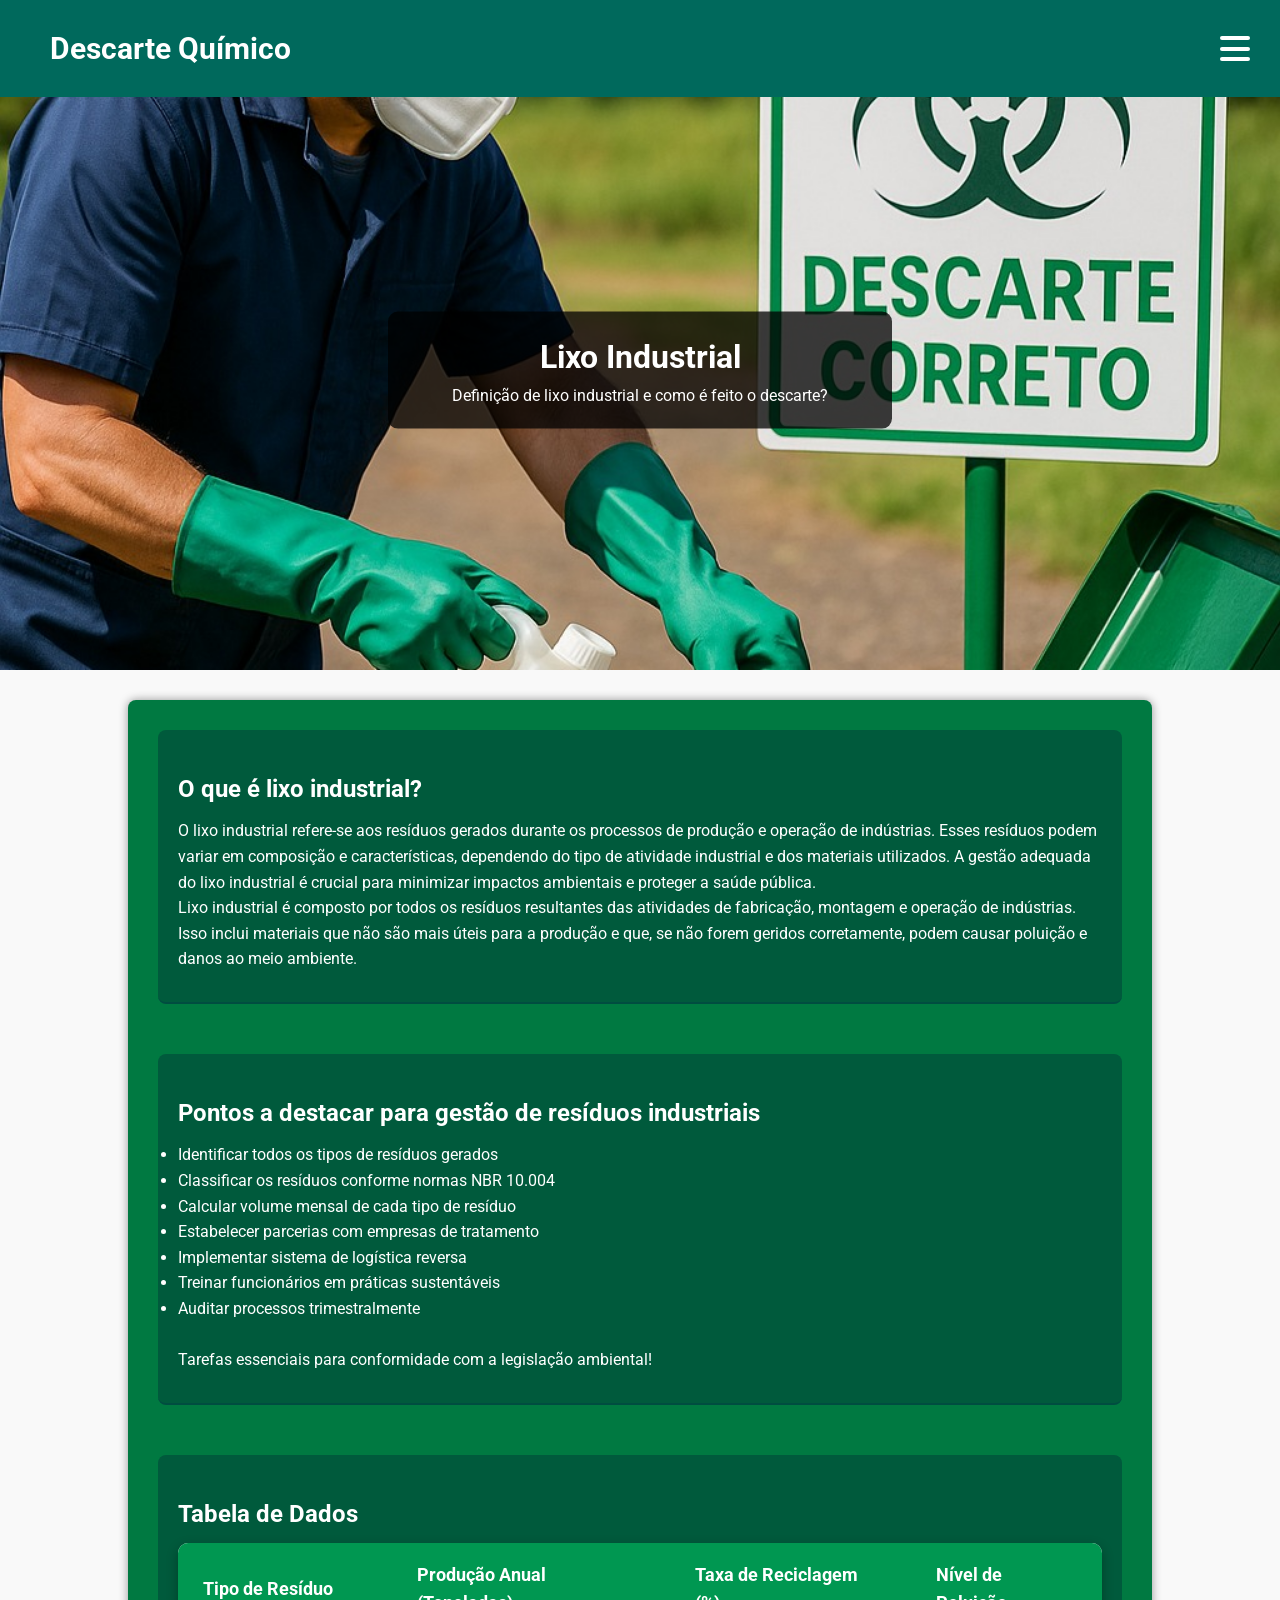
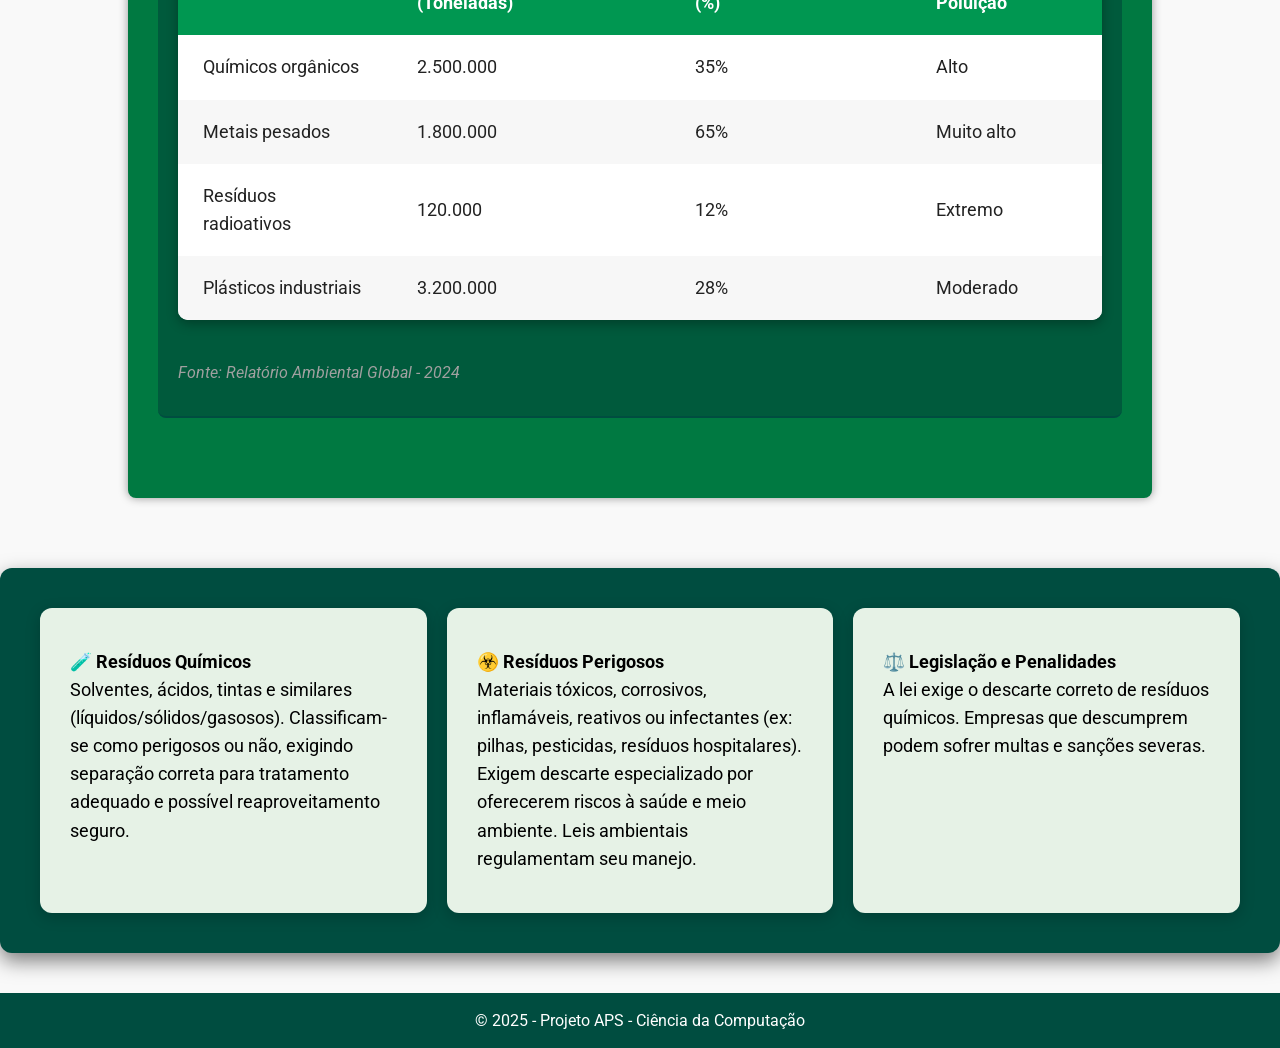
<file: Projeto/Revisados/index.html>
<!DOCTYPE html>
<!-- Documento HTML principal da página inicial -->
<html lang="pt-br">
<head>
  <meta charset="UTF-8" />
  <meta name="viewport" content="width=device-width, initial-scale=1.0"/>
  <title>Descarte Químico</title>
  <!-- Link para a folha de estilos externa -->
  <link rel="stylesheet" href="../style.css" />
  <!-- Fonte Google Fonts Roboto -->
  <link href="https://fonts.googleapis.com/css2?family=Roboto:wght@400;700&display=swap" rel="stylesheet">
</head>
<body>
  <!-- Cabeçalho do site com barra de navegação -->
  <header>
    <div class="navbar" style="padding: 15px 30px; max-width: 1400px; margin: 0 auto;">
      <!-- Título do site com link para a página inicial -->
      <h1><a href="index.html">Descarte Químico</a></h1>
      <!-- Ícone do menu hamburger para dispositivos móveis -->
      <div class="hamburger" id="hamburger">
        <span></span>
        <span></span>
        <span></span>
      </div>
      <!-- Navegação principal do site -->
      <nav>
        <ul>
          <li><a href="index.html">Início</a></li>
          <li><a href="conceito.html">Conceito</a></li>
          <li><a href="residuos.html">Tipos de resíduos</a></li>
          <li><a href="perigosos.html">Perigosos</a></li>
          <li><a href="impactos.html">Impactos</a></li>
          <li><a href="fauna_flora.html">Fauna & Flora</a></li>
          <li><a href="casos_reais.html">Casos</a></li>
          <li><a href="legislacao.html">Leis & Penalidades</a></li>
          <li><a href="responsabilidade.html">Responsabilidade</a></li>
          <li><a href="solucoes.html">Soluções</a></li>
          <li><a href="contato.html">Contato</a></li>
          <li><a href="sobre.html">Sobre</a></li>
        </ul>
      </nav>
    </div>
  </header>

<!-- Seção 0 -->
  <section id="zero" class="scroll-section">
    <div class="image-container">
      <img src="../imagens/banner.jpeg" alt="Imagem de fundo" />
      <div class="text-overlay">
        <h2>Lixo Industrial</h2>
        <p>Definição de lixo industrial e como é feito o descarte?</p>
      </div>
    </div>
  </section>

  <main>
    <div class="caixa">
    <div class="container">
    </div>
    <div class="submain">
    <section class="scroll-section">
      <h2>O que é lixo industrial?</h2>
      <p>O lixo industrial refere-se aos resíduos gerados durante os processos de produção e operação de indústrias. Esses resíduos podem variar em composição e características, dependendo do tipo de atividade industrial e dos materiais utilizados. A gestão adequada do lixo industrial é crucial para minimizar impactos ambientais e proteger a saúde pública.</p>
      <p>Lixo industrial é composto por todos os resíduos resultantes das atividades de fabricação, montagem e operação de indústrias. Isso inclui materiais que não são mais úteis para a produção e que, se não forem geridos corretamente, podem causar poluição e danos ao meio ambiente.</p>
    </section>
  
    <section class="scroll-section">
      <h2>Pontos a destacar para gestão de resíduos industriais</h2>
      <ul class="custom-list">
        <li>Identificar todos os tipos de resíduos gerados</li>
        <li>Classificar os resíduos conforme normas NBR 10.004</li>
        <li>Calcular volume mensal de cada tipo de resíduo</li>
        <li>Estabelecer parcerias com empresas de tratamento</li>
        <li>Implementar sistema de logística reversa</li>
        <li>Treinar funcionários em práticas sustentáveis</li>
        <li>Auditar processos trimestralmente</li>
      </ul>
      <br>
      <p>Tarefas essenciais para conformidade com a legislação ambiental!</p>
    </section>
  
    <section class="scroll-section tabela-de-dados">
      <h2>Tabela de Dados</h2>
      <table>
        <thead>
          <tr>
            <th>Tipo de Resíduo</th>
            <th>Produção Anual (Toneladas)</th>
            <th>Taxa de Reciclagem (%)</th>
            <th>Nível de Poluição</th>
          </tr>
        </thead>
        <tbody>
          <tr>
            <td>Químicos orgânicos</td>
            <td>2.500.000</td>
            <td>35%</td>
            <td>Alto</td>
          </tr>
          <tr>
            <td>Metais pesados</td>
            <td>1.800.000</td>
            <td>65%</td>
            <td>Muito alto</td>
          </tr>
          <tr>
            <td>Resíduos radioativos</td>
            <td>120.000</td>
            <td>12%</td>
            <td>Extremo</td>
          </tr>
          <tr>
            <td>Plásticos industriais</td>
            <td>3.200.000</td>
            <td>28%</td>
            <td>Moderado</td>
          </tr>
        </tbody>
      </table>
      <p class="source">Fonte: Relatório Ambiental Global - 2024</p>
    </section>
</div>
</div>
  </main>

  <section id="parte2">
    <section class="teste1">
      <b>🧪 Resíduos Químicos</b>
      <p>Solventes, ácidos, tintas e similares (líquidos/sólidos/gasosos). Classificam-se como perigosos ou não, exigindo separação correta para tratamento adequado e possível reaproveitamento seguro.</p>
    </section>
    <section class="teste2">
      <b>☣️ Resíduos Perigosos</b>
      <p>Materiais tóxicos, corrosivos, inflamáveis, reativos ou infectantes (ex: pilhas, pesticidas, resíduos hospitalares). Exigem descarte especializado por oferecerem riscos à saúde e meio ambiente. Leis ambientais regulamentam seu manejo.</p>
    </section>
    <section class="testep">
      <b>⚖️ Legislação e Penalidades</b>
      <p>A lei exige o descarte correto de resíduos químicos. Empresas que descumprem podem sofrer multas e sanções severas.</p>
    </section>
  </section>

  <footer>
    <p>&copy; 2025 - Projeto APS - Ciência da Computação</p>
  </footer>
  <script src="../script.js"></script>
</body>
</html>
</create_file>
</file>
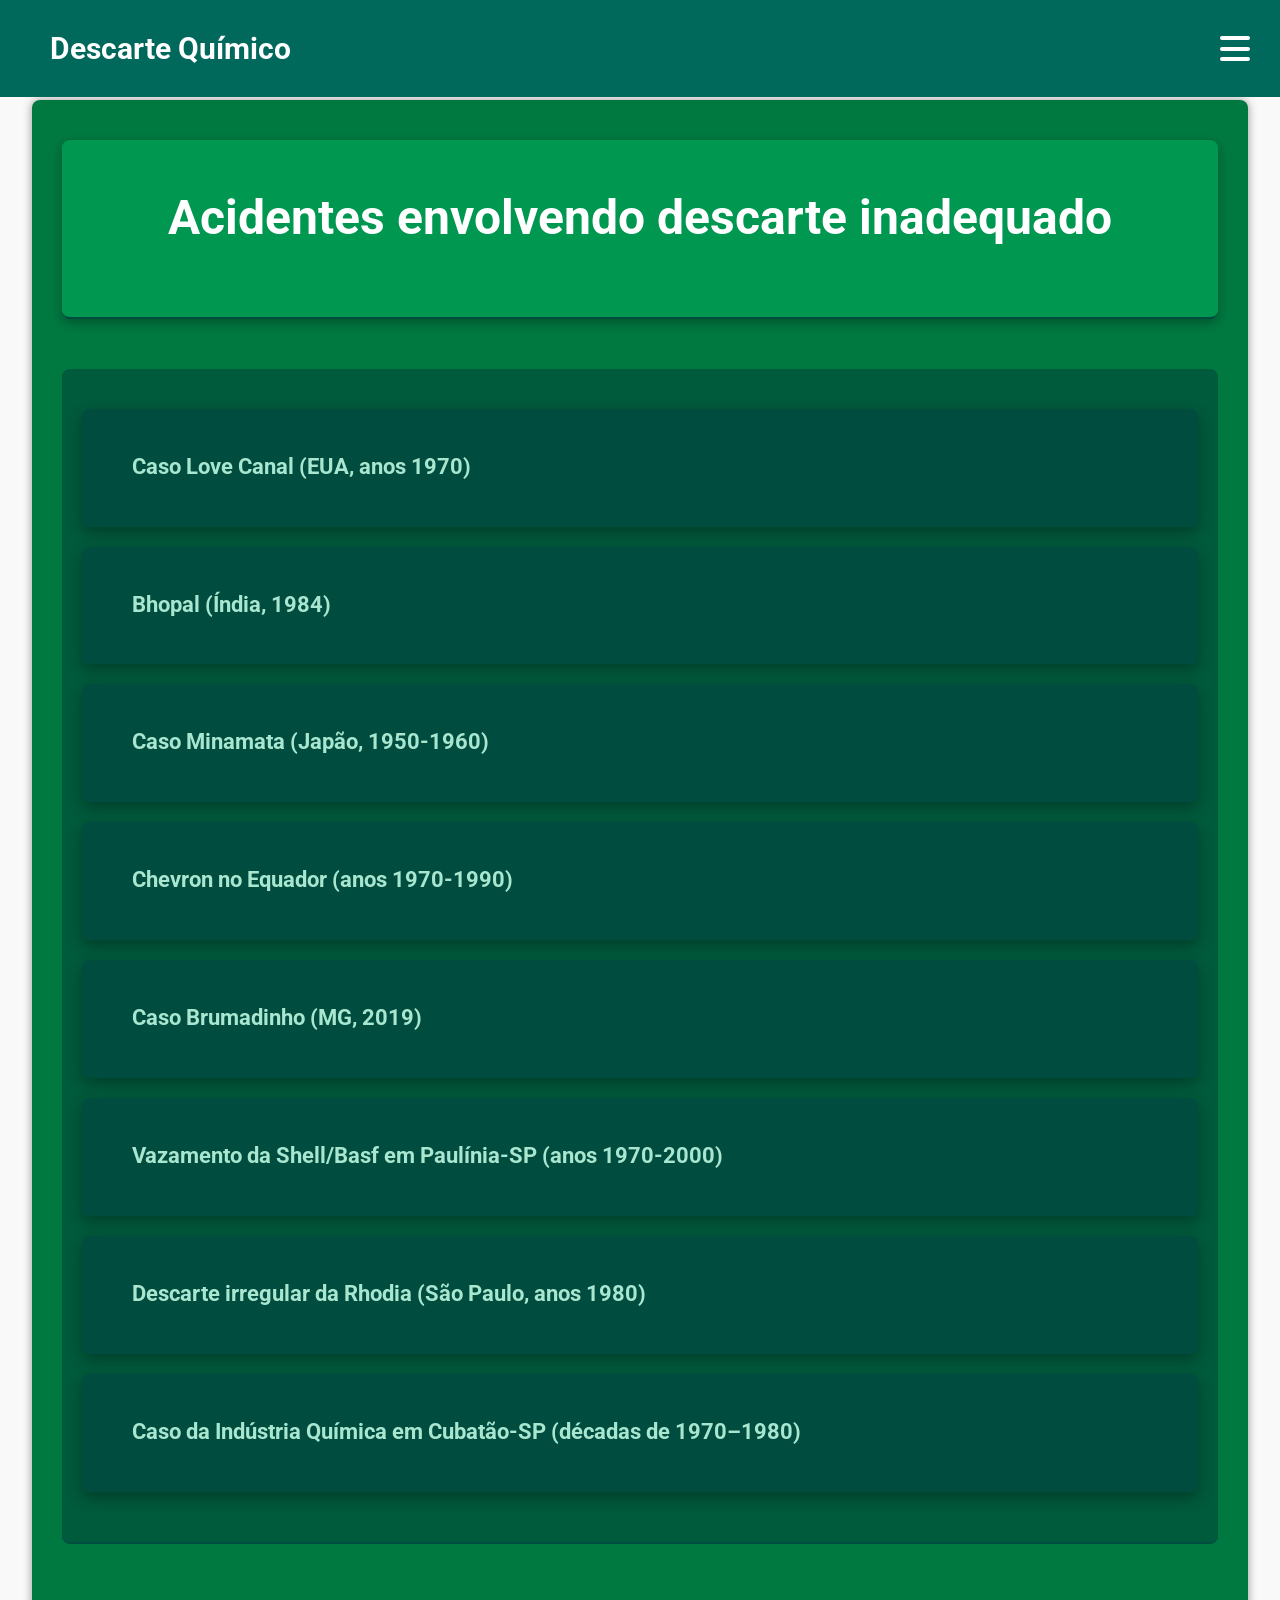
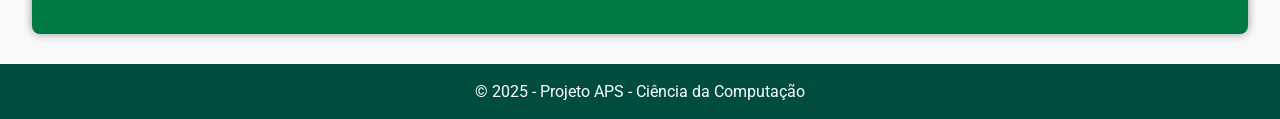
<file: Projeto/Revisados/casos_reais.html>
<!DOCTYPE html>
<html lang="pt-br">
<head>
  <meta charset="UTF-8" />
  <meta name="viewport" content="width=device-width, initial-scale=1.0"/>
  <title>Descarte Químico - Casos Reais</title>
  <link rel="stylesheet" href="../style.css" />
  <link href="https://fonts.googleapis.com/css2?family=Roboto:wght@400;700&display=swap" rel="stylesheet">
  <style>
    main {
      flex: 1;
      padding: 40px 30px;
      width: 95%;
      max-width: 1400px;
      margin: 30px auto 30px auto;
      background-color: #007941;
      border-radius: 8px;
      box-shadow: 0px 0px 10px rgba(0,0,0,0.4);
      color: white;
    }
    .hero {
      color: white;
      padding: 40px 30px;
      text-align: center;
      border-radius: 8px;
      margin-bottom: 50px;
      background-color: #009751;
      box-shadow: 0 4px 12px rgba(0,0,0,0.3);
    }
    .hero h1 {
      font-size: 3rem;
      font-weight: 700;
      margin-bottom: 20px;
    }
    .card_casos_reais {
      background: #004d40;
      border-radius: 8px;
      box-shadow: 0 6px 15px rgba(0,0,0,0.3);
      margin-bottom: 20px;
      padding: 25px 30px;
      color: white;
      transition: transform 0.3s ease, box-shadow 0.3s ease;
    }
    .card_casos_reais:hover {
      transform: translateY(-5px);
      box-shadow: 0 12px 25px rgba(0,0,0,0.5);
    }
    .card-titulo-casos-reais {
      font-weight: 700;
      font-size: 1.4rem;
      cursor: pointer;
      display: block;
      padding: 15px 20px;
      color: #a8e6cf;
      user-select: none;
      transition: color 0.3s ease;
      border-bottom: 2px solid transparent;
    }
    .card-titulo-casos-reais:hover {
      color: white;
      border-color: white;
    }
    .card-cheked-casos-reais:checked + .card-conteudo-casos-reais {
      display: block;
      animation: fadeIn 0.4s ease forwards;
    }
    .card-conteudo-casos-reais {
      display: none;
      padding-top: 15px;
      font-size: 1.1rem;
      line-height: 1.6;
      color: white;
    }
    @keyframes fadeIn {
      from {opacity: 0;}
      to {opacity: 1;}
    }
  </style>
</head>
<body>
  <header>
    <div class="navbar" style="padding: 15px 30px; max-width: 1400px; margin: 0 auto;">
      <h1><a href="index.html">Descarte Químico</a></h1>
      <div class="hamburger" id="hamburger">
        <span></span>
        <span></span>
        <span></span>
      </div>
      <nav>
        <ul>
          <li><a href="index.html">Início</a></li>
          <li><a href="conceito.html">Conceito</a></li>
          <li><a href="tipos.html">Tipos</a></li>
          <li><a href="perigosos.html">Perigosos</a></li>
          <li><a href="impactos.html">Impactos</a></li>
          <li><a href="fauna_flora.html">Fauna & Flora</a></li>
          <li><a href="casos_reais.html">Casos</a></li>
          <li><a href="legislacao.html">Leis & Penalidades</a></li>
          <li><a href="responsabilidade.html">Responsabilidade</a></li>
          <li><a href="solucoes.html">Soluções</a></li>
          <li><a href="contato.html">Contato</a></li>
          <li><a href="sobre.html">Sobre</a></li>
        </ul>
      </nav>
    </div>
  </header>

  <main>
    <section class="hero">
      <h1>Acidentes envolvendo descarte inadequado</h1>
    </section>

    <section>
      <div class="card_casos_reais">
        <label for="card1" class="card-titulo-casos-reais">Caso Love Canal (EUA, anos 1970)</label>
        <input type="checkbox" id="card1" class="card-cheked-casos-reais" hidden>
        <div class="card-conteudo-casos-reais">
          <p>O Caso Love Canal refere-se a uma tragédia ambiental que ocorreu em Niagara Falls, Nova York, EUA, nos anos 1970. O Love Canal era um local onde a empresa Hooker Chemical (mais tarde parte da Occidental Petroleum) havia enterrado 22.000 toneladas de resíduos químicos tóxicos. Décadas depois, a área foi construída como um bairro residencial, resultando em uma série de problemas de saúde para os moradores, incluindo doenças e defeitos congênitos.<br><br>
          Local:<br>
          A área de Love Canal em Niagara Falls, Nova York, era um antigo aterro sanitário de resíduos químicos.<br>
          Contaminação:<br>
          A Hooker Chemical havia descarregado toneladas de produtos químicos tóxicos no local, incluindo dioxina, que é altamente perigosa.<br>
          Construção do bairro:<br>
          A área foi posteriormente construída como um bairro residencial, sem que os riscos de contaminação fossem totalmente reconhecidos.<br>
          Problemas de saúde:<br>
          Os moradores do bairro começaram a apresentar uma série de problemas de saúde, incluindo doenças, defeitos congênitos e dificuldades de reprodução.<br>
          Revelação:<br>
          A gravidade da contaminação foi revelada pela mídia em 1977, o que levou a uma resposta governamental e a evacuação de parte do bairro.<br>
          Impacto:<br>
          O Caso Love Canal teve um impacto significativo na conscientização sobre a importância da proteção ambiental e da regulamentação das indústrias.<br>
          Legislação:<br>
          O incidente ajudou a impulsionar a criação de leis ambientais mais rigorosas, como a Superfund Act, para lidar com locais contaminados, como o Love Canal.<br>
          Consequências:<br>
          Os moradores do bairro sofreram com problemas de saúde, e muitos deles foram deslocalizados.<br>
          Atualização:<br>
          O Love Canal continua a ser um tema de estudo e discussão sobre os perigos da poluição industrial e a necessidade de medidas de proteção ambiental.</p>
        </div>
      </div>

      <div class="card_casos_reais">
        <label for="card2" class="card-titulo-casos-reais">Bhopal (Índia, 1984)</label>
        <input type="checkbox" id="card2" class="card-cheked-casos-reais" hidden>
        <div class="card-conteudo-casos-reais">
          <p>O Desastre de Bhopal foi um vazamento de gás tóxico que ocorreu em Bhopal, Índia, em 3 de dezembro de 1984, na fábrica de pesticidas da Union Carbide India Limited, resultando em milhares de mortes e lesões. Considerado um dos piores desastres industriais da história, o vazamento de isocianato de metila expôs mais de meio milhão de pessoas a um gás altamente tóxico.<br>
          Data: 3 de dezembro de 1984.<br>
          Localização: Bhopal, Madhya Pradesh, Índia.<br>
          Empresa: Union Carbide India Limited (uma subsidiária da Union Carbide Corporation).<br>
          Substância liberada: Isocianato de metila (MIC), um gás altamente tóxico.<br>
          Causas: A causa do vazamento foi uma combinação de fatores, incluindo falhas de manutenção, falhas de segurança e falta de conhecimento sobre os riscos.<br>
          Consequências:<br>
          Estimativas apontam para mais de 15.000 mortes e centenas de milhares de feridos e afetados, com danos à saúde a longo prazo para muitos sobreviventes.<br>
          Controvérsias:<br>
          O Desastre de Bhopal foi um marco na história da segurança industrial e ambiental, levando a mudanças nas regulamentações e na conscientização sobre os riscos das operações industriais.</p>
        </div>
      </div>

      <div class="card_casos_reais">
        <label for="card3" class="card-titulo-casos-reais">Caso Minamata (Japão, 1950-1960)</label>
        <input type="checkbox" id="card3" class="card-cheked-casos-reais" hidden>
        <div class="card-conteudo-casos-reais">
          <p>O Caso de Minamata foi uma tragédia ambiental e de saúde pública que ocorreu no Japão, na década de 1950, devido à contaminação da Baía de Minamata por mercúrio, especificamente metilmercúrio, proveniente da indústria química Chisso Corporation. A contaminação causou a doença de Minamata, que afetou a saúde e a vida de milhares de pessoas, especialmente através do consumo de peixes contaminados.<br>
          Contaminação:<br>
          A Chisso Corporation, que produzia produtos químicos, liberou metilmercúrio no mar através de seus efluentes industriais.<br>
          Biotransformação:<br>
          O mercúrio foi transformado em metilmercúrio por bactérias na água, que é mais tóxico e se acumula na cadeia alimentar.<br>
          Bioacumulação e Biomagnificação:<br>
          O metilmercúrio se concentrou nos peixes, que foram consumidos pela população local.<br>
          Doença de Minamata:<br>
          A ingestão de peixes contaminados levou à doença de Minamata, que causava danos neurológicos, incluindo paralisia, deficiência visual, dificuldades de fala e outros sintomas.<br>
          Impactos:<br>
          A doença afetou mais de 2.000 pessoas, incluindo fetos e crianças em desenvolvimento, e deixou um rastro de danos e sofrimento por décadas.<br>
          A Convenção de Minamata:<br>
          A tragédia de Minamata motivou a criação da Convenção de Minamata sobre Mercúrio, um acordo internacional que visa controlar o uso, a produção e a liberação de mercúrio.<br>
          Lições:<br>
          O caso de Minamata demonstra os perigos da poluição industrial e a importância de proteger o ambiente e a saúde humana. A tragédia também revelou a necessidade de regulamentações mais rigorosas para a indústria e de maior conscientização sobre os riscos da poluição por metais pesados.</p>
        </div>
      </div>

      <div class="card_casos_reais">
        <label for="card4" class="card-titulo-casos-reais">Chevron no Equador (anos 1970-1990)</label>
        <input type="checkbox" id="card4" class="card-cheked-casos-reais" hidden>
        <div class="card-conteudo-casos-reais">
          <p>A Chevron operou no Equador, através da sua subsidiária Texaco (TexPet), de 1964 a 1992, em parceria com a petrolífera estatal Petroecuador. A atividade da Texaco, e posteriormente da Chevron, foi marcada por acusações de poluição ambiental e impactos negativos sobre comunidades indígenas na Amazônia equatoriana. A Texaco foi acusada de despejar grandes volumes de águas residuais tóxicas e petróleo, causando danos ambientais significativos.<br>
          Detalhes da atividade da Texaco/Chevron no Equador:<br>
          Período de Operação: 1964 a 1992.<br>
          Parceria:<br>
          Consórcio com a Petroecuador.<br>
          Área de Operação:<br>Nordeste da Amazônia equatoriana.<br>
          Acusações:<br>
          Poluição ambiental (despejo de águas residuais e petróleo) e danos às comunidades indígenas.<br>
          Ações Jurídicas:<br>
          A Chevron (após a aquisição da Texaco) foi alvo de processos judiciais no Equador e nos Estados Unidos.<br>
          Impactos:<br>
          A atividade da Texaco/Chevron foi considerada responsável por danos ambientais significativos e impactos nas comunidades indígenas.<br>
          Consequências:<br>
          A Chevron foi condenada por tribunais equatorianos, mas a decisão foi objeto de disputa jurídica e, posteriormente, de um tribunal de arbitragem internacional que anulou a condenação.<br>
          Em resumo:<br>
          A atividade da Texaco/Chevron no Equador, entre 1964 e 1992, gerou acusações de poluição ambiental e impactos sobre comunidades indígenas, resultando em processos judiciais e uma longa disputa legal.</p>
        </div>
      </div>

      <div class="card_casos_reais">
        <label for="card6" class="card-titulo-casos-reais">Caso Brumadinho (MG, 2019)</label>
        <input type="checkbox" id="card6" class="card-cheked-casos-reais" hidden>
        <div class="card-conteudo-casos-reais">
          <p>O Caso Samarco, também conhecido como desastre de Mariana, foi um rompimento de barragem de rejeitos de minério de ferro na cidade de Mariana, em Minas Gerais, no dia 5 de novembro de 2015. O desastre, considerado o maior da história ambiental do Brasil, causou a morte de 19 pessoas, destruiu comunidades, contaminou a bacia do Rio Doce e teve impactos em vários municípios de Minas Gerais e Espírito Santo.<br>
          Data: 5 de novembro de 2015.<br>
          Local:<br>
          Barragem de Fundão, em Mariana, Minas Gerais.<br>
          Causa:<br>
          Rompimento da barragem de rejeitos de minério de ferro.<br>
          Responsável:<br>
          Samarco Mineração S.A., uma joint venture da Vale e da BHP Billiton.<br>
          Impactos:<br>
          Morte de 19 pessoas.<br>
          Destruição de comunidades, como Bento Rodrigues.<br>
          Contaminação da bacia do Rio Doce, com impactos em 49 municípios.<br>
          Impactos ambientais, sociais e econômicos.<br>
          Volume de rejeitos:<br>
          Aproximadamente 40 milhões de metros cúbicos.<br>
          Processo:<br>
          Ações judiciais estão em curso no Brasil e no Reino Unido para responsabilizar as empresas.</p>
        </div>
      </div>

      <div class="card_casos_reais">
        <label for="card7" class="card-titulo-casos-reais">Vazamento da Shell/Basf em Paulínia-SP (anos 1970-2000)</label>
        <input type="checkbox" id="card7" class="card-cheked-casos-reais" hidden>
        <div class="card-conteudo-casos-reais">
          <p>O vazamento de produtos químicos da Shell e da BASF em Paulínia-SP, que ocorreu entre as décadas de 1970 e 2000, envolveu a contaminação do solo e lençol freático por agrotóxicos, especialmente organoclorados como aldrin, endrin e dieldrin. Essa contaminação afetou trabalhadores, moradores e o meio ambiente, resultando em ações judiciais e acordos de indenização para compensar os danos.<br>
          Detalhes do caso:<br>
          <p>A Shell Química, que produzia agrotóxicos em Paulínia entre 1975 e 1993, foi responsável pela contaminação do lençol freático e do solo .<br>
          A contaminação ocorreu por meio de vazamentos e lançamentos indevidos de produtos químicos, como aldrin, endrin e dieldrin, que atingiram níveis até 11 vezes acima do permitido pela legislação brasileira.</p>
          <p>A área afetada, localizada no bairro Recanto dos Pássaros e nas proximidades do rio Atibaia, é um importante manancial de água para a região de Campinas, afetando também os moradores da área.</p>
          <p>Em 1994, a Shell apresentou uma autodenúncia ao Ministério Público de São Paulo, reconhecendo a contaminação.</p>
          <p>A fábrica foi vendida para a BASF em 2000, e ambas as empresas foram responsabilizadas por ações judiciais, que resultaram em acordos de indenização.</p>
          <p>Os acordos prevêm a assistência médica vitalícia para ex-trabalhadores e seus familiares, além de compensação por danos morais, segundo um artigo do Portal FETQUIM.</p>
          <p>O caso Shell/Basf em Paulínia é um exemplo de contaminação industrial que causou danos ambientais e à saúde da população, e que resultou em ações judiciais e acordos de indenização.</p>
        </div>
      </div>

      <div class="card_casos_reais">
        <label for="card8" class="card-titulo-casos-reais">Descarte irregular da Rhodia (São Paulo, anos 1980)</label>
        <input type="checkbox" id="card8" class="card-cheked-casos-reais" hidden>
        <div class="card-conteudo-casos-reais">
          <p>O caso do descarte irregular da Rhodia em São Paulo nos anos 1980 é um dos episódios mais graves de contaminação ambiental no Brasil. A empresa Rhodia, localizada em Cubatão e São Vicente, descartou resíduos químicos perigosos — incluindo solventes orgânicos e metais pesados — de forma inadequada, contaminando o solo e os lençóis freáticos da região.Impacto na saúde:
          <p>O descarte de resíduos tóxicos causou sérios problemas à saúde dos moradores do bairro Jardim das Indústrias, em São Vicente (SP). Entre os efeitos registrados estavam casos de câncer, malformações congênitas, abortos espontâneos, doenças neurológicas e intoxicações crônicas. A população exposta conviveu por anos com substâncias perigosas sem saber dos riscos.</p>
          <p>Tipos de poluentes:<br>
          A Rhodia descartou no solo e em córregos locais substâncias como solventes orgânicos, metais pesados (como chumbo e cádmio), resíduos de pesticidas e compostos cancerígenos, incluindo bifenilas policloradas (PCBs). Esses poluentes infiltraram no solo, contaminando lençóis freáticos e se espalhando para áreas residenciais.</p>
          <p>Recuperação:<br>
          Após grande mobilização de moradores, ativistas e órgãos públicos, a Rhodia foi responsabilizada judicialmente. A empresa foi obrigada a indenizar famílias atingidas e executar programas de remediação ambiental, como a retirada de solo contaminado, isolamento de áreas críticas e monitoramento da água subterrânea. Apesar das medidas, parte do dano foi irreversível.</p>
        </div>
      </div>

      <div class="card_casos_reais">
        <label for="card9" class="card-titulo-casos-reais">Caso da Indústria Química em Cubatão-SP (décadas de 1970–1980)</label>
        <input type="checkbox" id="card9" class="card-cheked-casos-reais" hidden>
        <div class="card-conteudo-casos-reais">
          <p>Em resumo, Cubatão (SP) foi, nas décadas de 1970 e 1980, uma das cidades mais poluídas do mundo, apelidada de "Vale da Morte" pela ONU. A intensa poluição, principalmente causada por indústrias químicas, resultava em altos níveis de poluentes no ar, afetando a saúde da população e o meio ambiente.<br>
          Origem da poluição:<br>
          A poluição em Cubatão era principalmente causada pela liberação de gases tóxicos e resíduos industriais em grande escala.<br>
          Tipos de poluentes:<br>
          Entre os principais poluentes estavam monóxido de carbono, benzeno, óxidos de enxofre e nitrogênio, e hidrocarbonetos.<br>
          Impactos na saúde:<br>
          A poluição causava problemas respiratórios, doenças crônicas e, em alguns casos, mortes.<br>
          Consequências ambientais:<br>
          A poluição afetava a vegetação, os rios e a fauna local, tornando a cidade praticamente desprovida de vida.<br>
          Exemplo da Rhodia:<br>
          A empresa Rhodia, por exemplo, despejou clandestinamente resíduos tóxicos em Cubatão, contribuindo para a poluição e deixando um passivo ambiental significativo, de acordo com a Fundação Oswaldo Cruz (Fiocruz).<br>
          Recuperação:<br>
          A partir da década de 1990, a cidade começou um processo de recuperação ambiental, com a instalação de filtros em fábricas, controle de emissões e projetos de restauração da Mata Atlântica, segundo a Prefeitura de Cubatão.<br>
          Mortes e adoecimentos:<br>
          A poluição foi responsável por inúmeras mortes e adoecimentos, inclusive de trabalhadores das indústrias.<br>
          Em suma, o caso de Cubatão é um exemplo da grave situação da poluição industrial e seus impactos sociais e ambientais, que resultou na necessidade de um longo e complexo processo de recuperação.</p>
        </div>
      </div>
    </section>
  </main>

  <footer>
    <p>&copy; 2025 - Projeto APS - Ciência da Computação</p>
  </footer>
  <script src="../script.js"></script>
</body>
</html>
</create_file>
</file>
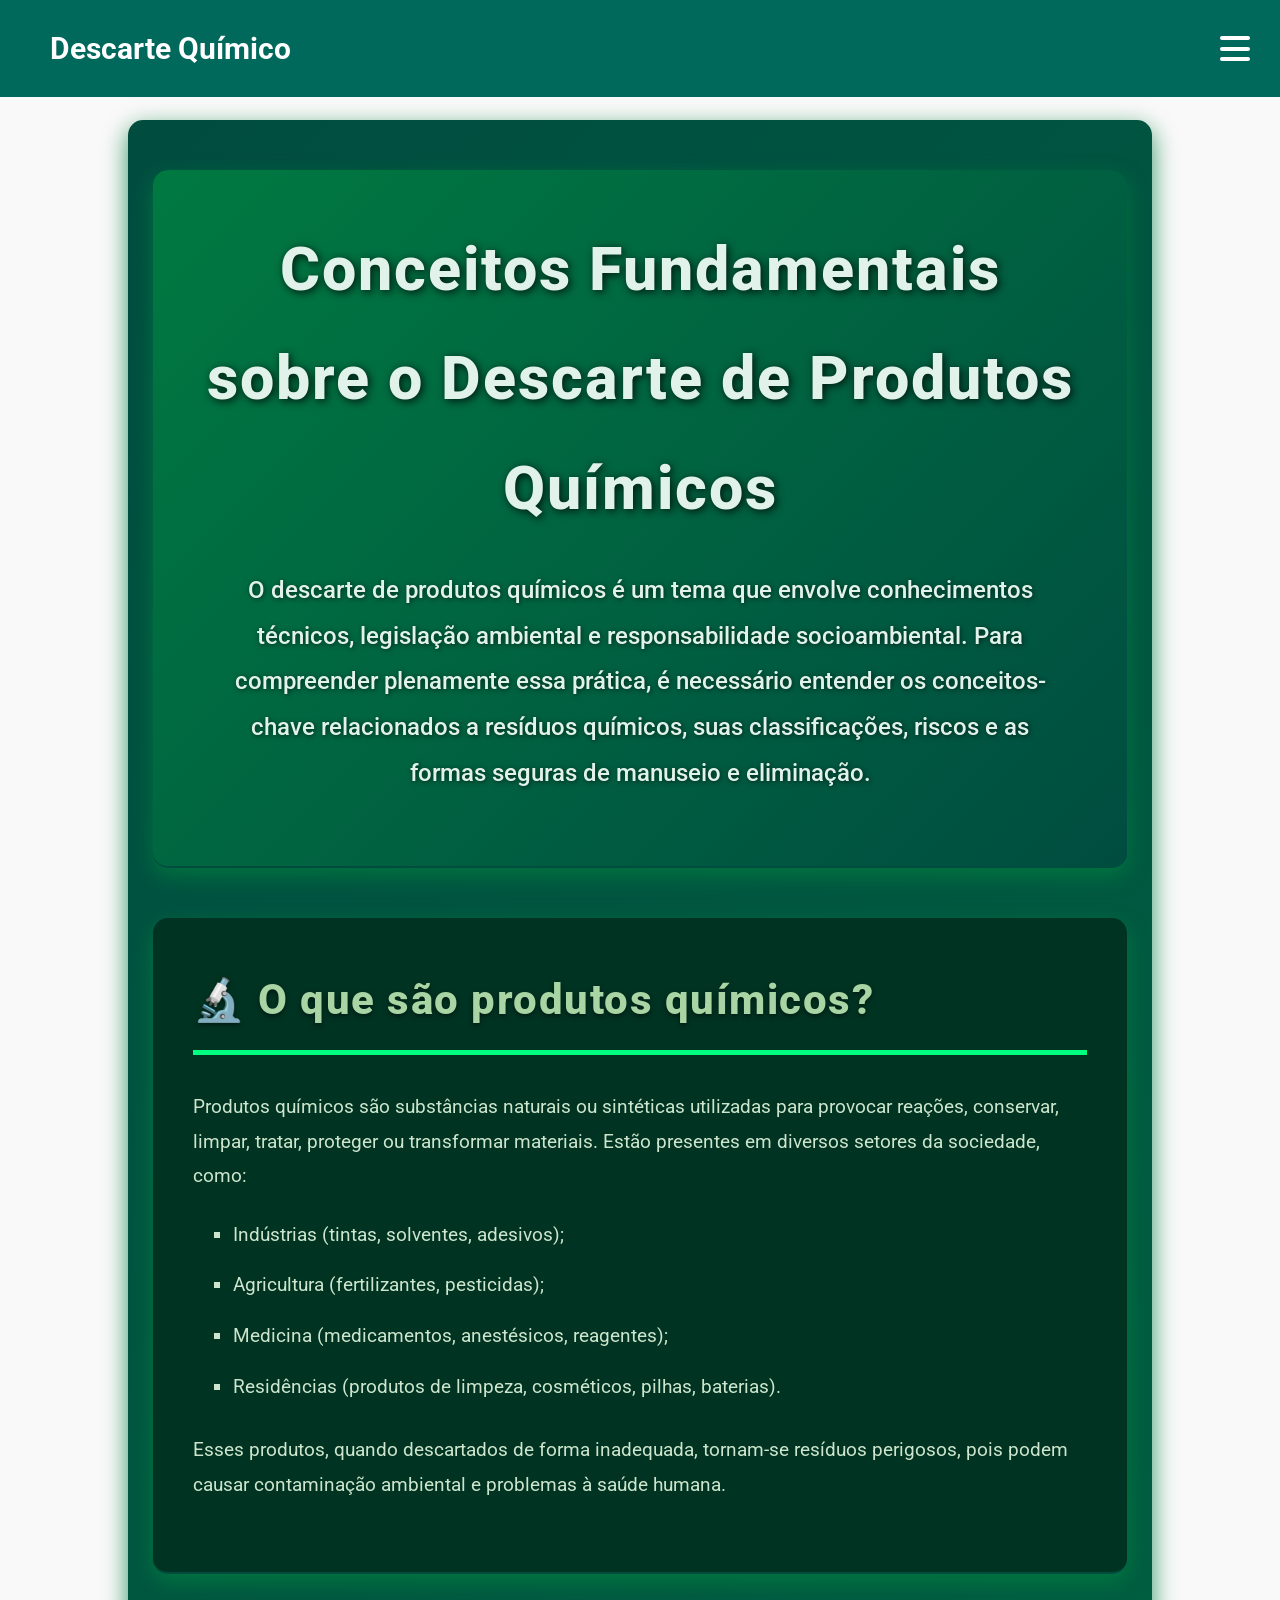
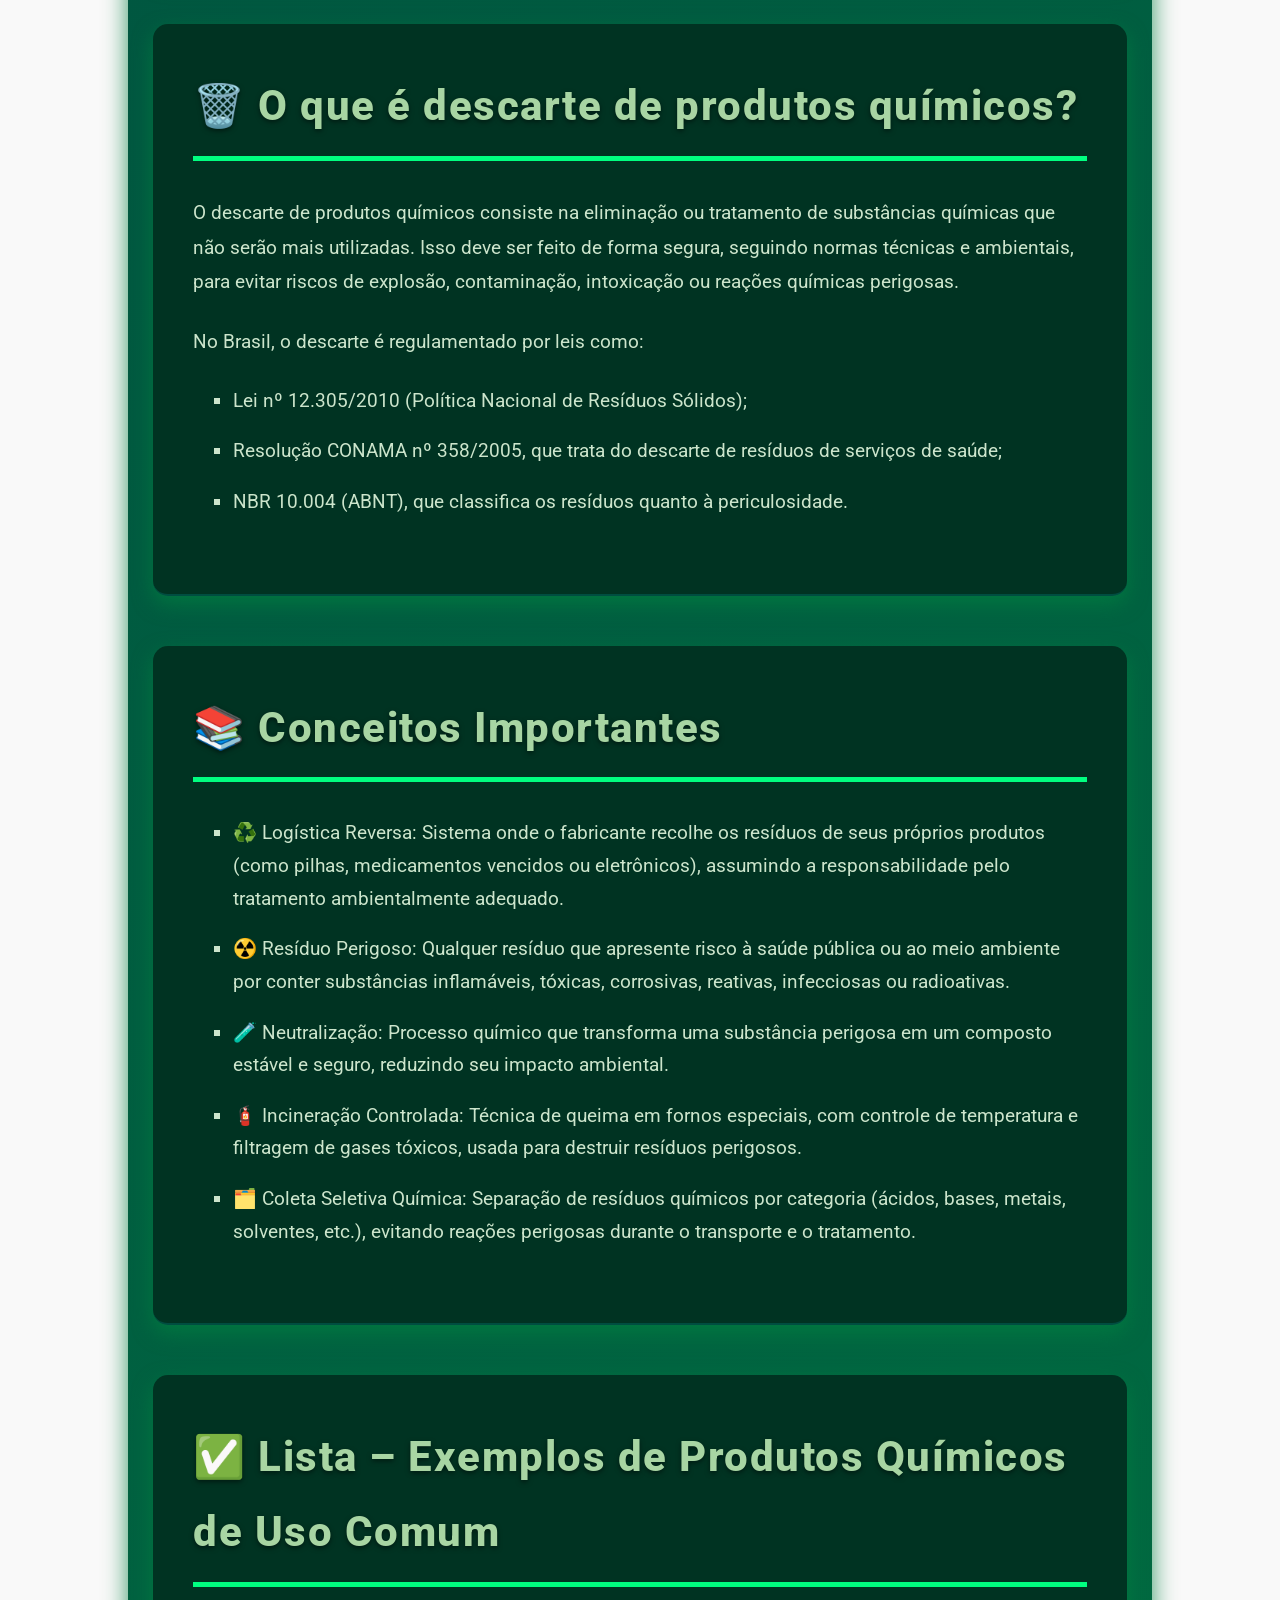
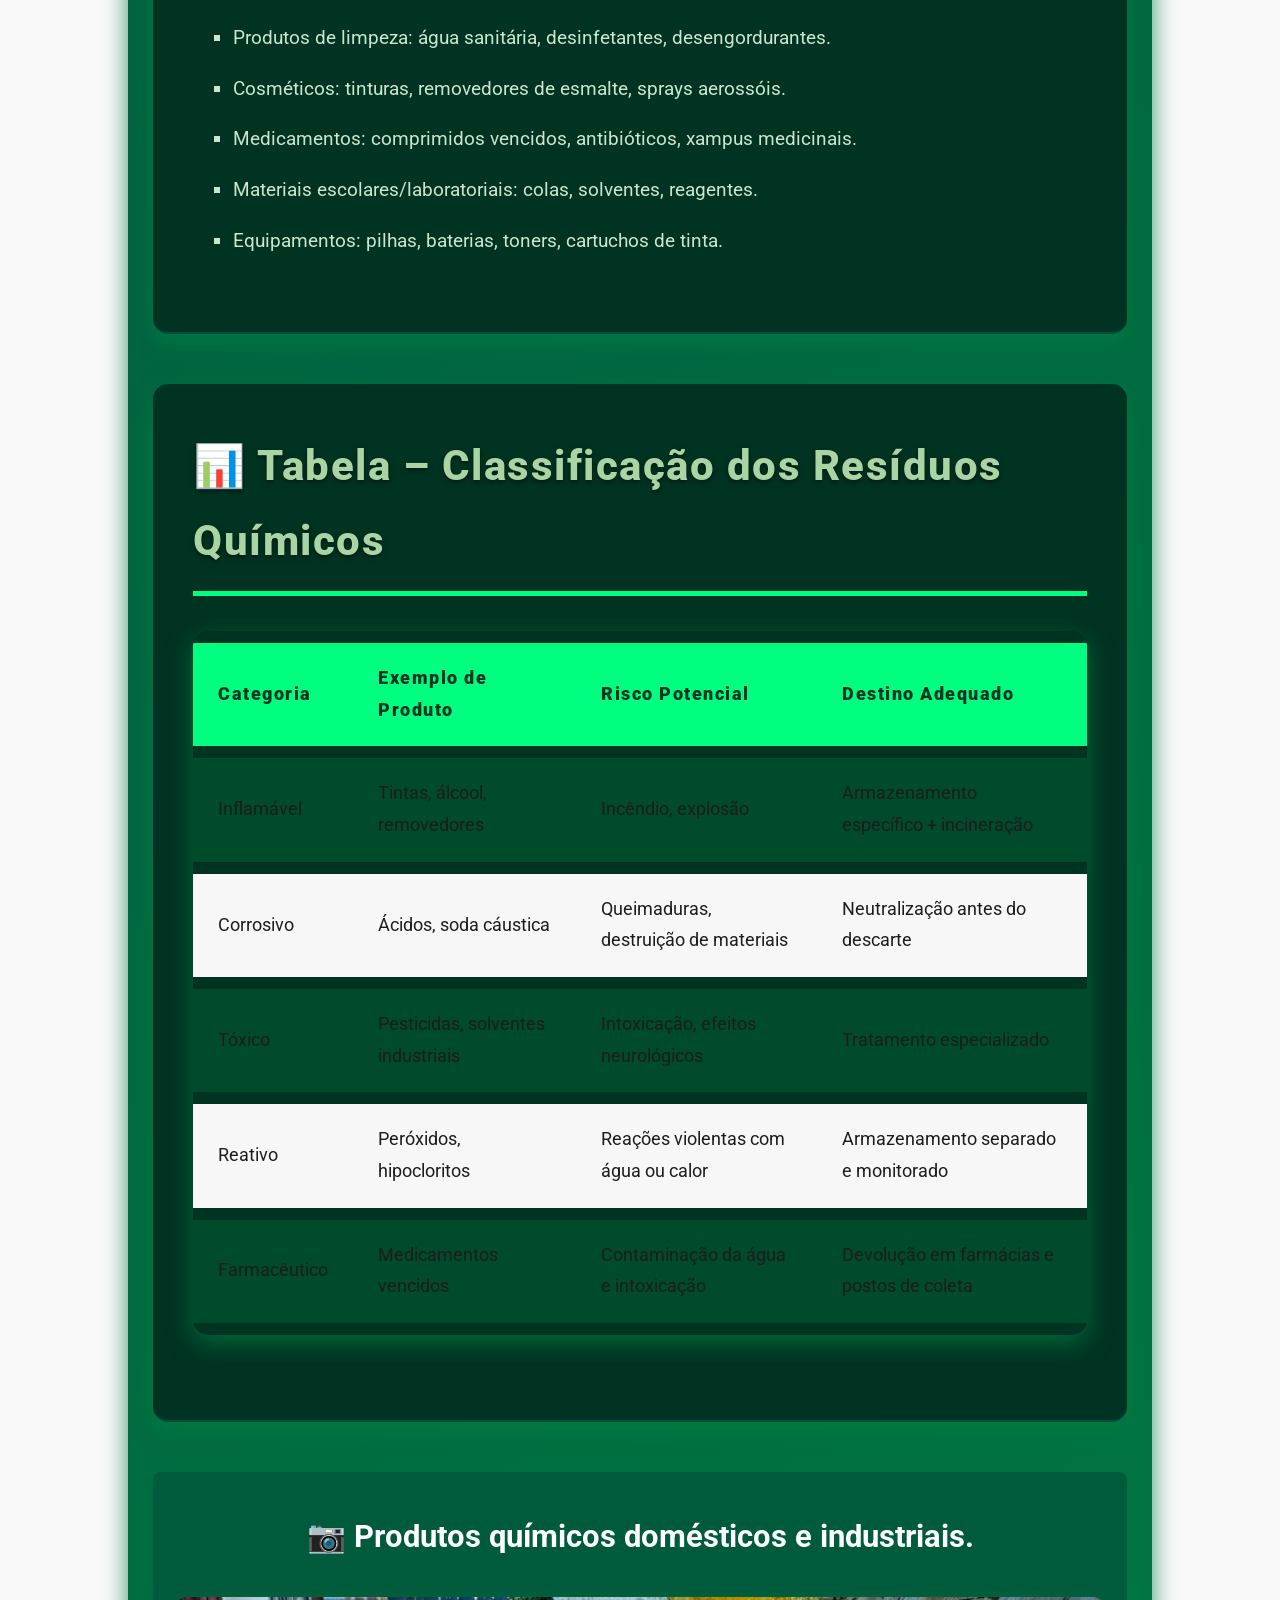
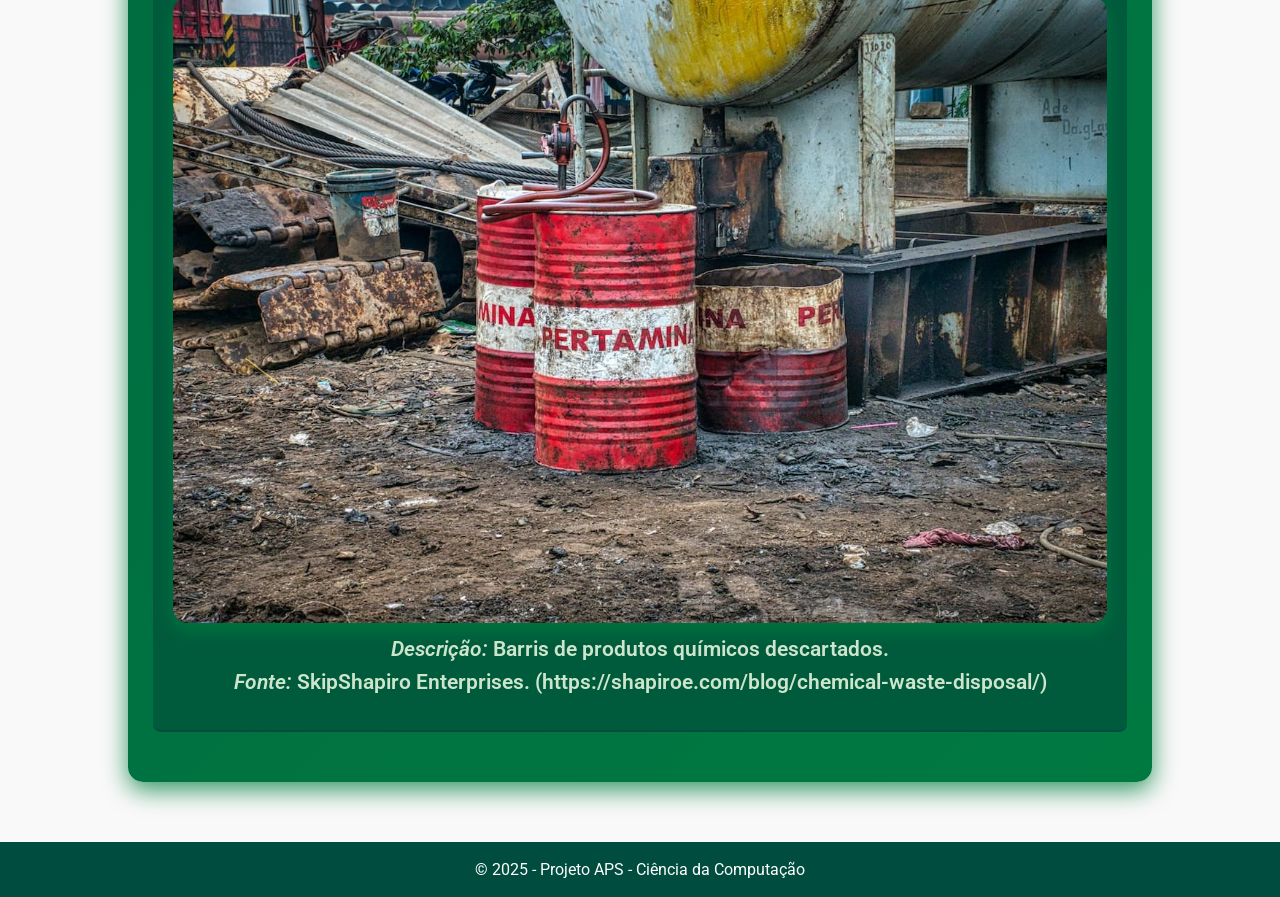
<file: Projeto/Revisados/conceito.html>
<!DOCTYPE html>
<html lang="pt-br">
<head>
  <meta charset="UTF-8" />
  <meta name="viewport" content="width=device-width, initial-scale=1.0"/>
  <title>Conceitos Fundamentais sobre o Descarte de Produtos Químicos</title>
  <link rel="stylesheet" href="../style.css" />
  <link href="https://fonts.googleapis.com/css2?family=Roboto:wght@400;700&display=swap" rel="stylesheet">
  <style>
    main {
      max-width: 1100px;
      margin: 50px auto 60px auto;
      padding: 0 25px;
      font-family: 'Roboto', sans-serif;
      background: linear-gradient(135deg, #004d40, #007941);
      border-radius: 15px;
      box-shadow: 0 8px 25px rgba(0, 128, 64, 0.8);
      color: #e0f2e9;
    }
    .hero {
      padding: 60px 50px 50px 50px;
      text-align: center;
      border-radius: 15px 15px 0 0;
      background: linear-gradient(135deg, #007941, #004d40);
      box-shadow: inset 0 0 15px rgba(0, 0, 0, 0.3);
    }
    .hero h1 {
      font-size: 3.8rem;
      font-weight: 800;
      margin-bottom: 25px;
      letter-spacing: 2px;
      text-shadow: 2px 2px 8px rgba(0,0,0,0.8);
      color: #e0f2e9;
    }
    .hero p {
      font-size: 1.5rem;
      max-width: 850px;
      margin: 0 auto;
      line-height: 1.9;
      font-weight: 500;
      text-shadow: 1px 1px 5px rgba(0,0,0,0.6);
      color: #e0f2e9;
    }
    .scroll-section {
      background-color: #003322;
      border-radius: 15px;
      padding: 45px 40px;
      box-shadow: 0 8px 20px rgba(0,128,64,0.7);
      color: #cce5cc;
      font-family: 'Roboto', sans-serif;
      line-height: 1.8;
      font-size: 1.2rem;
      margin-top: 50px;
    }
    .scroll-section h2 {
      color: #a8d5a3;
      font-size: 2.6rem;
      font-weight: 800;
      margin-bottom: 35px;
      border-bottom: 5px solid #00ff80;
      padding-bottom: 12px;
      letter-spacing: 1.5px;
      text-shadow: 0 2px 5px rgba(0,0,0,0.5);
    }
    .scroll-section p {
      margin-bottom: 25px;
    }
    ul.custom-list {
      color: #cce5cc;
      font-size: 1.2rem;
      line-height: 1.7;
      margin-bottom: 30px;
      padding-left: 40px;
      list-style-type: square;
    }
    ul.custom-list li {
      margin-bottom: 18px;
    }
    table {
      width: 100%;
      border-radius: 15px;
      overflow: hidden;
      box-shadow: 0 8px 25px rgba(0,128,64,0.7);
      margin-bottom: 40px;
      font-size: 1.2rem;
      border-collapse: separate;
      border-spacing: 0 12px;
      background-color: #003322;
      color: #1c1d1c;
    }
    th, td {
      padding: 20px 25px;
      text-align: left;
    }
    th {
      background-color: #00ff80;
      color: #003322;
      font-weight: 900;
      letter-spacing: 1.5px;
    }
    tbody tr {
      background-color: rgba(0, 128, 64, 0.3);
      transition: background-color 0.3s ease;
    }
    tbody tr:hover {
      background-color: rgba(0, 255, 128, 0.4);
    }
    .image-section {
      text-align: center;
      margin-top: 50px;
      color: #cce5cc;
      font-weight: 600;
      font-size: 1.3rem;
    }
    .image-section img {
      max-width: 100%;
      border-radius: 15px;
      box-shadow: 0 8px 20px rgba(0,128,64,0.7);
      margin-top: 25px;
    }
  </style>
</head>
<body>
  <header>
    <div class="navbar" style="padding: 15px 30px; max-width: 1400px; margin: 0 auto;">
      <h1><a href="index.html">Descarte Químico</a></h1>
      <div class="hamburger" id="hamburger">
        <span></span>
        <span></span>
        <span></span>
      </div>
      <nav>
        <ul>
          <li><a href="index.html">Início</a></li>
          <li><a href="conceito.html">Conceito</a></li>
          <li><a href="residuos.html">Tipos de resíduos</a></li>
          <li><a href="perigosos.html">Perigosos</a></li>
          <li><a href="impactos.html">Impactos</a></li>
          <li><a href="fauna_flora.html">Fauna & Flora</a></li>
          <li><a href="casos_reais.html">Casos</a></li>
          <li><a href="legislacao.html">Leis & Penalidades</a></li>
          <li><a href="responsabilidade.html">Responsabilidade</a></li>
          <li><a href="solucoes.html">Soluções</a></li>
          <li><a href="contato.html">Contato</a></li>
          <li><a href="sobre.html">Sobre</a></li>
        </ul>
      </nav>
    </div>
  </header>

  <main>
    <section class="hero scroll-section">
      <h1>Conceitos Fundamentais sobre o Descarte de Produtos Químicos</h1>
      <p>O descarte de produtos químicos é um tema que envolve conhecimentos técnicos, legislação ambiental e responsabilidade socioambiental. Para compreender plenamente essa prática, é necessário entender os conceitos-chave relacionados a resíduos químicos, suas classificações, riscos e as formas seguras de manuseio e eliminação.</p>
    </section>

    <section class="scroll-section">
      <h2>🔬 O que são produtos químicos?</h2>
      <p>Produtos químicos são substâncias naturais ou sintéticas utilizadas para provocar reações, conservar, limpar, tratar, proteger ou transformar materiais. Estão presentes em diversos setores da sociedade, como:</p>
      <ul class="custom-list">
        <li>Indústrias (tintas, solventes, adesivos);</li>
        <li>Agricultura (fertilizantes, pesticidas);</li>
        <li>Medicina (medicamentos, anestésicos, reagentes);</li>
        <li>Residências (produtos de limpeza, cosméticos, pilhas, baterias).</li>
      </ul>
      <p>Esses produtos, quando descartados de forma inadequada, tornam-se resíduos perigosos, pois podem causar contaminação ambiental e problemas à saúde humana.</p>
    </section>

    <section class="scroll-section">
      <h2>🗑️ O que é descarte de produtos químicos?</h2>
      <p>O descarte de produtos químicos consiste na eliminação ou tratamento de substâncias químicas que não serão mais utilizadas. Isso deve ser feito de forma segura, seguindo normas técnicas e ambientais, para evitar riscos de explosão, contaminação, intoxicação ou reações químicas perigosas.</p>
      <p>No Brasil, o descarte é regulamentado por leis como:</p>
      <ul class="custom-list">
        <li>Lei nº 12.305/2010 (Política Nacional de Resíduos Sólidos);</li>
        <li>Resolução CONAMA nº 358/2005, que trata do descarte de resíduos de serviços de saúde;</li>
        <li>NBR 10.004 (ABNT), que classifica os resíduos quanto à periculosidade.</li>
      </ul>
    </section>

    <section class="scroll-section">
      <h2>📚 Conceitos Importantes</h2>
      <ul class="custom-list">
        <li>♻️ Logística Reversa: Sistema onde o fabricante recolhe os resíduos de seus próprios produtos (como pilhas, medicamentos vencidos ou eletrônicos), assumindo a responsabilidade pelo tratamento ambientalmente adequado.</li>
        <li>☢️ Resíduo Perigoso: Qualquer resíduo que apresente risco à saúde pública ou ao meio ambiente por conter substâncias inflamáveis, tóxicas, corrosivas, reativas, infecciosas ou radioativas.</li>
        <li>🧪 Neutralização: Processo químico que transforma uma substância perigosa em um composto estável e seguro, reduzindo seu impacto ambiental.</li>
        <li>🧯 Incineração Controlada: Técnica de queima em fornos especiais, com controle de temperatura e filtragem de gases tóxicos, usada para destruir resíduos perigosos.</li>
        <li>🗂️ Coleta Seletiva Química: Separação de resíduos químicos por categoria (ácidos, bases, metais, solventes, etc.), evitando reações perigosas durante o transporte e o tratamento.</li>
      </ul>
    </section>

    <section class="scroll-section">
      <h2>✅ Lista – Exemplos de Produtos Químicos de Uso Comum</h2>
      <ul class="custom-list">
        <li>Produtos de limpeza: água sanitária, desinfetantes, desengordurantes.</li>
        <li>Cosméticos: tinturas, removedores de esmalte, sprays aerossóis.</li>
        <li>Medicamentos: comprimidos vencidos, antibióticos, xampus medicinais.</li>
        <li>Materiais escolares/laboratoriais: colas, solventes, reagentes.</li>
        <li>Equipamentos: pilhas, baterias, toners, cartuchos de tinta.</li>
      </ul>
    </section>

    <section class="scroll-section">
      <h2>📊 Tabela – Classificação dos Resíduos Químicos</h2>
      <table>
        <thead>
          <tr>
            <th>Categoria</th>
            <th>Exemplo de Produto</th>
            <th>Risco Potencial</th>
            <th>Destino Adequado</th>
          </tr>
        </thead>
        <tbody>
          <tr>
            <td>Inflamável</td>
            <td>Tintas, álcool, removedores</td>
            <td>Incêndio, explosão</td>
            <td>Armazenamento específico + incineração</td>
          </tr>
          <tr>
            <td>Corrosivo</td>
            <td>Ácidos, soda cáustica</td>
            <td>Queimaduras, destruição de materiais</td>
            <td>Neutralização antes do descarte</td>
          </tr>
          <tr>
            <td>Tóxico</td>
            <td>Pesticidas, solventes industriais</td>
            <td>Intoxicação, efeitos neurológicos</td>
            <td>Tratamento especializado</td>
          </tr>
          <tr>
            <td>Reativo</td>
            <td>Peróxidos, hipocloritos</td>
            <td>Reações violentas com água ou calor</td>
            <td>Armazenamento separado e monitorado</td>
          </tr>
          <tr>
            <td>Farmacêutico</td>
            <td>Medicamentos vencidos</td>
            <td>Contaminação da água e intoxicação</td>
            <td>Devolução em farmácias e postos de coleta</td>
          </tr>
        </tbody>
      </table>
    </section>

    <section class="image-section">
      <h2>📷 Produtos químicos domésticos e industriais.</h2>
      <img src="../imagens/chemical_waste.jpg" alt="Produtos químicos domésticos e industriais" />
      <p><em>Descrição:</em> Barris de produtos químicos descartados.</p>
      <p><em>Fonte:</em> SkipShapiro Enterprises. (https://shapiroe.com/blog/chemical-waste-disposal/)</p>
    </section>
  </main>

  <footer>
    <p>&copy; 2025 - Projeto APS - Ciência da Computação</p>
  </footer>
  <script src="../script.js"></script>
</body>
</html>
</create_file>
</file>
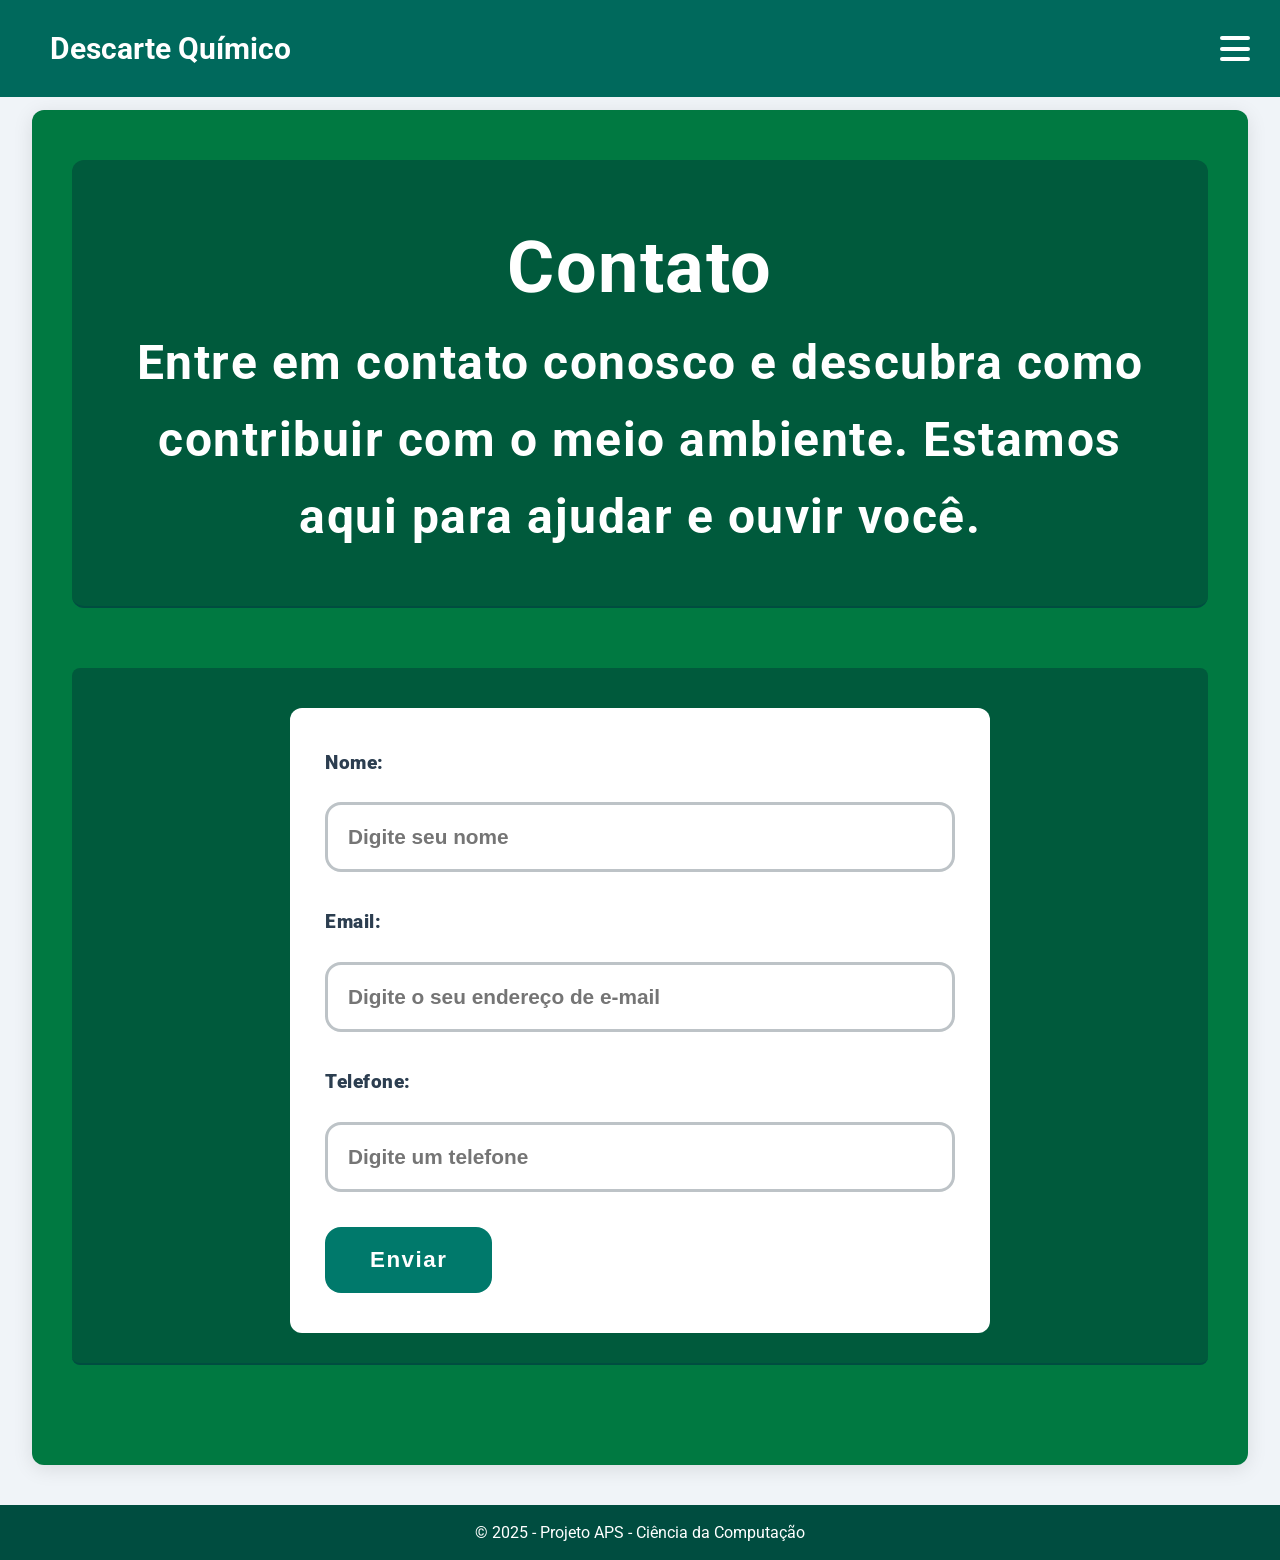
<file: Projeto/Revisados/contato.html>
<!DOCTYPE html>
<html lang="pt-br">
<head>
  <meta charset="UTF-8" />
  <meta name="viewport" content="width=device-width, initial-scale=1.0"/>
  <title>Contato - Descarte Químico</title>
  <link rel="stylesheet" href="../style.css" />
  <link href="https://fonts.googleapis.com/css2?family=Roboto:wght@400;700&display=swap" rel="stylesheet">
  <style>
    body {
      background-color: #f0f4f8;
      color: #2c3e50;
      font-family: 'Roboto', sans-serif;
      line-height: 1.6;
      padding-top: 70px;
      overflow-x: hidden;
    }
    header {
      background-color: #00695c;
      color: white;
      position: fixed;
      top: 0;
      left: 0;
      width: 100%;
      z-index: 1000;
      padding: 8px 0;
    }
    .navbar {
      display: flex;
      justify-content: space-between;
      align-items: center;
      max-width: 1400px;
      margin: 0 auto;
      padding: 15px 30px;
    }
    header h1 a {
      font-size: 30px;
      color: #fff;
      text-decoration: none;
    }
    nav {
      margin-top: 0px;
    }
    header a {
      font-size: 20px;
      display: inline-block;
      color: #fff;
      margin-left: 20px;
      text-decoration: none;
      font-weight: bold;
      transition: transform 0.2s ease-in-out;
    }
    header a:hover {
      transform: scale(1.2);
      text-shadow: 1px 1px 4px rgba(0, 0, 0, 0.2);
    }
    footer {
      text-align: center;
      padding: 15px;
      background-color: #004d40;
      color: white;
      width: 100%;
      margin: 0;
    }
    main {
      flex: 1;
      padding: 50px 40px;
      width: 95%;
      max-width: 1400px;
      margin: 40px auto 40px auto;
      background-color: #007941;
      border-radius: 12px;
      box-shadow: 0 4px 20px rgba(0,0,0,0.1);
      color: #2c3e50;
    }
    .hero {
      color: #ffffff;
      padding: 50px 40px;
      text-align: center;
      border-radius: 12px;
      margin-bottom: 60px;
      background-color: #005a3c;
      font-weight: 700;
      font-size: 3rem;
      letter-spacing: 1.5px;
      text-shadow: none;
      transition: none;
    }
    form {
      max-width: 700px;
      margin: 0 auto;
      background: #ffffff;
      padding: 40px 35px;
      border-radius: 12px;
      box-shadow: none;
      color: #2c3e50;
      font-weight: 700;
      font-size: 1.2rem;
      transition: none;
    }
    form:hover {
      box-shadow: none;
    }
    label {
      display: block;
      margin-bottom: 12px;
      font-weight: 900;
      color: #2c3e50;
      text-shadow: none;
      letter-spacing: 0.5px;
      transition: color 0.3s ease;
    }
    label:hover {
      color: #00796b;
    }
    input[type="text"], input[type="email"], input[type="tel"], textarea {
      width: 100%;
      padding: 20px;
      margin-top: 12px;
      margin-bottom: 35px;
      border: 3px solid #bdc3c7;
      border-radius: 16px;
      resize: vertical;
      color: #2c3e50;
      background-color: #ffffff;
      font-size: 1.3rem;
      font-weight: 700;
      transition: border-color 0.4s ease;
    }
    input[type="text"]:focus, input[type="email"]:focus, input[type="tel"]:focus, textarea:focus {
      border-color: #00796b;
      outline: none;
      box-shadow: none;
    }
    input[type="submit"] {
      background-color: #00796b;
      color: #ffffff;
      border: none;
      padding: 20px 45px;
      font-size: 1.4rem;
      border-radius: 16px;
      cursor: pointer;
      font-weight: 900;
      letter-spacing: 1.5px;
      transition: background-color 0.4s ease;
      box-shadow: none;
    }
    input[type="submit"]:hover {
      background-color: #004d40;
      box-shadow: none;
    }
  </style>
</head>
<body>
  <header>
    <div class="navbar" style="padding: 15px 30px; max-width: 1400px; margin: 0 auto;">
      <h1><a href="index.html">Descarte Químico</a></h1>
      <div class="hamburger" id="hamburger">
        <span></span>
        <span></span>
        <span></span>
      </div>
      <nav>
        <ul>
          <li><a href="index.html">Início</a></li>
          <li><a href="conceito.html">Conceito</a></li>
          <li><a href="residuos.html">Tipos de resíduos</a></li>
          <li><a href="perigosos.html">Perigosos</a></li>
          <li><a href="impactos.html">Impactos</a></li>
          <li><a href="fauna_flora.html">Fauna & Flora</a></li>
          <li><a href="casos_reais.html">Casos</a></li>
          <li><a href="legislacao.html">Leis & Penalidades</a></li>
          <li><a href="responsabilidade.html">Responsabilidade</a></li>
          <li><a href="solucoes.html">Soluções</a></li>
          <li><a href="contato.html">Contato</a></li>
          <li><a href="sobre.html">Sobre</a></li>
        </ul>
      </nav>
    </div>
  </header>
  <main>
    <section class="hero scroll-section">
      <h1>Contato</h1>
      <p>Entre em contato conosco e descubra como contribuir com o meio ambiente. Estamos aqui para ajudar e ouvir você.</p>
    </section>
    <section>
      <form action="errorscreen.html" method="post">
        <label for="nome">Nome:</label>
        <input type="text" id="nome" placeholder="Digite seu nome" name="nome" required>
        <label for="email">Email:</label>
        <input type="email" id="email" placeholder="Digite o seu endereço de e-mail" name="email" required>
        <label for="telefone">Telefone:</label>
        <input type="tel" id="telefone" placeholder="Digite um telefone" name="telefone" required>
        <input type="submit" value="Enviar">
      </form>
    </section>
  </main>
  <footer>
    <p>&copy; 2025 - Projeto APS - Ciência da Computação</p>
  </footer>
  <script src="../script.js"></script>
</body>
</html>
</create_file>
</file>
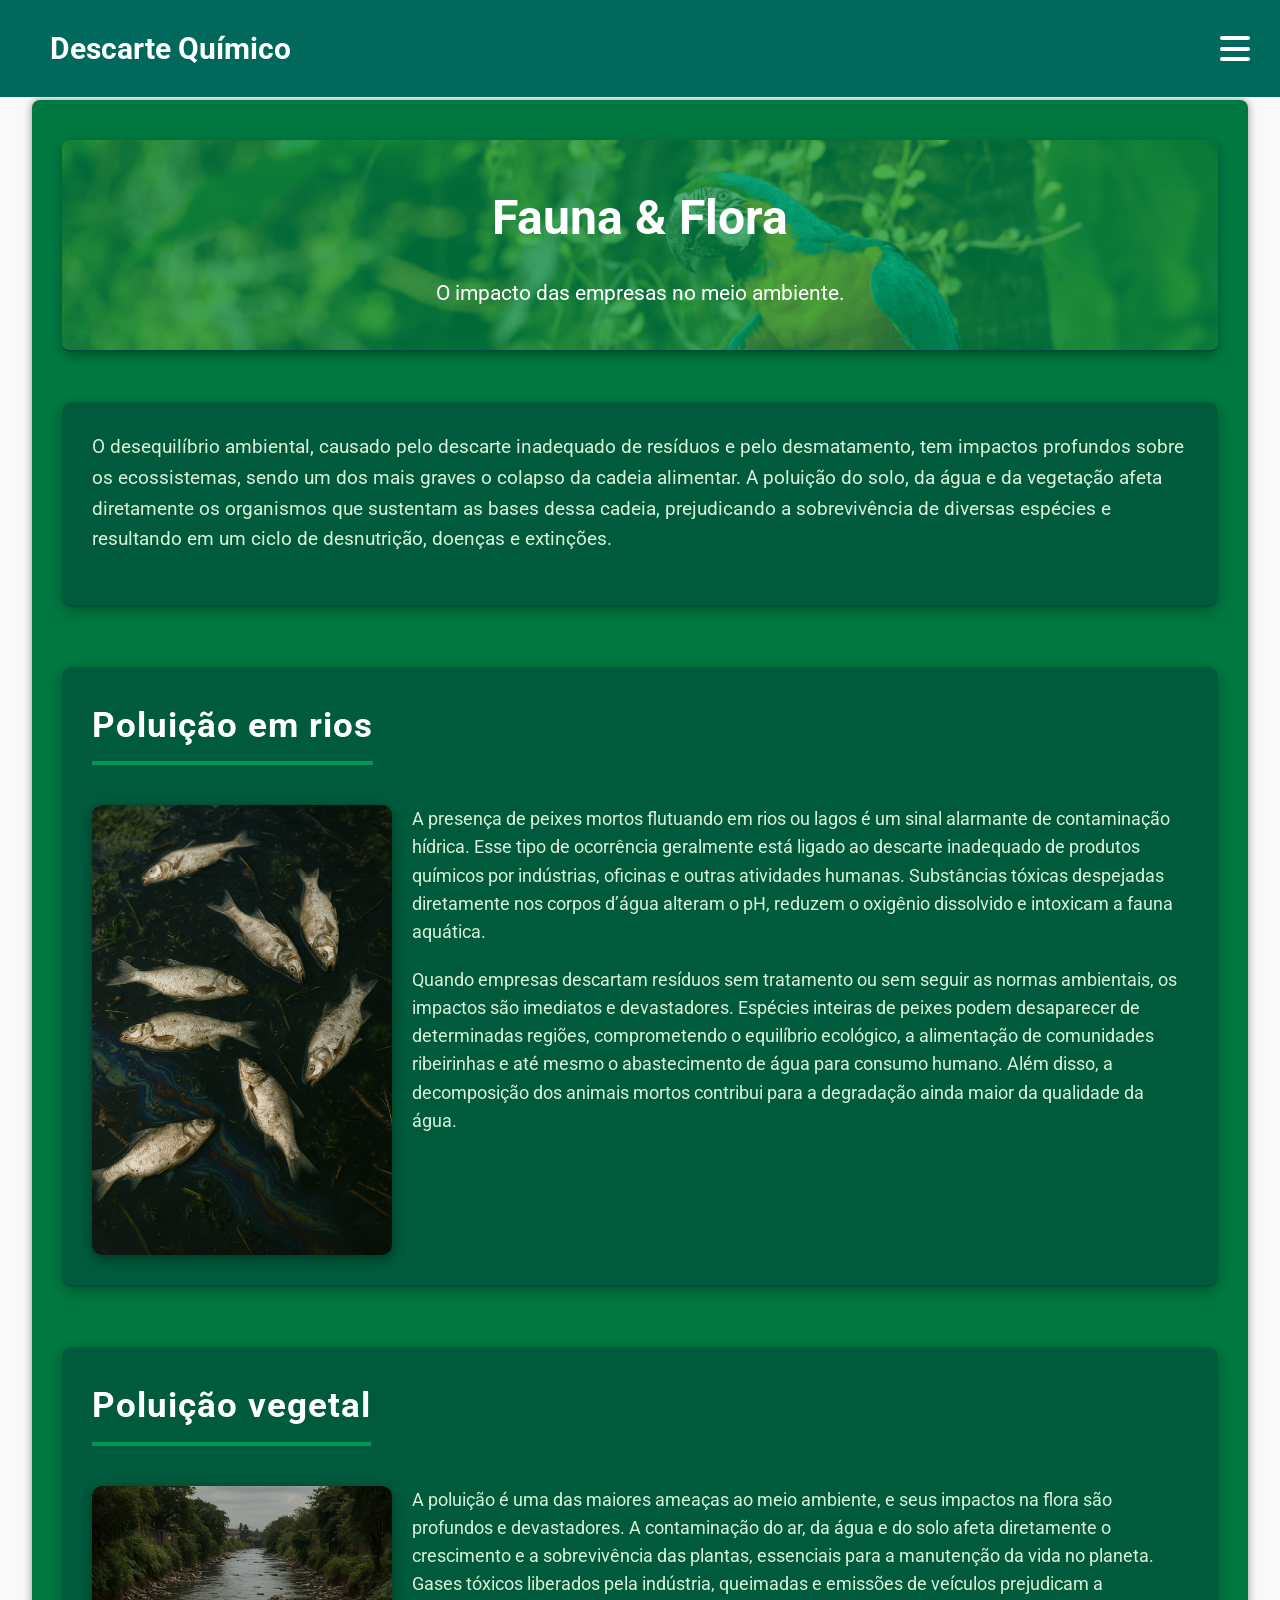
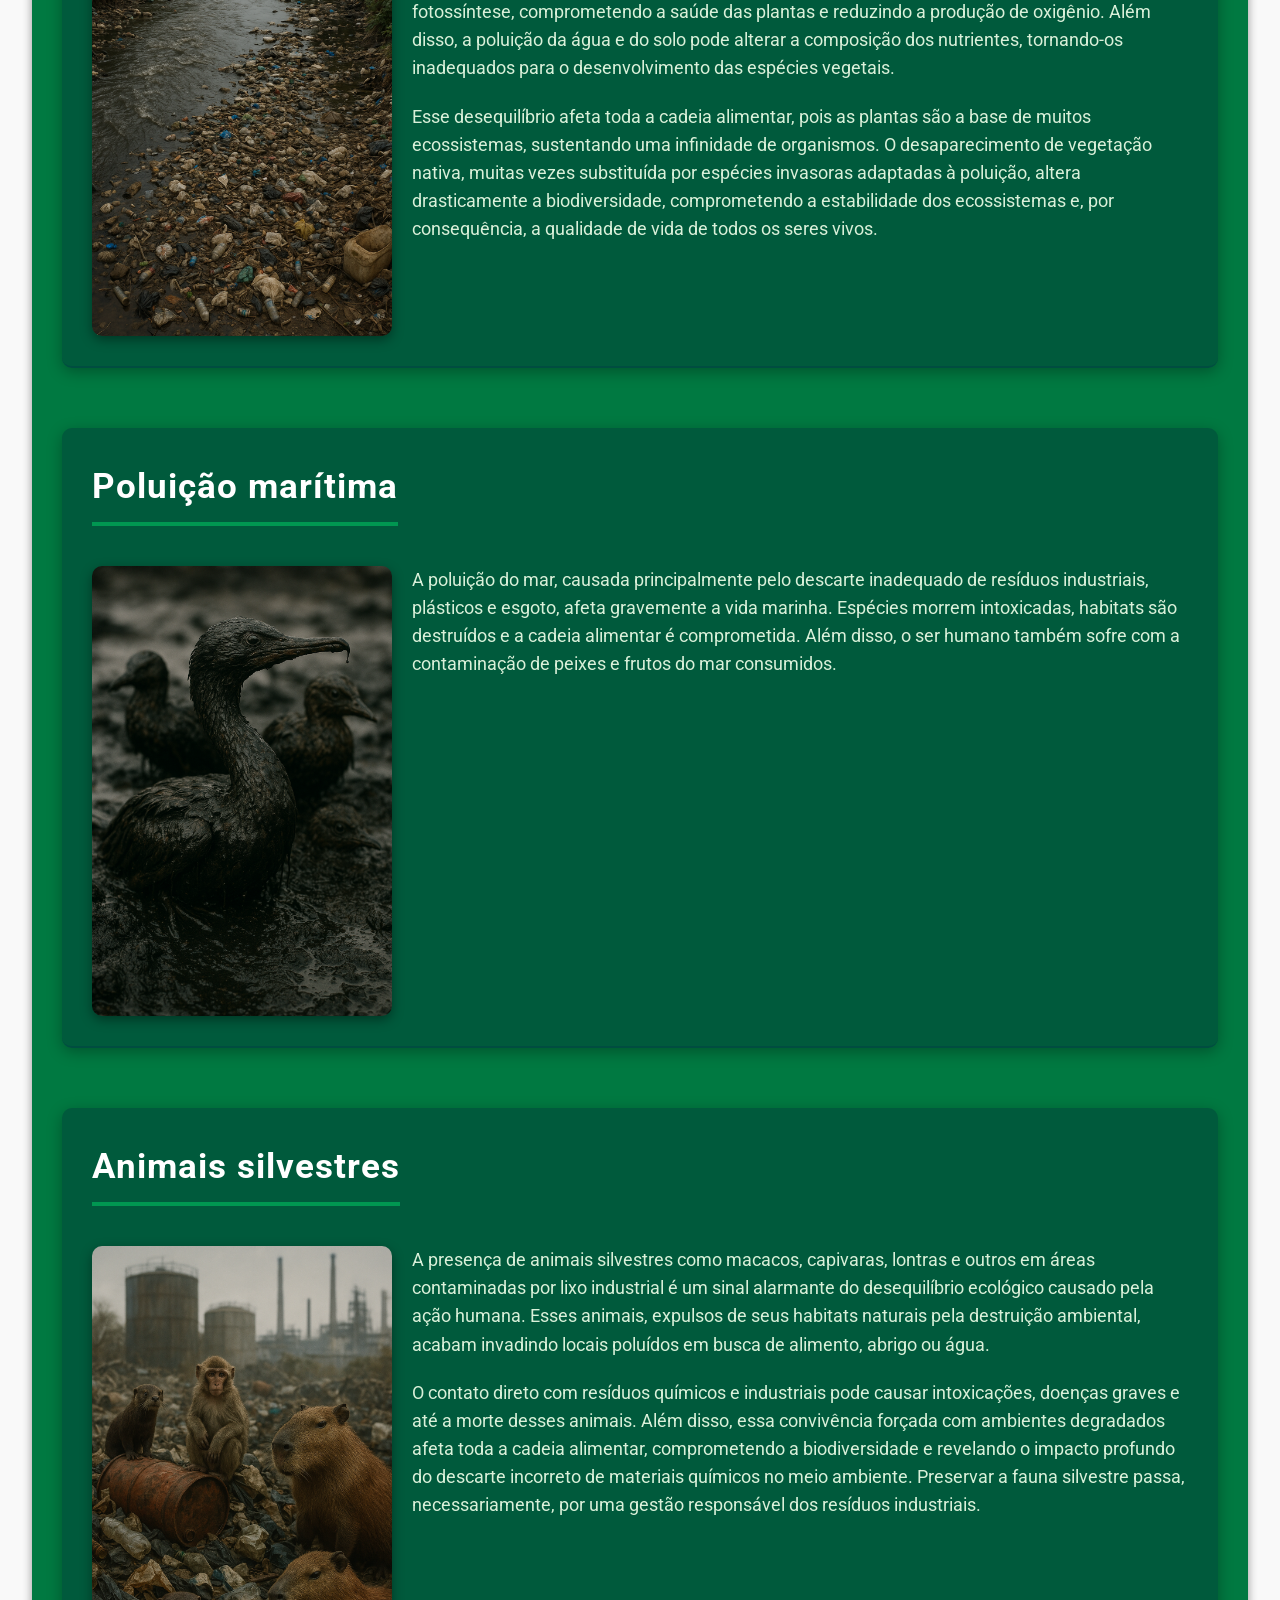
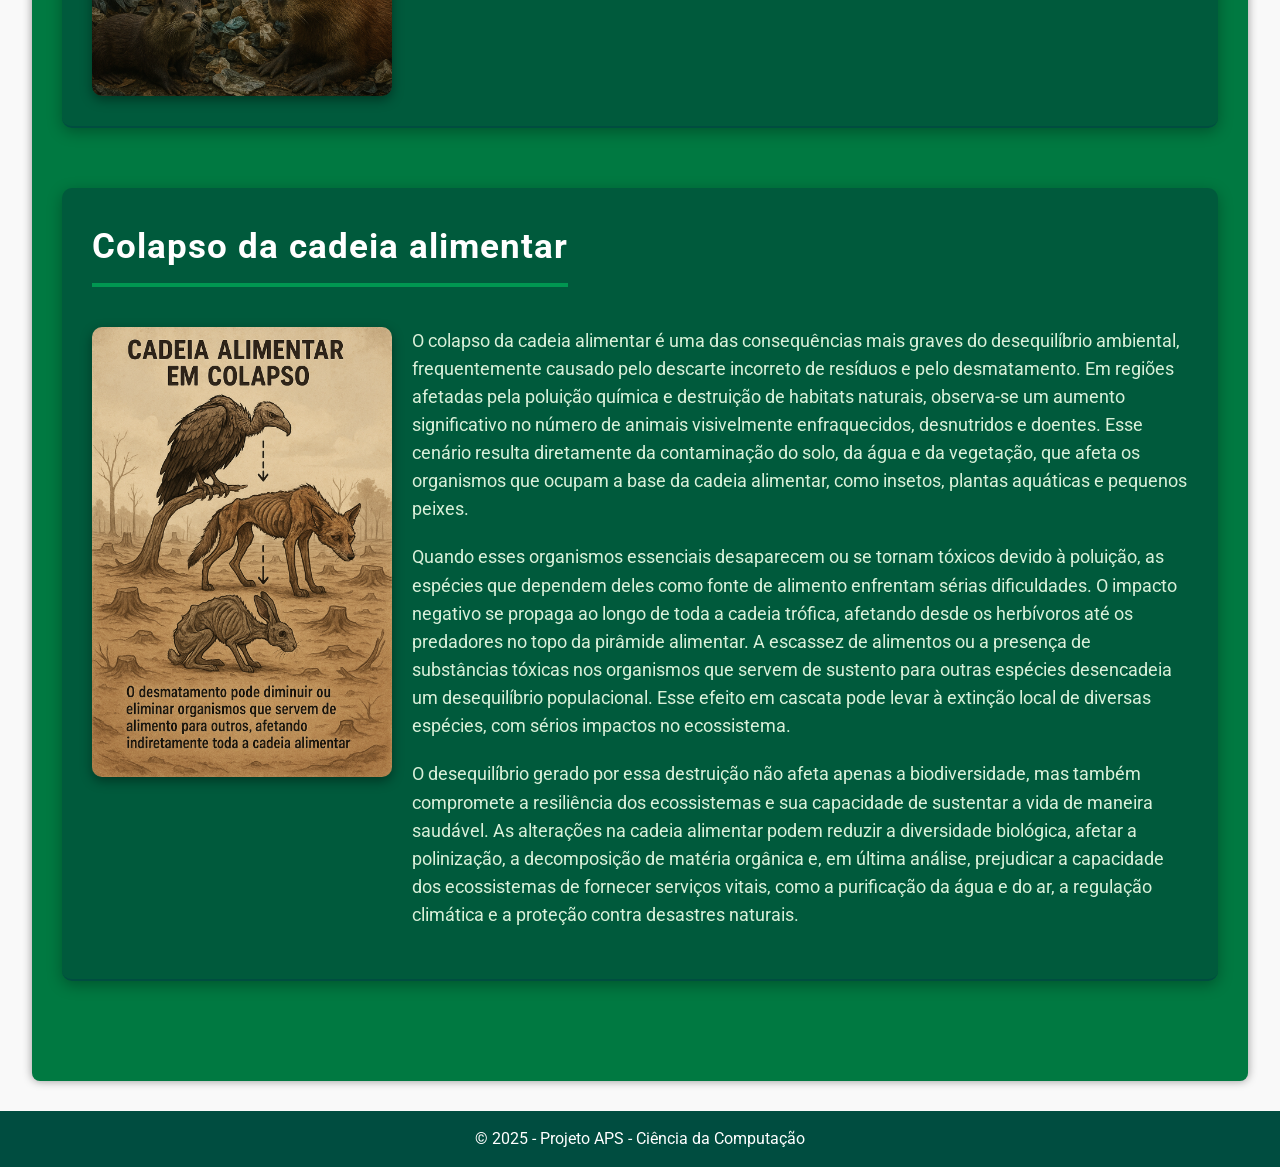
<file: Projeto/Revisados/fauna_flora.html>
<!DOCTYPE html>
<html lang="pt-br">
<head>
  <meta charset="UTF-8" />
  <meta name="viewport" content="width=device-width, initial-scale=1.0"/>
  <title>Fauna & Flora - Descarte Químico</title>
  <link rel="stylesheet" href="../style.css" />
  <link href="https://fonts.googleapis.com/css2?family=Roboto:wght@400;700&display=swap" rel="stylesheet">
  <style>
    body {
      background-color: #f9f9f9;
      color: #333;
      font-family: 'Roboto', sans-serif;
      line-height: 1.6;
      padding-top: 70px;
      overflow-x: hidden;
    }
    header {
      background-color: #00695c;
      color: white;
      position: fixed;
      top: 0;
      left: 0;
      width: 100%;
      z-index: 1000;
      padding: 8px 0;
    }
    .navbar {
      display: flex;
      justify-content: space-between;
      align-items: center;
      max-width: 1400px;
      margin: 0 auto;
      padding: 15px 30px;
    }
    header h1 a {
      font-size: 30px;
      color: #fff;
      text-decoration: none;
    }
    nav {
      margin-top: 0px;
    }
    header a {
      font-size: 20px;
      display: inline-block;
      color: #fff;
      margin-left: 20px;
      text-decoration: none;
      font-weight: bold;
      transition: transform 0.2s ease-in-out;
    }
    header a:hover {
      transform: scale(1.2);
      text-shadow: 1px 1px 4px rgba(0, 0, 0, 0.2);
    }
    footer {
      text-align: center;
      padding: 15px;
      background-color: #004d40;
      color: white;
      width: 100%;
      margin: 0;
    }
    main {
      flex: 1;
      padding: 40px 30px;
      width: 95%;
      max-width: 1400px;
      margin: 30px auto 30px auto;
      background-color: #007941;
      border-radius: 8px;
      box-shadow: 0px 0px 10px rgba(0,0,0,0.4);
    }
    .hero {
      color: white;
      padding: 40px 30px;
      text-align: center;
      border-radius: 8px;
      margin-bottom: 50px;
      background-color: #009751;
      box-shadow: 0 4px 12px rgba(0,0,0,0.3);
      position: relative;
    }
    .hero h1 {
      font-size: 3rem;
      font-weight: 700;
      margin-bottom: 20px;
    }
    .hero p {
      font-size: 1.3rem;
      max-width: 1100px;
      margin: 0 auto;
    }
    .hero::before {
      content: "";
      background-image: url('../imagens/banner_fauna_flora.png');
      background-size: cover;
      background-position: center;
      opacity: 0.3;
      top: 0;
      left: 0;
      bottom: 0;
      right: 0;
      position: absolute;
      border-radius: 8px;
      z-index: 0;
    }
    .hero > * {
      position: relative;
      z-index: 1;
    }
    .scroll-section {
      margin-bottom: 60px;
      padding: 30px;
      background-color: #005a3c;
      border-radius: 10px;
      box-shadow: 0 4px 15px rgba(0,0,0,0.3);
      color: #d9f0d9;
    }
    .scroll-section h2 {
      margin-bottom: 25px;
      color: white;
      border-bottom: 4px solid #009751;
      display: inline-block;
      padding-bottom: 8px;
      font-size: 2.2rem;
      font-weight: 700;
      letter-spacing: 1px;
    }
    .scroll-section p {
      font-size: 1.2rem;
      margin-bottom: 20px;
      max-width: 1100px;
    }
    .image-text-flex {
      display: flex;
      flex-wrap: wrap;
      gap: 20px;
      align-items: flex-start;
      margin-top: 15px;
    }
    .image-text-flex img {
      max-width: 300px;
      border-radius: 10px;
      box-shadow: 0 4px 12px rgba(0,0,0,0.4);
      flex-shrink: 0;
      width: 40%;
      min-width: 280px;
    }
    .image-text-flex > div {
      flex: 1 1 55%;
      min-width: 300px;
    }
    .image-text-flex p {
      font-size: 1.1rem;
      line-height: 1.6;
      color: #d9f0d9;
    }
    @media (max-width: 768px) {
      .image-text-flex {
        flex-direction: column;
      }
      .image-text-flex img {
        max-width: 100%;
      }
    }
  </style>
</head>
<body>
  <header>
    <div class="navbar" style="padding: 15px 30px; max-width: 1400px; margin: 0 auto;">
      <h1><a href="index.html">Descarte Químico</a></h1>
      <div class="hamburger" id="hamburger">
        <span></span>
        <span></span>
        <span></span>
      </div>
      <nav>
        <ul>
          <li><a href="index.html">Início</a></li>
          <li><a href="conceito.html">Conceito</a></li>
          <li><a href="tipos.html">Tipos</a></li>
          <li><a href="perigosos.html">Perigosos</a></li>
          <li><a href="impactos.html">Impactos</a></li>
          <li><a href="fauna_flora.html">Fauna & Flora</a></li>
          <li><a href="casos_reais.html">Casos</a></li>
          <li><a href="legislacao.html">Leis & Penalidades</a></li>
          <li><a href="responsabilidade.html">Responsabilidade</a></li>
          <li><a href="solucoes.html">Soluções</a></li>
          <li><a href="contato.html">Contato</a></li>
          <li><a href="sobre.html">Sobre</a></li>
        </ul>
      </nav>
    </div>
    </script>
  </header>

  <main>
    <section class="hero">
      <h1>Fauna & Flora</h1>
      <p>O impacto das empresas no meio ambiente.</p>
    </section>

    <section class="scroll-section">
      <p>O desequilíbrio ambiental, causado pelo descarte inadequado de resíduos e pelo desmatamento, tem impactos profundos sobre os ecossistemas, sendo um dos mais graves o colapso da cadeia alimentar. A poluição do solo, da água e da vegetação afeta diretamente os organismos que sustentam as bases dessa cadeia, prejudicando a sobrevivência de diversas espécies e resultando em um ciclo de desnutrição, doenças e extinções.</p>
    </section>

    <section class="scroll-section">
      <h2>Poluição em rios</h2>
      <div class="image-text-flex">
        <img src="../imagens/peixe-fauna-flora.png" alt="Peixes mortos em rios" />
        <div>
          <p>A presença de peixes mortos flutuando em rios ou lagos é um sinal alarmante de contaminação hídrica. Esse tipo de ocorrência geralmente está ligado ao descarte inadequado de produtos químicos por indústrias, oficinas e outras atividades humanas. Substâncias tóxicas despejadas diretamente nos corpos d’água alteram o pH, reduzem o oxigênio dissolvido e intoxicam a fauna aquática.</p>
          <p>Quando empresas descartam resíduos sem tratamento ou sem seguir as normas ambientais, os impactos são imediatos e devastadores. Espécies inteiras de peixes podem desaparecer de determinadas regiões, comprometendo o equilíbrio ecológico, a alimentação de comunidades ribeirinhas e até mesmo o abastecimento de água para consumo humano. Além disso, a decomposição dos animais mortos contribui para a degradação ainda maior da qualidade da água.</p>
        </div>
      </div>
    </section>

    <section class="scroll-section">
      <h2>Poluição vegetal</h2>
      <div class="image-text-flex">
        <img src="../imagens/flora-poluido-faunaflora.png" alt="Plantas afetadas pela poluição" />
        <div>
          <p>A poluição é uma das maiores ameaças ao meio ambiente, e seus impactos na flora são profundos e devastadores. A contaminação do ar, da água e do solo afeta diretamente o crescimento e a sobrevivência das plantas, essenciais para a manutenção da vida no planeta. Gases tóxicos liberados pela indústria, queimadas e emissões de veículos prejudicam a fotossíntese, comprometendo a saúde das plantas e reduzindo a produção de oxigênio. Além disso, a poluição da água e do solo pode alterar a composição dos nutrientes, tornando-os inadequados para o desenvolvimento das espécies vegetais.</p>
          <p>Esse desequilíbrio afeta toda a cadeia alimentar, pois as plantas são a base de muitos ecossistemas, sustentando uma infinidade de organismos. O desaparecimento de vegetação nativa, muitas vezes substituída por espécies invasoras adaptadas à poluição, altera drasticamente a biodiversidade, comprometendo a estabilidade dos ecossistemas e, por consequência, a qualidade de vida de todos os seres vivos.</p>
        </div>
      </div>
    </section>

    <section class="scroll-section">
      <h2>Poluição marítima</h2>
      <div class="image-text-flex">
        <img src="../imagens/passaros-fauna-flora.png" alt="Poluição marítima" />
        <div>
          <p>A poluição do mar, causada principalmente pelo descarte inadequado de resíduos industriais, plásticos e esgoto, afeta gravemente a vida marinha. Espécies morrem intoxicadas, habitats são destruídos e a cadeia alimentar é comprometida. Além disso, o ser humano também sofre com a contaminação de peixes e frutos do mar consumidos.</p>
        </div>
      </div>
    </section>

    <section class="scroll-section">
      <h2>Animais silvestres</h2>
      <div class="image-text-flex">
        <img src="../imagens/macaco-fauna-flora.png" alt="Animais silvestres" />
        <div>
          <p>A presença de animais silvestres como macacos, capivaras, lontras e outros em áreas contaminadas por lixo industrial é um sinal alarmante do desequilíbrio ecológico causado pela ação humana. Esses animais, expulsos de seus habitats naturais pela destruição ambiental, acabam invadindo locais poluídos em busca de alimento, abrigo ou água.</p>
          <p>O contato direto com resíduos químicos e industriais pode causar intoxicações, doenças graves e até a morte desses animais. Além disso, essa convivência forçada com ambientes degradados afeta toda a cadeia alimentar, comprometendo a biodiversidade e revelando o impacto profundo do descarte incorreto de materiais químicos no meio ambiente. Preservar a fauna silvestre passa, necessariamente, por uma gestão responsável dos resíduos industriais.</p>
        </div>
      </div>
    </section>

    <section class="scroll-section">
      <h2>Colapso da cadeia alimentar</h2>
      <div class="image-text-flex">
        <img src="../imagens/cadeia-alimentar-fauna-flora.png" alt="Colapso da cadeia alimentar" />
        <div>
          <p>O colapso da cadeia alimentar é uma das consequências mais graves do desequilíbrio ambiental, frequentemente causado pelo descarte incorreto de resíduos e pelo desmatamento. Em regiões afetadas pela poluição química e destruição de habitats naturais, observa-se um aumento significativo no número de animais visivelmente enfraquecidos, desnutridos e doentes. Esse cenário resulta diretamente da contaminação do solo, da água e da vegetação, que afeta os organismos que ocupam a base da cadeia alimentar, como insetos, plantas aquáticas e pequenos peixes.</p>
          <p>Quando esses organismos essenciais desaparecem ou se tornam tóxicos devido à poluição, as espécies que dependem deles como fonte de alimento enfrentam sérias dificuldades. O impacto negativo se propaga ao longo de toda a cadeia trófica, afetando desde os herbívoros até os predadores no topo da pirâmide alimentar. A escassez de alimentos ou a presença de substâncias tóxicas nos organismos que servem de sustento para outras espécies desencadeia um desequilíbrio populacional. Esse efeito em cascata pode levar à extinção local de diversas espécies, com sérios impactos no ecossistema.</p>
          <p>O desequilíbrio gerado por essa destruição não afeta apenas a biodiversidade, mas também compromete a resiliência dos ecossistemas e sua capacidade de sustentar a vida de maneira saudável. As alterações na cadeia alimentar podem reduzir a diversidade biológica, afetar a polinização, a decomposição de matéria orgânica e, em última análise, prejudicar a capacidade dos ecossistemas de fornecer serviços vitais, como a purificação da água e do ar, a regulação climática e a proteção contra desastres naturais.</p>
        </div>
      </div>
    </section>
  </main>

  <footer>
    <p>&copy; 2025 - Projeto APS - Ciência da Computação</p>
  </footer>
  <script src="../script.js"></script>
</body>
</html>
</create_file>
</file>
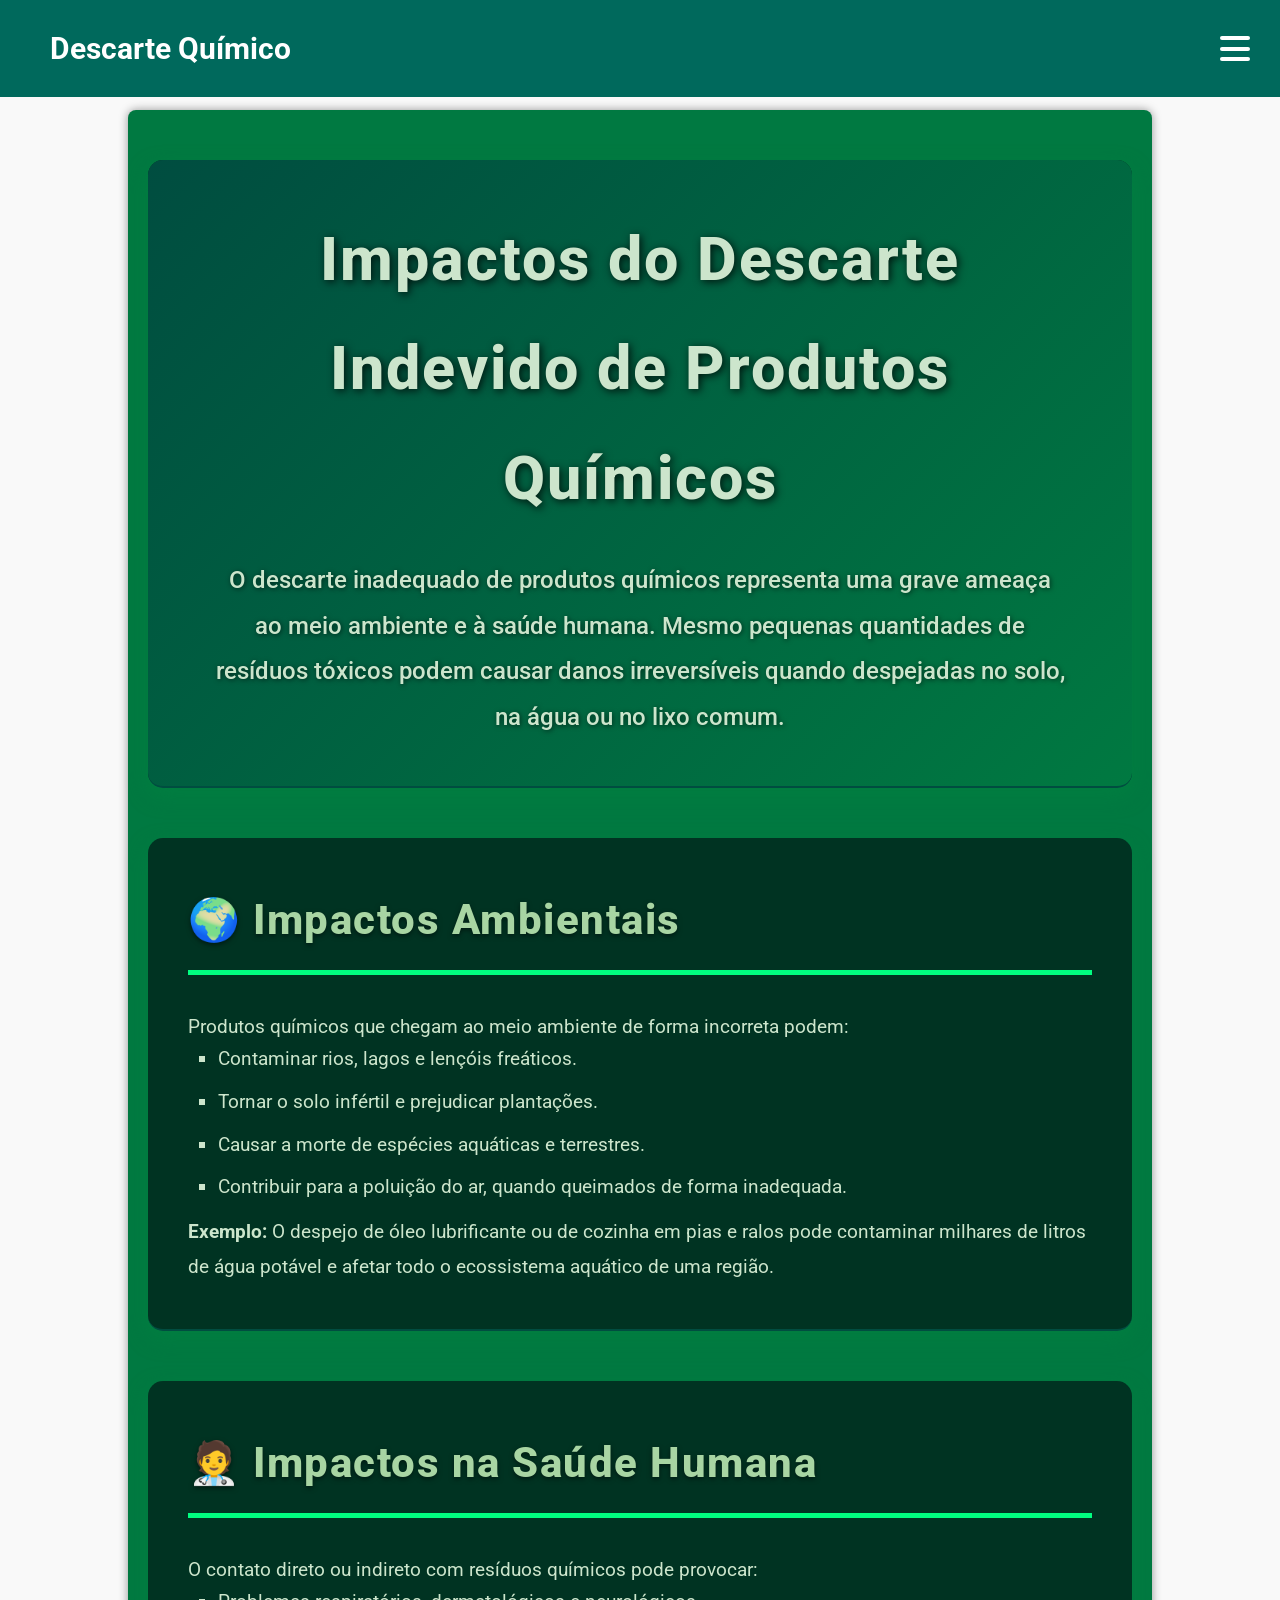
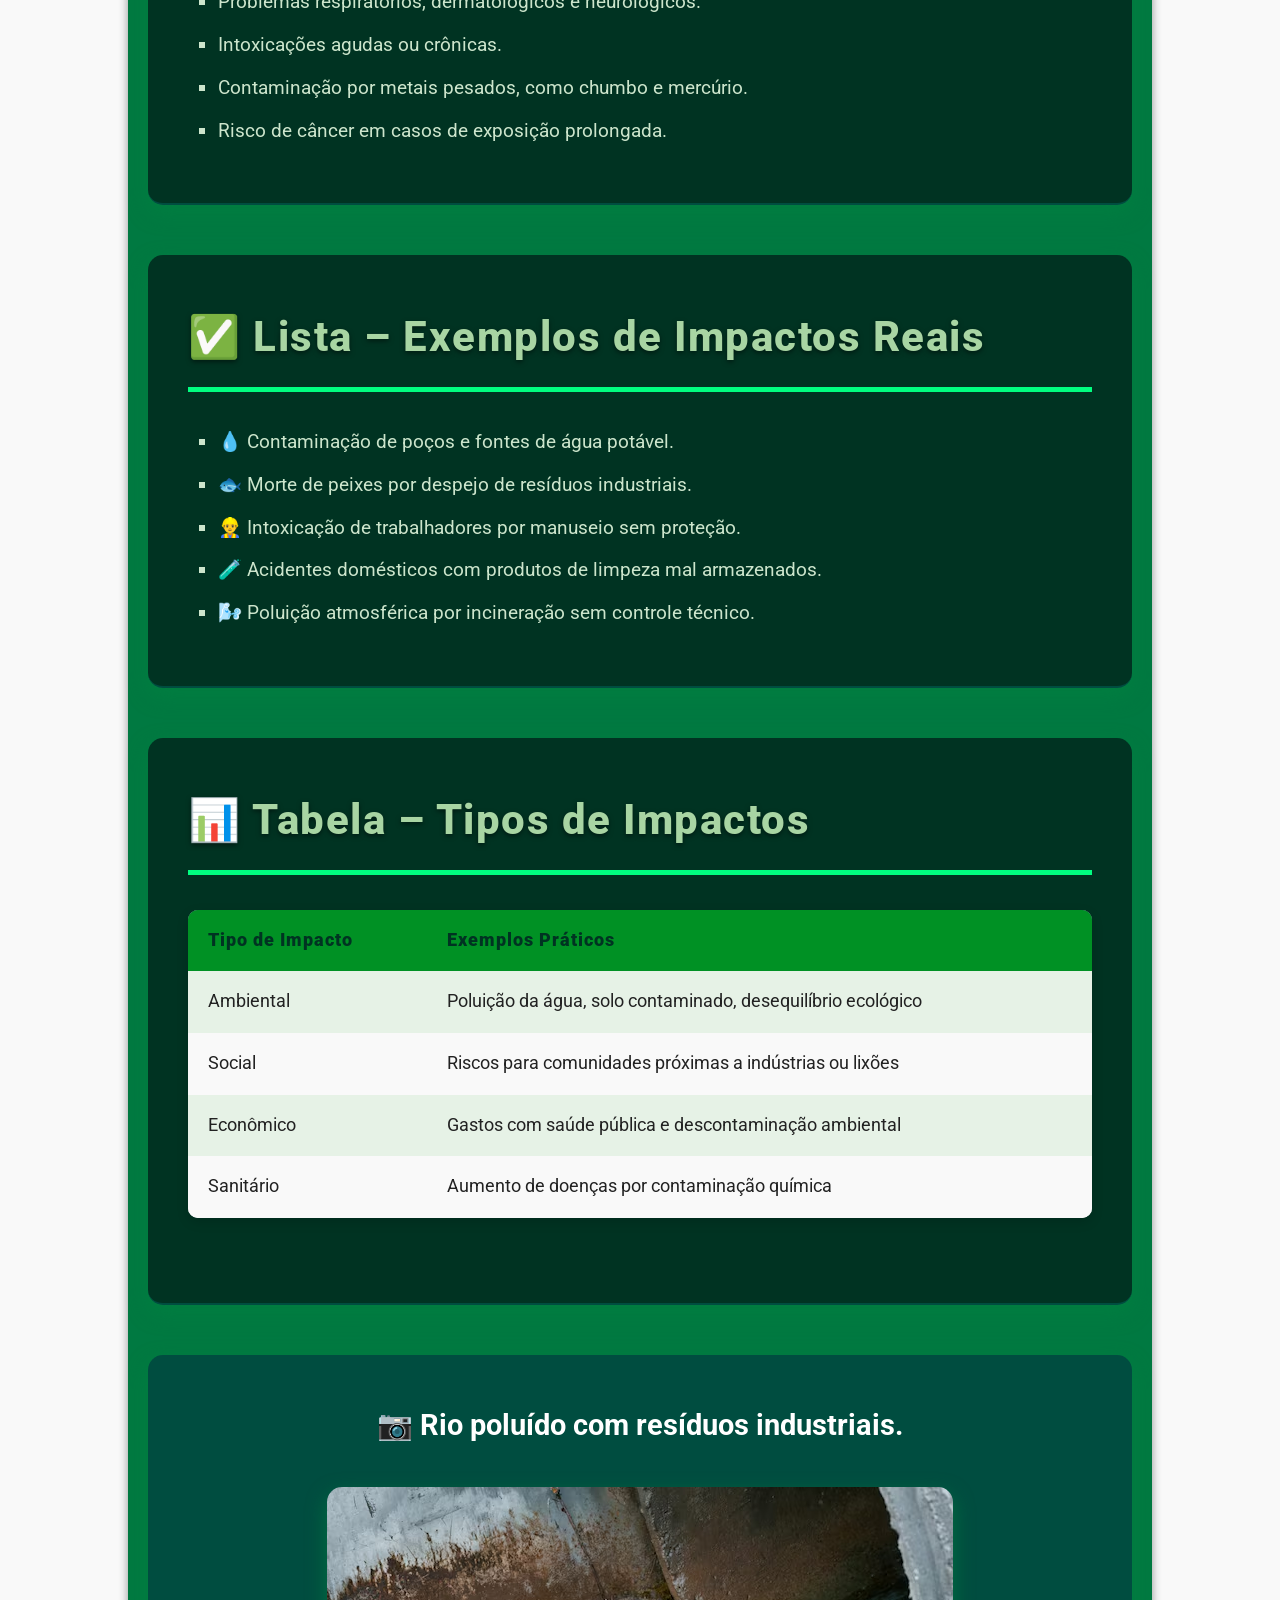
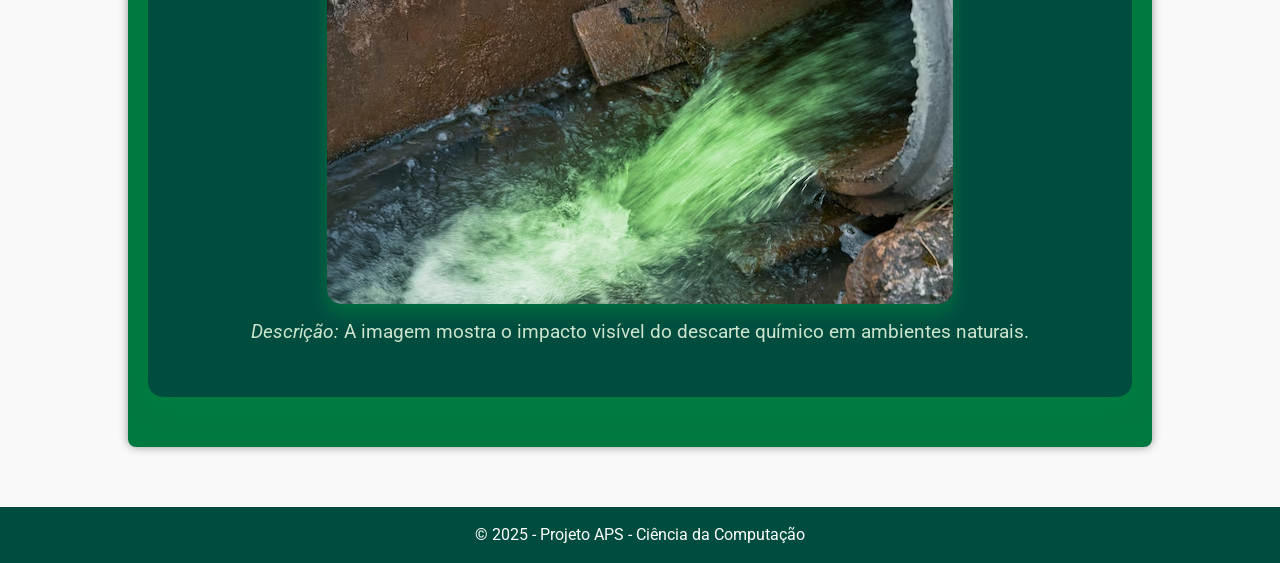
<file: Projeto/Revisados/impactos.html>
<!DOCTYPE html>
<html lang="pt-br">
<head>
  <meta charset="UTF-8" />
  <meta name="viewport" content="width=device-width, initial-scale=1.0"/>
  <title>Impactos do Descarte Indevido de Produtos Químicos</title>
  <link rel="stylesheet" href="../style.css" />
  <link href="https://fonts.googleapis.com/css2?family=Roboto:wght@400;700&display=swap" rel="stylesheet">
  <style>
    /* Additional unique styling for page3 */
    main {
      max-width: 1200px;
      margin: 40px auto 60px auto;
      padding: 0 20px;
      font-family: 'Roboto', sans-serif;
    }
    .hero {
      background: linear-gradient(135deg, #004d40, #007941);
      box-shadow: 0 8px 25px rgba(0, 128, 64, 0.8);
      border-radius: 15px;
      padding: 60px 50px;
      color: #e0f2e9;
      text-align: center;
      margin-bottom: 50px;
    }
    .hero h1 {
      font-size: 3.8rem;
      font-weight: 800;
      margin-bottom: 25px;
      letter-spacing: 2px;
      text-shadow: 2px 2px 8px rgba(0,0,0,0.8);
    }
    .hero p {
      font-size: 1.5rem;
      max-width: 850px;
      margin: 0 auto;
      line-height: 1.9;
      text-shadow: 1px 1px 5px rgba(0,0,0,0.6);
      font-weight: 500;
    }
    .scroll-section {
      background-color: #003322;
      border-radius: 15px;
      padding: 45px 40px;
      box-shadow: 0 8px 20px rgba(0,128,64,0.7);
      color: #cce5cc;
      line-height: 1.8;
      font-size: 1.2rem;
      margin-top: 50px;
    }
    .scroll-section h2 {
      color: #a8d5a3;
      font-size: 2.6rem;
      font-weight: 800;
      margin-bottom: 35px;
      border-bottom: 5px solid #00ff80;
      padding-bottom: 12px;
      letter-spacing: 1.5px;
      text-shadow: 0 2px 5px rgba(0,0,0,0.5);
    }
    .custom-list {
      list-style-type: square;
      padding-left: 30px;
      color: #cce5cc;
      font-size: 1.2rem;
      line-height: 1.6;
    }
    .custom-list li {
      margin-bottom: 12px;
    }
    table {
      border-radius: 15px;
      overflow: hidden;
      box-shadow: 0 8px 25px rgba(0,128,64,0.7);
      font-size: 1.2rem;
      width: 100%;
      border-collapse: collapse;
      color: #cce5cc;
    }
    th, td {
      padding: 15px 20px;
      text-align: left;
    }
    thead th {
      background-color: #009124;
      color: #003322;
      font-weight: 900;
      letter-spacing: 1px;
    }
    tbody tr:nth-child(even) {
      background-color: #004d40;
    }
    tbody tr:hover {
      background-color: #006644;
    }
    .image-section {
      background-color: #004d40;
      border-radius: 15px;
      padding: 45px 40px;
      box-shadow: 0 8px 20px rgba(0,128,64,0.7);
      color: #cce5cc;
      font-family: 'Roboto', sans-serif;
      line-height: 1.8;
      font-size: 1.2rem;
      margin-top: 50px;
      text-align: center;
    }
    .image-section img {
      max-width: 100%;
      border-radius: 15px;
      box-shadow: 0 8px 20px rgba(0,128,64,0.7);
      margin-top: 25px;
    }
  </style>
</head>
<body>
  <header>
    <div class="navbar" style="padding: 15px 30px; max-width: 1400px; margin: 0 auto;">
      <h1><a href="index.html">Descarte Químico</a></h1>
      <div class="hamburger" id="hamburger">
        <span></span>
        <span></span>
        <span></span>
      </div>
      <nav>
        <ul>
          <li><a href="index.html">Início</a></li>
          <li><a href="conceito.html">Conceito</a></li>
          <li><a href="tipos.html">Tipos</a></li>
          <li><a href="perigosos.html">Perigosos</a></li>
          <li><a href="impactos.html">Impactos</a></li>
          <li><a href="fauna_flora.html">Fauna & Flora</a></li>
          <li><a href="casos_reais.html">Casos</a></li>
          <li><a href="legislacao.html">Leis & Penalidades</a></li>
          <li><a href="responsabilidade.html">Responsabilidade</a></li>
          <li><a href="solucoes.html">Soluções</a></li>
          <li><a href="contato.html">Contato</a></li>
          <li><a href="sobre.html">Sobre</a></li>
        </ul>
      </nav>
    </div>
  </header>

  <main>
    <section class="hero scroll-section">
      <h1>Impactos do Descarte Indevido de Produtos Químicos</h1>
      <p>O descarte inadequado de produtos químicos representa uma grave ameaça ao meio ambiente e à saúde humana. Mesmo pequenas quantidades de resíduos tóxicos podem causar danos irreversíveis quando despejadas no solo, na água ou no lixo comum.</p>
    </section>

    <section class="scroll-section">
      <h2>🌍 Impactos Ambientais</h2>
      <p>Produtos químicos que chegam ao meio ambiente de forma incorreta podem:</p>
      <ul class="custom-list">
        <li>Contaminar rios, lagos e lençóis freáticos.</li>
        <li>Tornar o solo infértil e prejudicar plantações.</li>
        <li>Causar a morte de espécies aquáticas e terrestres.</li>
        <li>Contribuir para a poluição do ar, quando queimados de forma inadequada.</li>
      </ul>
      <p><strong>Exemplo:</strong> O despejo de óleo lubrificante ou de cozinha em pias e ralos pode contaminar milhares de litros de água potável e afetar todo o ecossistema aquático de uma região.</p>
    </section>

    <section class="scroll-section">
      <h2>🧑‍⚕️ Impactos na Saúde Humana</h2>
      <p>O contato direto ou indireto com resíduos químicos pode provocar:</p>
      <ul class="custom-list">
        <li>Problemas respiratórios, dermatológicos e neurológicos.</li>
        <li>Intoxicações agudas ou crônicas.</li>
        <li>Contaminação por metais pesados, como chumbo e mercúrio.</li>
        <li>Risco de câncer em casos de exposição prolongada.</li>
      </ul>
    </section>

    <section class="scroll-section">
      <h2>✅ Lista – Exemplos de Impactos Reais</h2>
      <ul class="custom-list">
        <li>💧 Contaminação de poços e fontes de água potável.</li>
        <li>🐟 Morte de peixes por despejo de resíduos industriais.</li>
        <li>👷‍♂️ Intoxicação de trabalhadores por manuseio sem proteção.</li>
        <li>🧪 Acidentes domésticos com produtos de limpeza mal armazenados.</li>
        <li>🌬️ Poluição atmosférica por incineração sem controle técnico.</li>
      </ul>
    </section>

    <section class="scroll-section">
      <h2>📊 Tabela – Tipos de Impactos</h2>
      <table style="border-collapse: collapse; width: 100%; background-color: #f9f9f9; color: #222; border-radius: 10px; overflow: hidden; box-shadow: 0 4px 12px rgba(0,0,0,0.15);">
        <thead>
          <tr style="background-color: #004d40; color: white; font-weight: bold; font-size: 1.1rem;">
            <th style="padding: 15px 20px; text-align: left;">Tipo de Impacto</th>
            <th style="padding: 15px 20px; text-align: left;">Exemplos Práticos</th>
          </tr>
        </thead>
        <tbody>
          <tr style="background-color: #e6f2e6;">
            <td style="padding: 15px 20px;">Ambiental</td>
            <td style="padding: 15px 20px;">Poluição da água, solo contaminado, desequilíbrio ecológico</td>
          </tr>
          <tr style="background-color: #f9f9f9;">
            <td style="padding: 15px 20px;">Social</td>
            <td style="padding: 15px 20px;">Riscos para comunidades próximas a indústrias ou lixões</td>
          </tr>
          <tr style="background-color: #e6f2e6;">
            <td style="padding: 15px 20px;">Econômico</td>
            <td style="padding: 15px 20px;">Gastos com saúde pública e descontaminação ambiental</td>
          </tr>
          <tr style="background-color: #f9f9f9;">
            <td style="padding: 15px 20px;">Sanitário</td>
            <td style="padding: 15px 20px;">Aumento de doenças por contaminação química</td>
          </tr>
        </tbody>
      </table>
    </section>

    <section class="image-section">
      <h2>📷 Rio poluído com resíduos industriais.</h2>
      <img src="../imagens/rio.jpeg" alt="Rio poluído com resíduos industriais" />
      <p><em>Descrição:</em> A imagem mostra o impacto visível do descarte químico em ambientes naturais.</p>
    </section>
  </main>

  <footer>
    <p>&copy; 2025 - Projeto APS - Ciência da Computação</p>
  </footer>
  <script src="../script.js"></script>
</body>
</html>
</create_file>
</file>
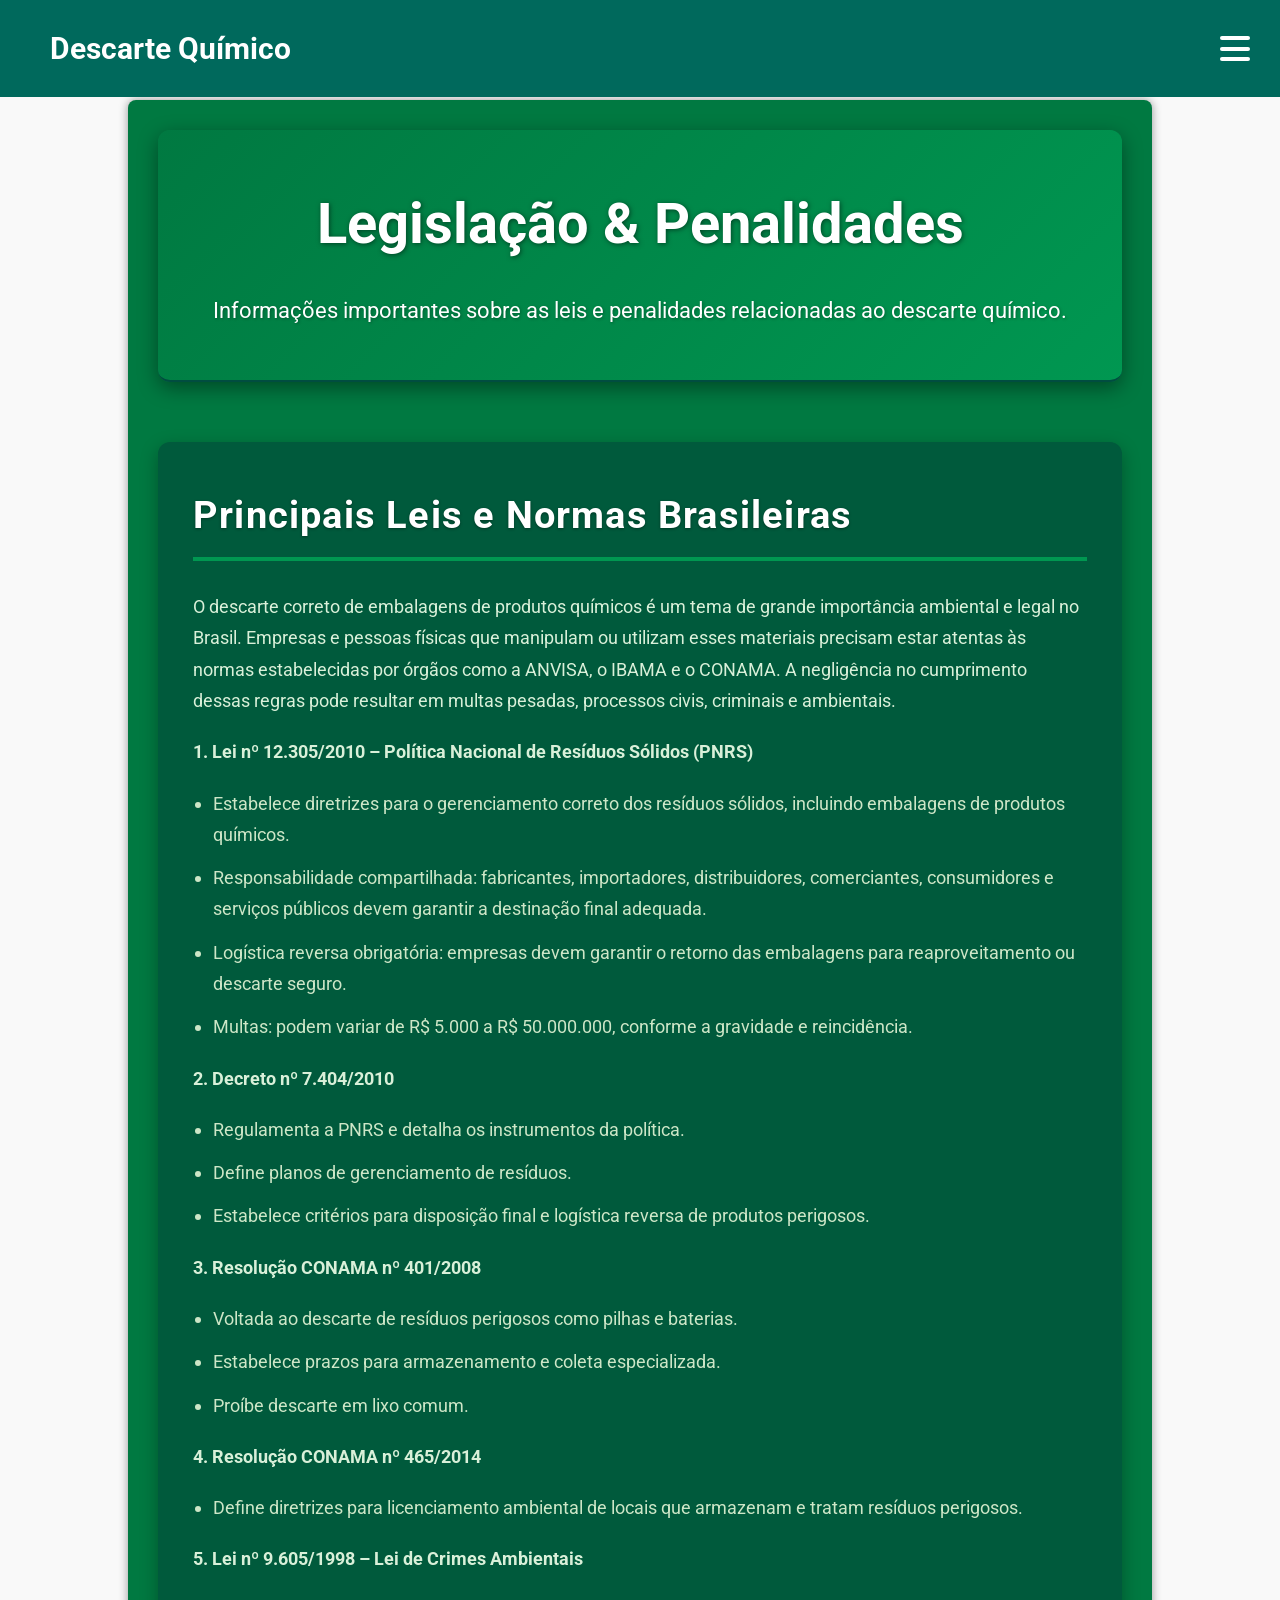
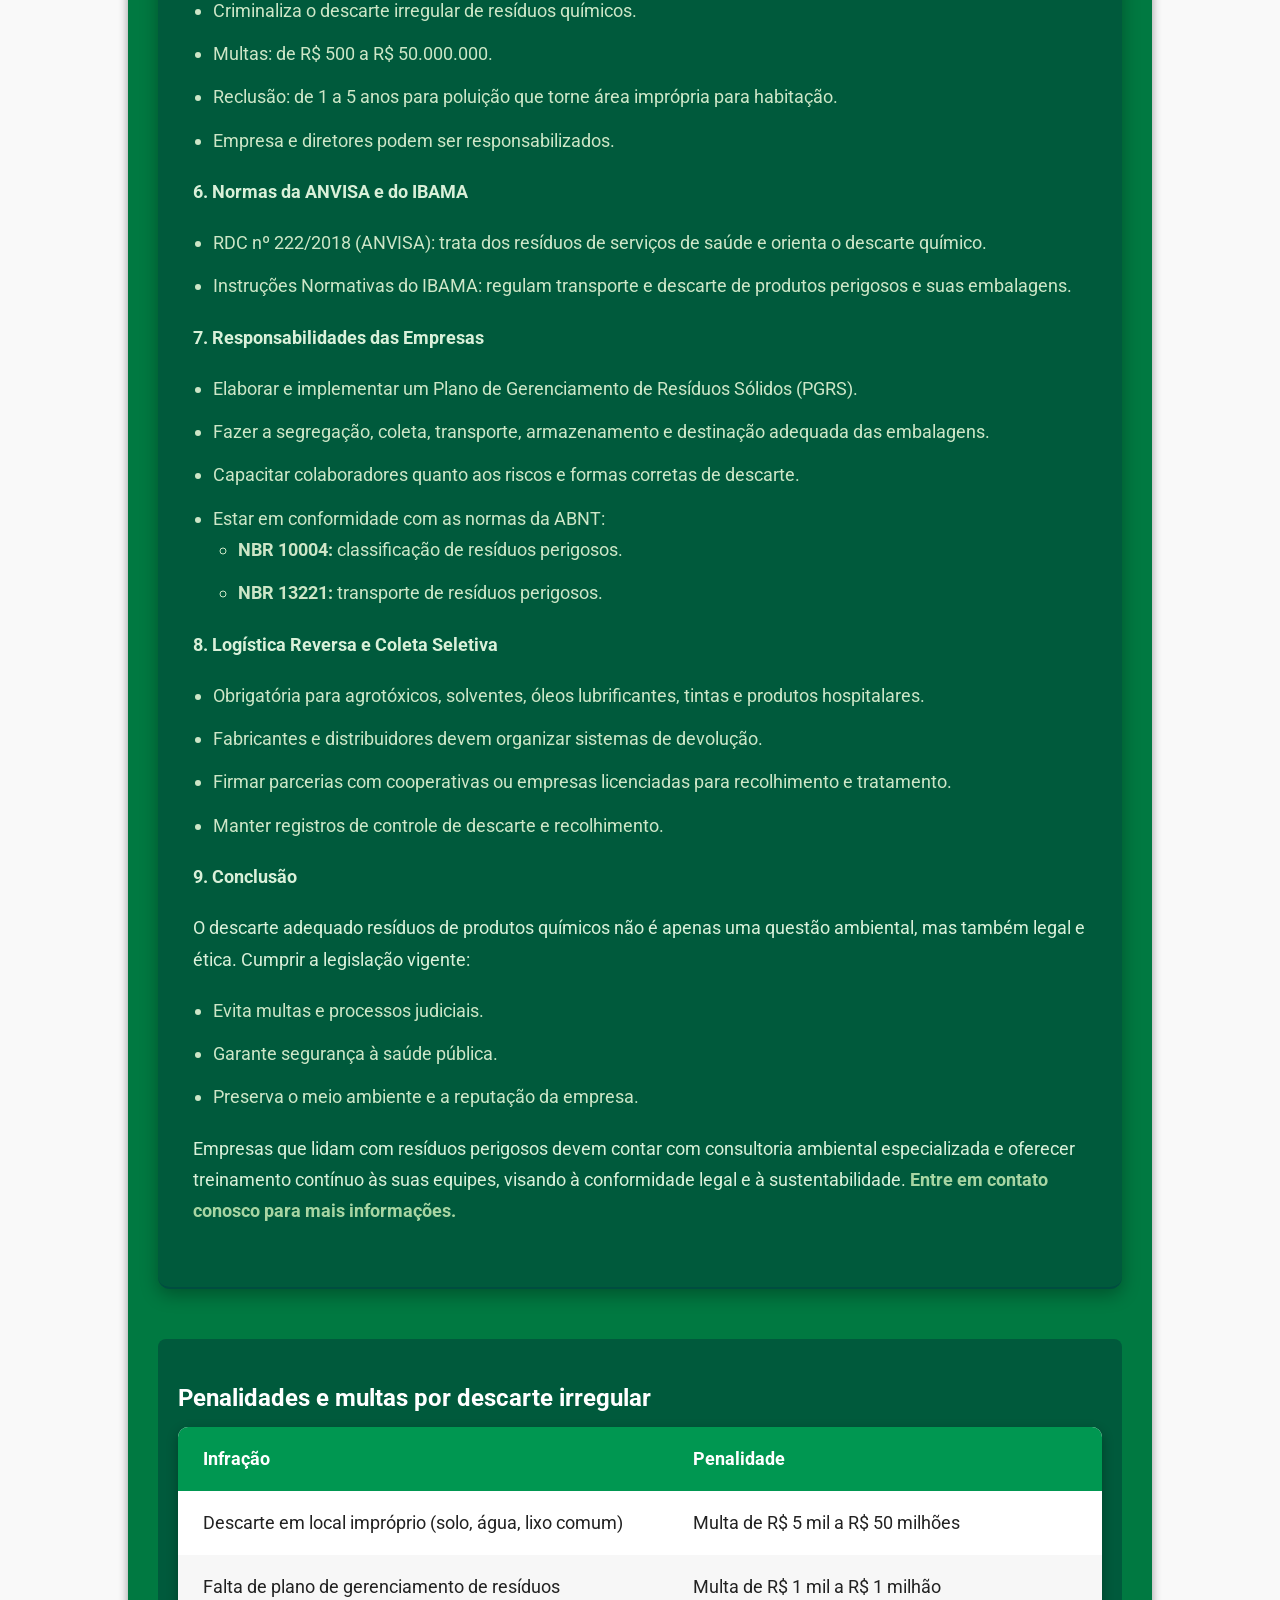
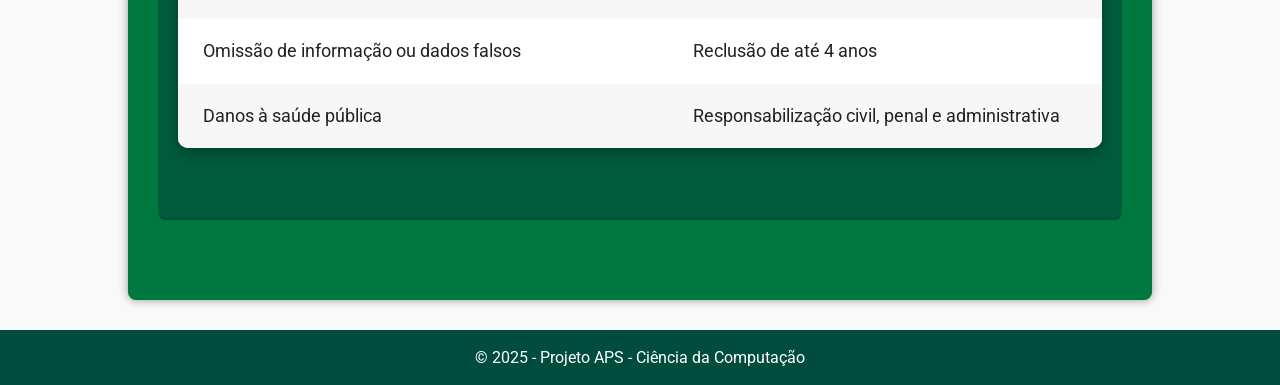
<file: Projeto/Revisados/legislacao.html>
<!DOCTYPE html>
<html lang="pt-br">
<head>
  <meta charset="UTF-8" />
  <meta name="viewport" content="width=device-width, initial-scale=1.0"/>
  <title>Legislação & Penalidades - Descarte Químico</title>
  <link rel="stylesheet" href="../style.css" />
  <link href="https://fonts.googleapis.com/css2?family=Roboto:wght@400;700&display=swap" rel="stylesheet">
  <style>
  </style>
</head>
<body>
  <header>
    <div class="navbar" style="padding: 15px 30px; max-width: 1400px; margin: 0 auto;">
      <!-- Título do site com link para a página inicial -->
      <h1><a href="index.html">Descarte Químico</a></h1>
      <!-- Ícone do menu hamburger para dispositivos móveis -->
      <div class="hamburger" id="hamburger">
        <span></span>
        <span></span>
        <span></span>
      </div>
      <!-- Navegação principal do site -->
      <nav>
        <ul>
          <li><a href="index.html">Início</a></li>
          <li><a href="conceito.html">Conceito</a></li>
          <li><a href="residuos.html">Tipos de resíduos</a></li>
          <li><a href="perigosos.html">Perigosos</a></li>
          <li><a href="impactos.html">Impactos</a></li>
          <li><a href="fauna_flora.html">Fauna & Flora</a></li>
          <li><a href="casos_reais.html">Casos</a></li>
          <li><a href="legislacao.html">Leis & Penalidades</a></li>
          <li><a href="responsabilidade.html">Responsabilidade</a></li>
          <li><a href="solucoes.html">Soluções</a></li>
          <li><a href="contato.html">Contato</a></li>
          <li><a href="sobre.html">Sobre</a></li>
        </ul>
      </nav>
    </div>
  </header>

  <main>
    <section class="legislacao-hero">
      <h1>Legislação & Penalidades</h1>
      <p>Informações importantes sobre as leis e penalidades relacionadas ao descarte químico.</p>
    </section>

    <section class="legislacao-section">
      <h2>Principais Leis e Normas Brasileiras</h2>
      <p>O descarte correto de embalagens de produtos químicos é um tema de grande importância ambiental e legal no Brasil. Empresas e pessoas físicas que manipulam ou utilizam esses materiais precisam estar atentas às normas estabelecidas por órgãos como a ANVISA, o IBAMA e o CONAMA. A negligência no cumprimento dessas regras pode resultar em multas pesadas, processos civis, criminais e ambientais.</p>

      <p><strong>1. Lei nº 12.305/2010 – Política Nacional de Resíduos Sólidos (PNRS)</strong></p>
      <ul>
        <li>Estabelece diretrizes para o gerenciamento correto dos resíduos sólidos, incluindo embalagens de produtos químicos.</li>
        <li>Responsabilidade compartilhada: fabricantes, importadores, distribuidores, comerciantes, consumidores e serviços públicos devem garantir a destinação final adequada.</li>
        <li>Logística reversa obrigatória: empresas devem garantir o retorno das embalagens para reaproveitamento ou descarte seguro.</li>
        <li>Multas: podem variar de R$ 5.000 a R$ 50.000.000, conforme a gravidade e reincidência.</li>
      </ul>

      <p><strong>2. Decreto nº 7.404/2010</strong></p>
      <ul>
        <li>Regulamenta a PNRS e detalha os instrumentos da política.</li>
        <li>Define planos de gerenciamento de resíduos.</li>
        <li>Estabelece critérios para disposição final e logística reversa de produtos perigosos.</li>
      </ul>

      <p><strong>3. Resolução CONAMA nº 401/2008</strong></p>
      <ul>
        <li>Voltada ao descarte de resíduos perigosos como pilhas e baterias.</li>
        <li>Estabelece prazos para armazenamento e coleta especializada.</li>
        <li>Proíbe descarte em lixo comum.</li>
      </ul>

      <p><strong>4. Resolução CONAMA nº 465/2014</strong></p>
      <ul>
        <li>Define diretrizes para licenciamento ambiental de locais que armazenam e tratam resíduos perigosos.</li>
      </ul>

      <p><strong>5. Lei nº 9.605/1998 – Lei de Crimes Ambientais</strong></p>
      <ul>
        <li>Criminaliza o descarte irregular de resíduos químicos.</li>
        <li>Multas: de R$ 500 a R$ 50.000.000.</li>
        <li>Reclusão: de 1 a 5 anos para poluição que torne área imprópria para habitação.</li>
        <li>Empresa e diretores podem ser responsabilizados.</li>
      </ul>

      <p><strong>6. Normas da ANVISA e do IBAMA</strong></p>
      <ul>
        <li>RDC nº 222/2018 (ANVISA): trata dos resíduos de serviços de saúde e orienta o descarte químico.</li>
        <li>Instruções Normativas do IBAMA: regulam transporte e descarte de produtos perigosos e suas embalagens.</li>
      </ul>

      <p><strong>7. Responsabilidades das Empresas</strong></p>
      <ul>
        <li>Elaborar e implementar um Plano de Gerenciamento de Resíduos Sólidos (PGRS).</li>
        <li>Fazer a segregação, coleta, transporte, armazenamento e destinação adequada das embalagens.</li>
        <li>Capacitar colaboradores quanto aos riscos e formas corretas de descarte.</li>
        <li>Estar em conformidade com as normas da ABNT:
          <ul>
            <li><strong>NBR 10004:</strong> classificação de resíduos perigosos.</li>
            <li><strong>NBR 13221:</strong> transporte de resíduos perigosos.</li>
          </ul>
        </li>
      </ul>

      <p><strong>8. Logística Reversa e Coleta Seletiva</strong></p>
      <ul>
        <li>Obrigatória para agrotóxicos, solventes, óleos lubrificantes, tintas e produtos hospitalares.</li>
        <li>Fabricantes e distribuidores devem organizar sistemas de devolução.</li>
        <li>Firmar parcerias com cooperativas ou empresas licenciadas para recolhimento e tratamento.</li>
        <li>Manter registros de controle de descarte e recolhimento.</li>
      </ul>

      <p><strong>9. Conclusão</strong></p>
      <p>O descarte adequado resíduos de produtos químicos não é apenas uma questão ambiental, mas também legal e ética. Cumprir a legislação vigente:</p>
      <ul>
        <li>Evita multas e processos judiciais.</li>
        <li>Garante segurança à saúde pública.</li>
        <li>Preserva o meio ambiente e a reputação da empresa.</li>
      </ul>
      <p>Empresas que lidam com resíduos perigosos devem contar com consultoria ambiental especializada e oferecer treinamento contínuo às suas equipes, visando à conformidade legal e à sustentabilidade.
      <a href="contato.html"><strong>Entre em contato conosco para mais informações.</strong></a></p>
    </section>

    <section class="scroll-section">
      <h2>Penalidades e multas por descarte irregular</h2>
      <table>
        <thead>
          <tr>
            <th>Infração</th>
            <th>Penalidade</th>
          </tr>
        </thead>
        <tbody>
          <tr>
            <td>Descarte em local impróprio (solo, água, lixo comum)</td>
            <td>Multa de R$ 5 mil a R$ 50 milhões</td>
          </tr>
          <tr>
            <td>Falta de plano de gerenciamento de resíduos</td>
            <td>Multa de R$ 1 mil a R$ 1 milhão</td>
          </tr>
          <tr>
            <td>Omissão de informação ou dados falsos</td>
            <td>Reclusão de até 4 anos</td>
          </tr>
          <tr>
            <td>Danos à saúde pública</td>
            <td>Responsabilização civil, penal e administrativa</td>
          </tr>
        </tbody>
      </table>
    </section>
  </main>

  <footer>
    <p>&copy; 2025 - Projeto APS - Ciência da Computação</p>
  </footer>
  <script src="../script.js"></script>
</body>
</html>
</create_file>
</file>
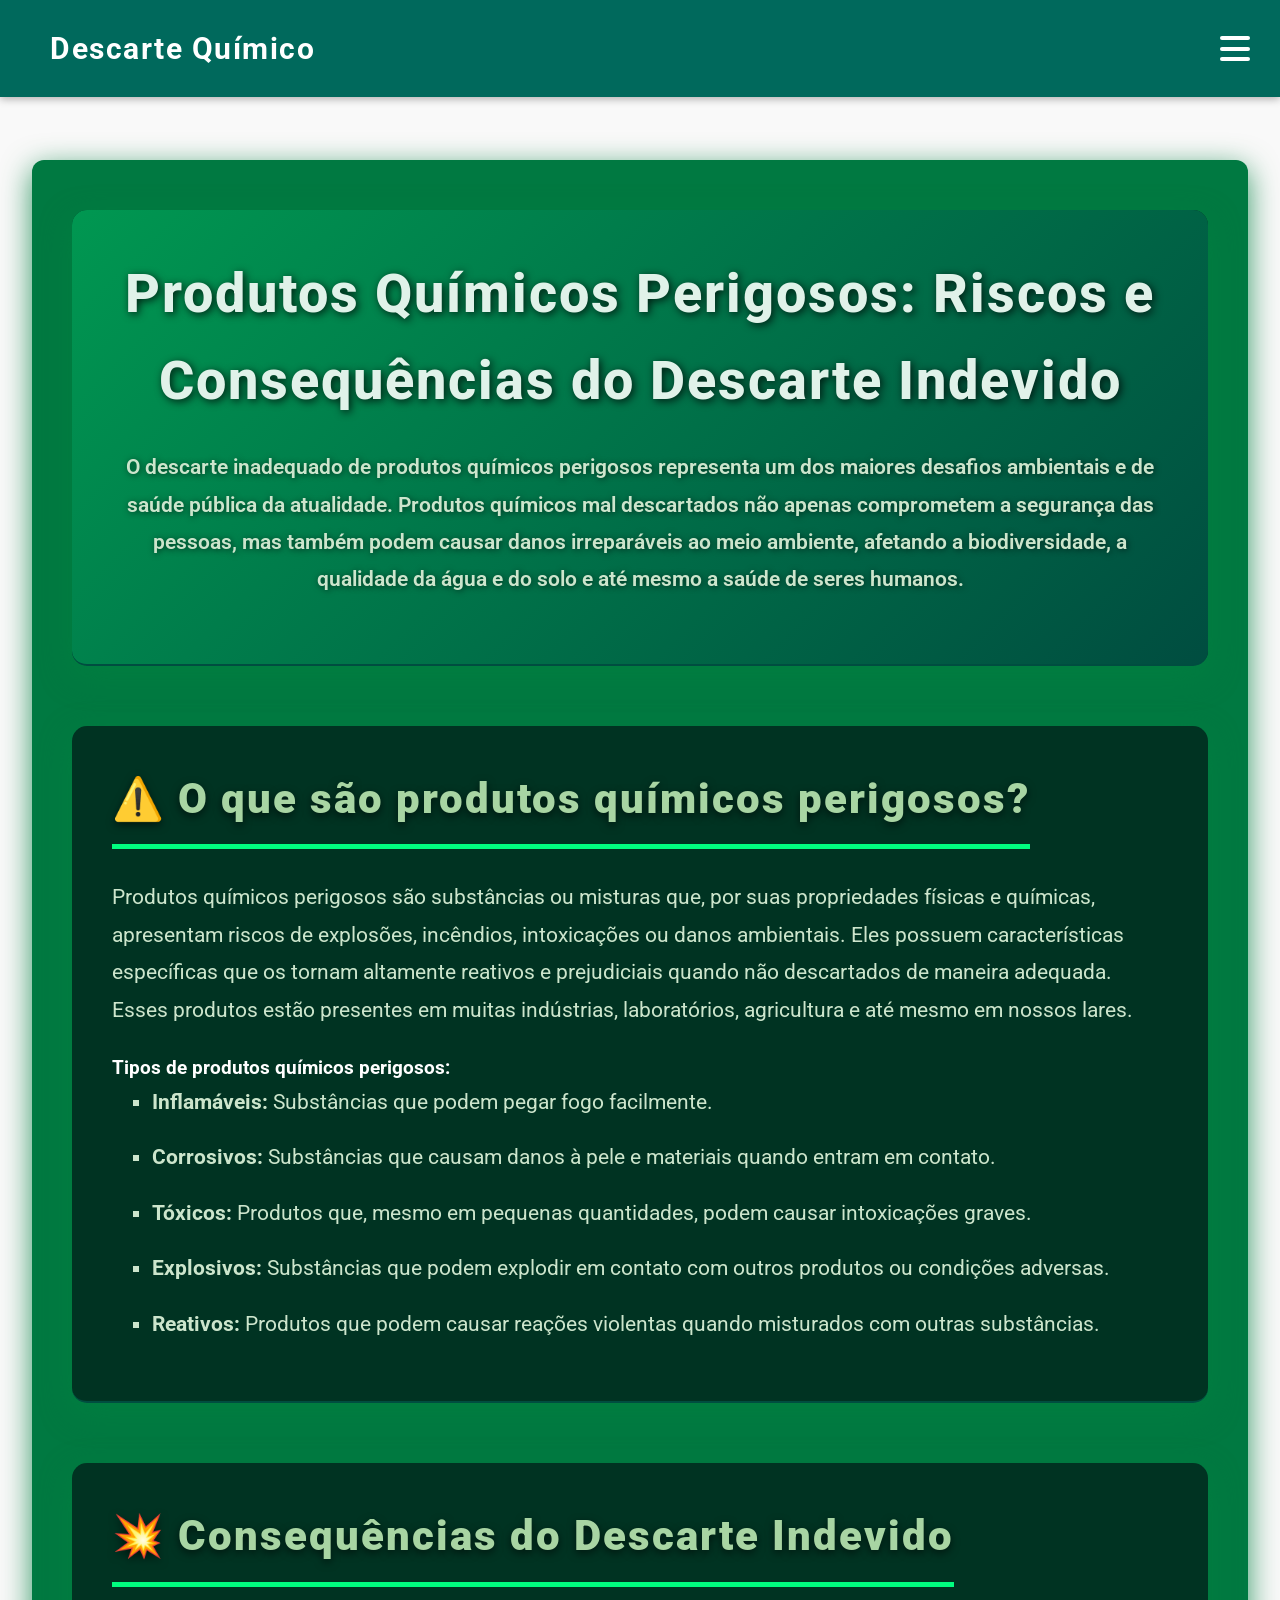
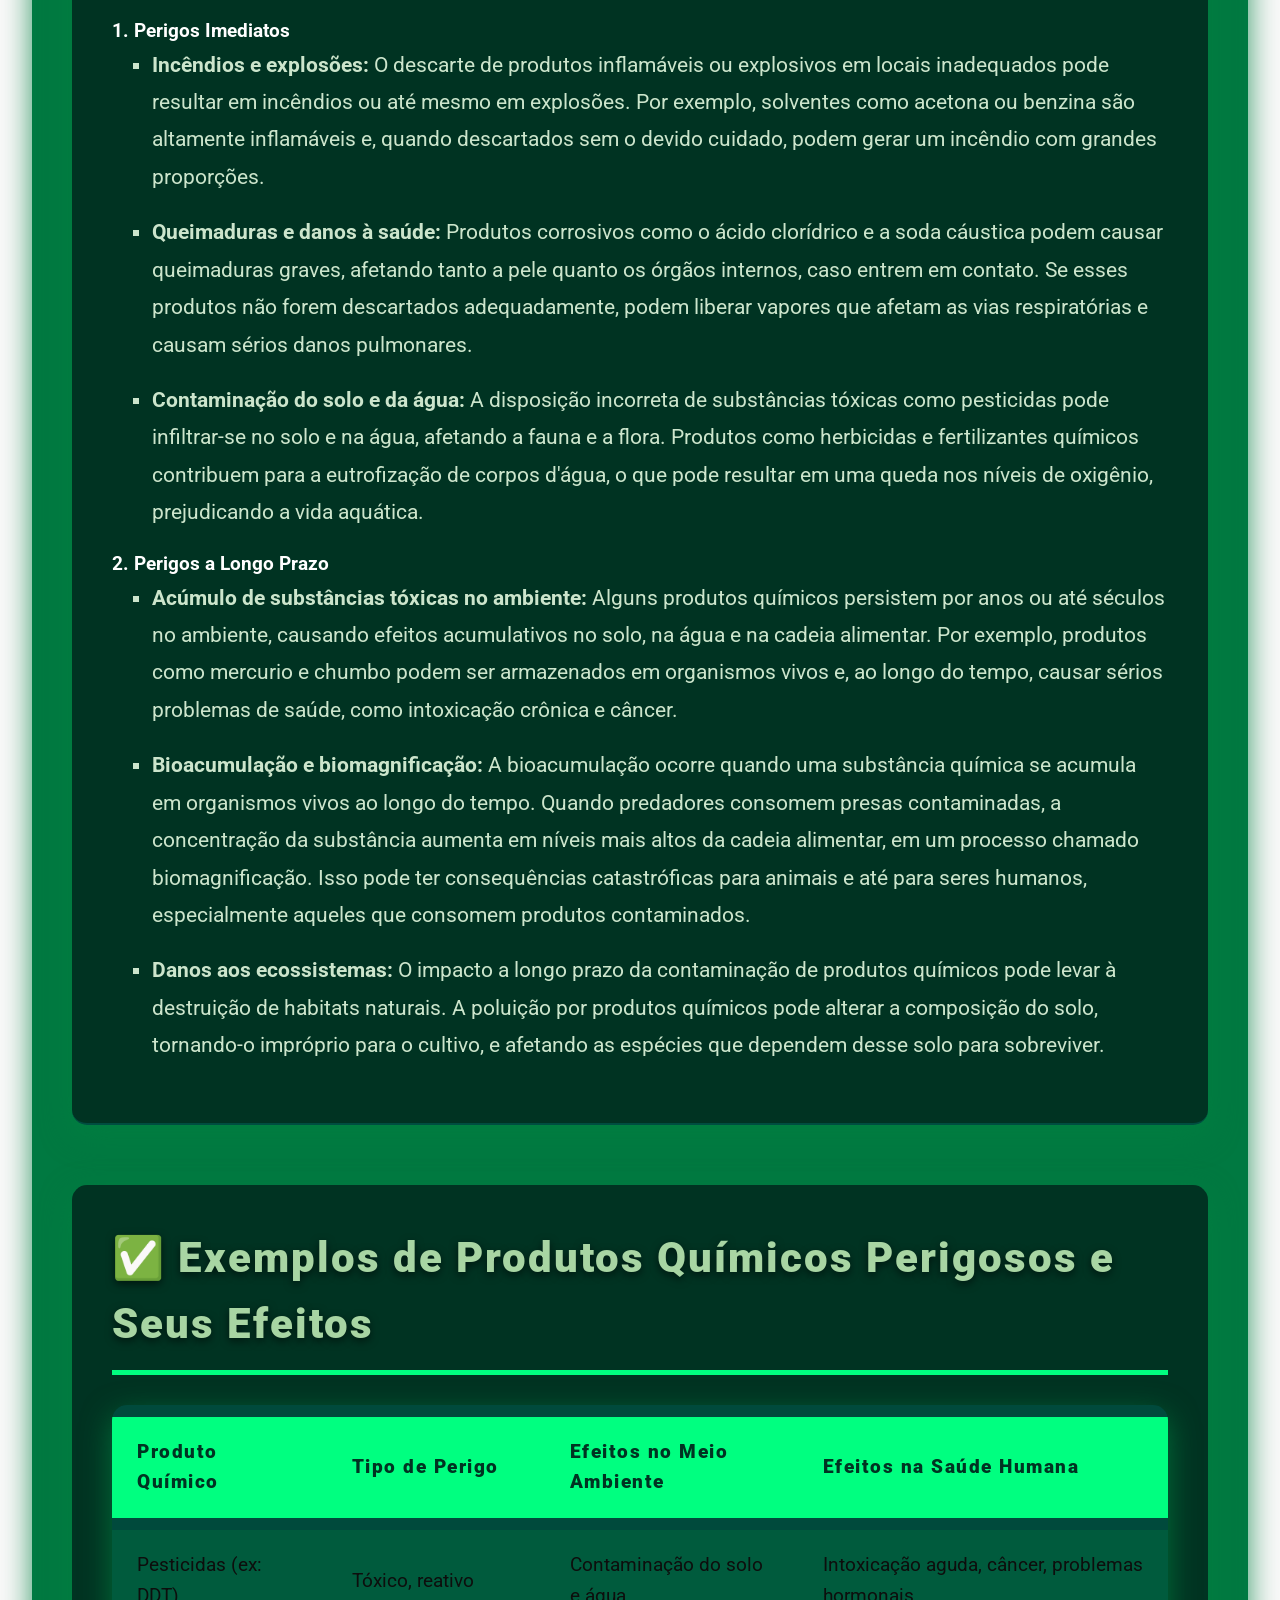
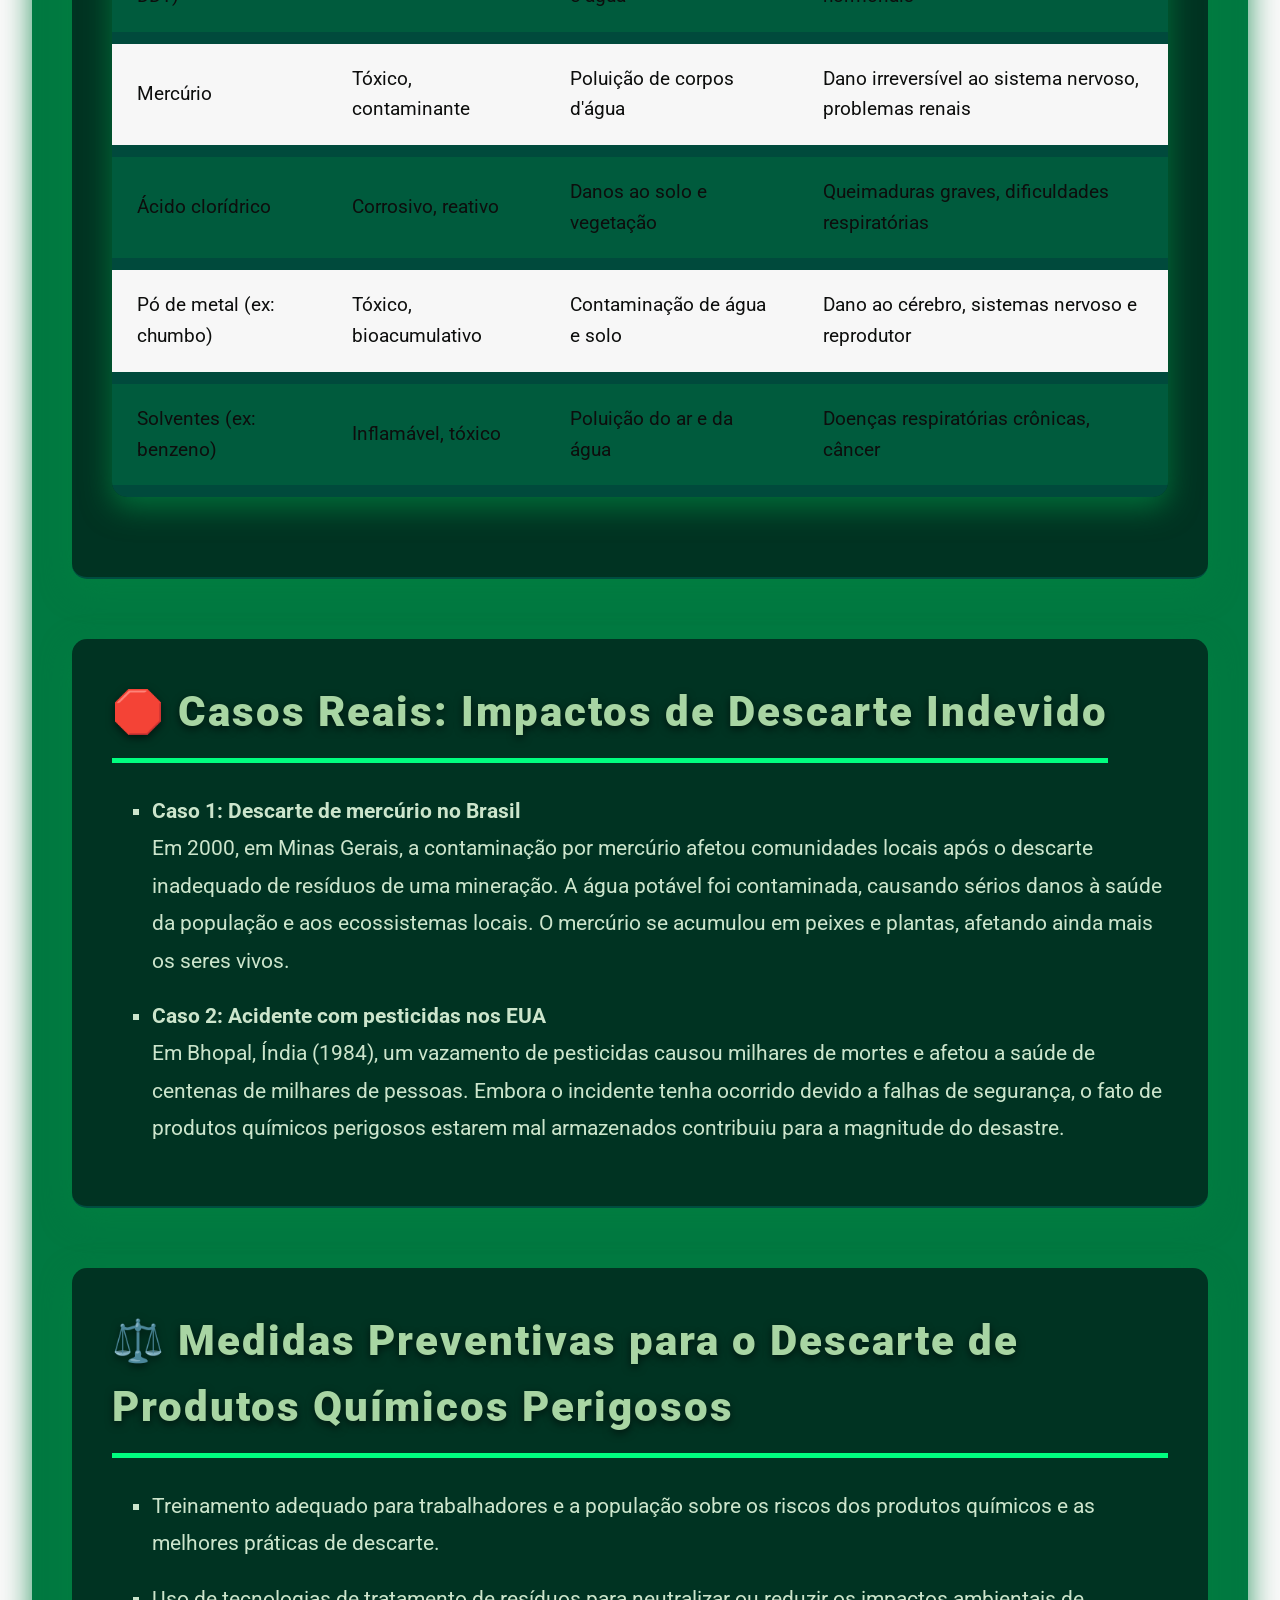
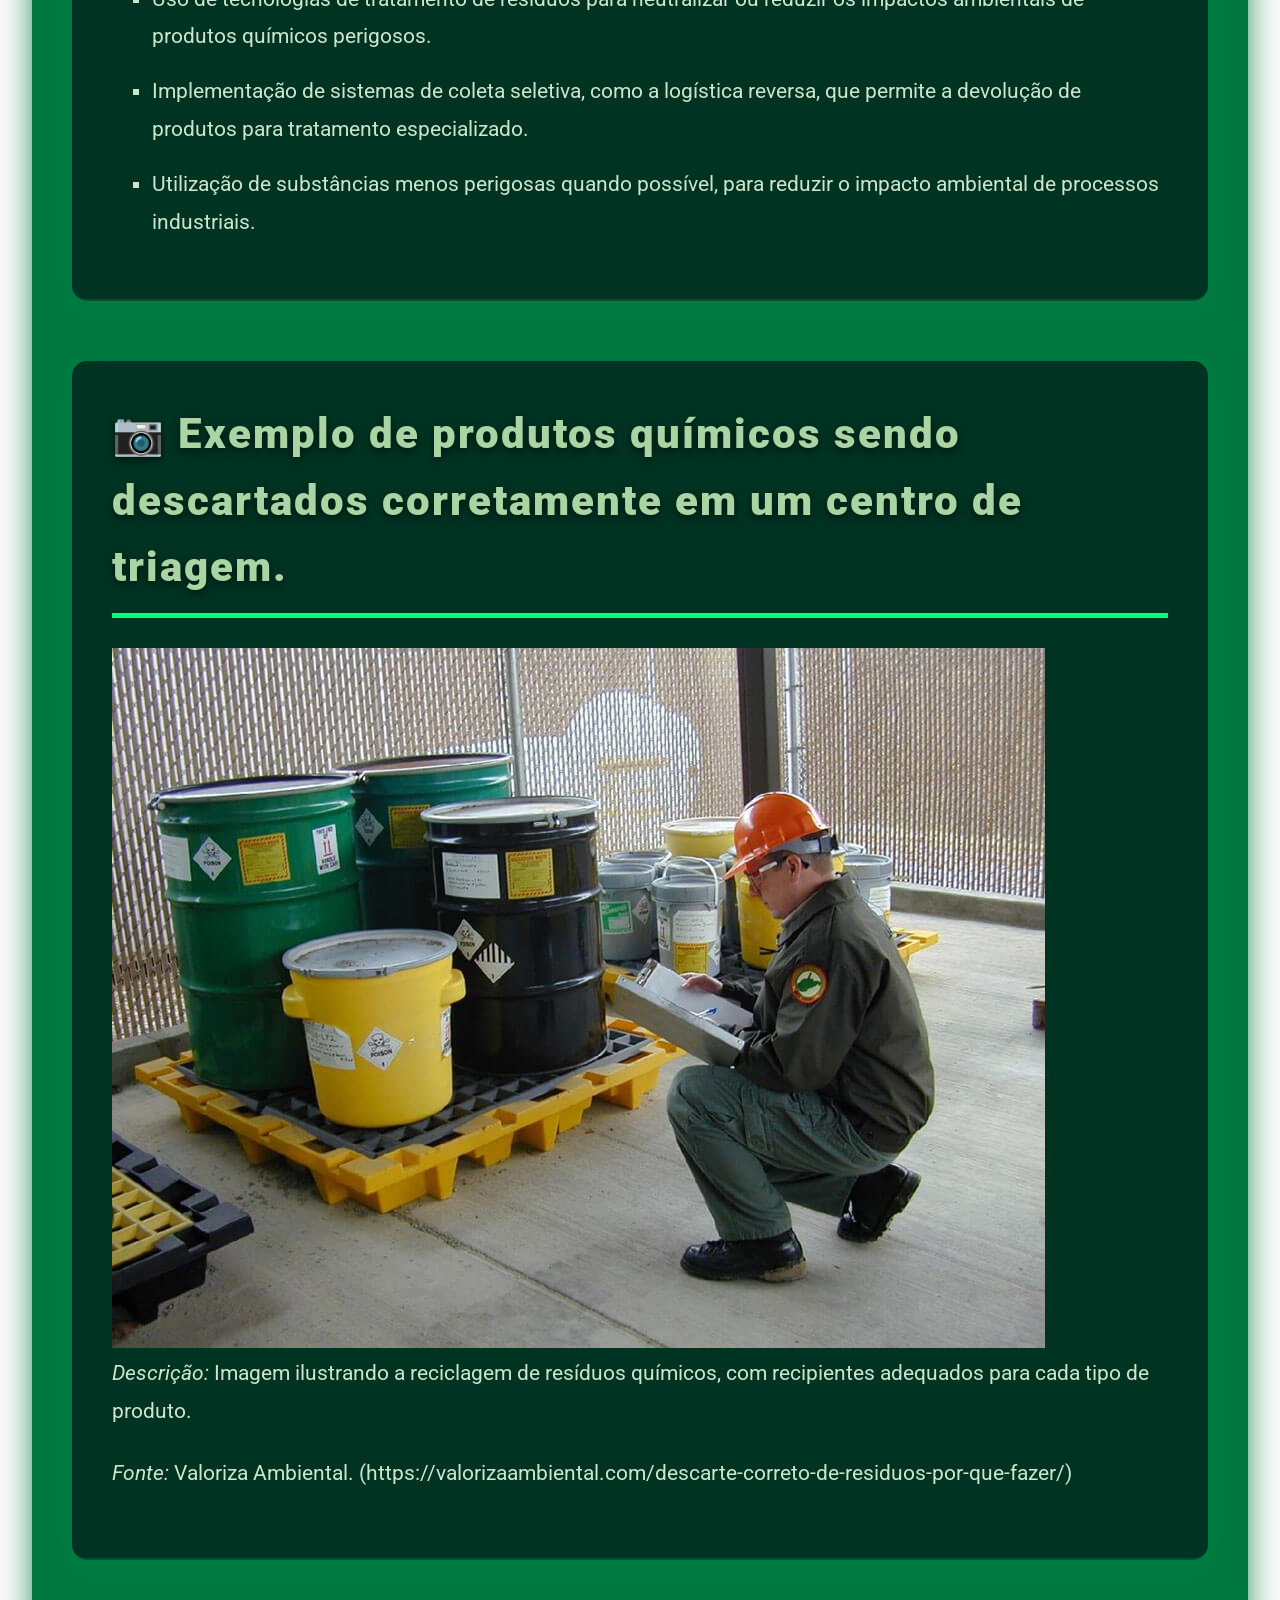
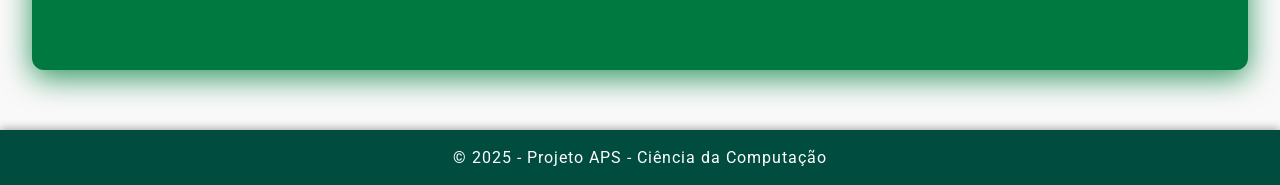
<file: Projeto/Revisados/perigosos.html>
<!DOCTYPE html>
<html lang="pt-br">
<head>
  <meta charset="UTF-8" />
  <meta name="viewport" content="width=device-width, initial-scale=1.0"/>
  <title>Produtos Químicos Perigosos: Riscos e Consequências do Descarte Indevido</title>
  <link rel="stylesheet" href="../style.css" />
  <link href="https://fonts.googleapis.com/css2?family=Roboto:wght@400;700&display=swap" rel="stylesheet">
  <style>
    body {
      background-color: #f9f9f9;
      color: #333;
      font-family: 'Roboto', sans-serif;
      line-height: 1.6;
      padding-top: 70px;
      overflow-x: hidden;
      scroll-behavior: smooth;
    }
    header {
      background-color: #00695c;
      color: white;
      position: fixed;
      top: 0;
      left: 0;
      width: 100%;
      z-index: 1000;
      padding: 8px 0;
      box-shadow: 0 2px 8px rgba(0,0,0,0.3);
    }
    .navbar {
      display: flex;
      justify-content: space-between;
      align-items: center;
      max-width: 1400px;
      margin: 0 auto;
      padding: 15px 30px;
    }
    header h1 a {
      font-size: 30px;
      color: #fff;
      text-decoration: none;
      font-weight: 700;
      letter-spacing: 1.5px;
    }
    nav {
      margin-top: 0px;
    }
    header a {
      font-size: 20px;
      display: inline-block;
      color: #fff;
      margin-left: 20px;
      text-decoration: none;
      font-weight: bold;
      transition: transform 0.2s ease-in-out, color 0.3s ease;
    }
    header a:hover {
      transform: scale(1.2);
      text-shadow: 1px 1px 4px rgba(0, 0, 0, 0.2);
      color: #a8d5a3;
    }
    footer {
      text-align: center;
      padding: 15px;
      background-color: #004d40;
      color: white;
      width: 100%;
      margin: 0;
      font-size: 1rem;
      letter-spacing: 1px;
      box-shadow: 0 -2px 8px rgba(0,0,0,0.3);
    }
    main {
      flex: 1;
      padding: 50px 40px;
      width: 95%;
      max-width: 1400px;
      margin: 90px auto 60px auto;
      background-color: #007941;
      border-radius: 12px;
      box-shadow: 0 8px 30px rgba(0,128,64,0.8);
      transition: box-shadow 0.3s ease;
    }
    main:hover {
      box-shadow: 0 12px 40px rgba(0,128,64,1);
    }
    .hero {
      color: white;
      padding: 50px 40px;
      text-align: center;
      border-radius: 12px;
      margin-bottom: 60px;
      background: linear-gradient(135deg, #009751, #004d40);
      box-shadow: 0 6px 20px rgba(0,0,0,0.4);
      transition: box-shadow 0.3s ease;
    }
    .hero:hover {
      box-shadow: 0 10px 30px rgba(0,0,0,0.6);
    }
    .hero h1 {
      font-size: 3.4rem;
      font-weight: 800;
      margin-bottom: 25px;
      letter-spacing: 2px;
      text-shadow: 2px 2px 8px rgba(0,0,0,0.8);
      color: #e0f2e9;
    }
    .hero p {
      font-size: 1.4rem;
      max-width: 1100px;
      margin: 0 auto;
      line-height: 1.9;
      font-weight: 600;
      text-shadow: 1px 1px 6px rgba(0,0,0,0.6);
      color: #e0f2e9;
    }
    .scroll-section {
      margin-bottom: 60px;
      padding: 40px 40px;
      background-color: #003322;
      border-radius: 15px;
      box-shadow: 0 10px 30px rgba(0,128,64,0.8);
      transition: box-shadow 0.3s ease;
    }
    .scroll-section:hover {
      box-shadow: 0 14px 40px rgba(0,128,64,1);
    }
    .scroll-section h2 {
      margin-bottom: 30px;
      color: #a8d5a3;
      border-bottom: 5px solid #00ff80;
      display: inline-block;
      padding-bottom: 12px;
      font-size: 2.6rem;
      font-weight: 900;
      letter-spacing: 2px;
      text-shadow: 0 3px 8px rgba(0,0,0,0.6);
    }
    .scroll-section p {
      font-size: 1.3rem;
      color: #cce5cc;
      margin-bottom: 25px;
      max-width: 1100px;
      line-height: 1.8;
    }
    ul.custom-list {
      list-style-type: square;
      padding-left: 40px;
      color: #cce5cc;
      font-size: 1.3rem;
      line-height: 1.8;
    }
    ul.custom-list li {
      margin-bottom: 18px;
    }
    table {
      width: 100%;
      border-collapse: separate;
      border-spacing: 0 12px;
      margin-bottom: 40px;
      background: rgba(0, 77, 64, 0.9);
      color: #0d0e0d;
      border-radius: 15px;
      box-shadow: 0 10px 30px rgba(0, 128, 64, 0.8);
      overflow: hidden;
      transition: box-shadow 0.3s ease;
    }
    table:hover {
      box-shadow: 0 14px 40px rgba(0,128,64,1);
    }
    th, td {
      padding: 20px 25px;
      text-align: left;
      font-size: 1.2rem;
    }
    th {
      background-color: #00ff80;
      color: #003322;
      font-weight: 900;
      letter-spacing: 1.5px;
    }
    tbody tr {
      background-color: rgba(0, 128, 64, 0.3);
      transition: background-color 0.3s ease;
    }
    tbody tr:hover {
      background-color: rgba(0, 255, 128, 0.4);
    }
  </style>
</head>
<body>
  <header>
    <div class="navbar" style="padding: 15px 30px; max-width: 1400px; margin: 0 auto;">
      <h1><a href="index.html">Descarte Químico</a></h1>
      <div class="hamburger" id="hamburger">
        <span></span>
        <span></span>
        <span></span>
      </div>
      <nav>
        <ul>
          <li><a href="index.html">Início</a></li>
          <li><a href="conceito.html">Conceito</a></li>
          <li><a href="tipos.html">Tipos</a></li>
          <li><a href="perigosos.html">Perigosos</a></li>
          <li><a href="impactos.html">Impactos</a></li>
          <li><a href="fauna_flora.html">Fauna & Flora</a></li>
          <li><a href="casos_reais.html">Casos</a></li>
          <li><a href="legislacao.html">Leis & Penalidades</a></li>
          <li><a href="responsabilidade.html">Responsabilidade</a></li>
          <li><a href="solucoes.html">Soluções</a></li>
          <li><a href="contato.html">Contato</a></li>
          <li><a href="sobre.html">Sobre</a></li>
        </ul>
      </nav>
    </div>
  </header>

  <main>
    <section class="hero scroll-section">
      <h1>Produtos Químicos Perigosos: Riscos e Consequências do Descarte Indevido</h1>
      <p>O descarte inadequado de produtos químicos perigosos representa um dos maiores desafios ambientais e de saúde pública da atualidade. Produtos químicos mal descartados não apenas comprometem a segurança das pessoas, mas também podem causar danos irreparáveis ao meio ambiente, afetando a biodiversidade, a qualidade da água e do solo e até mesmo a saúde de seres humanos.</p>
    </section>

    <section class="scroll-section">
      <h2>⚠️ O que são produtos químicos perigosos?</h2>
      <p>Produtos químicos perigosos são substâncias ou misturas que, por suas propriedades físicas e químicas, apresentam riscos de explosões, incêndios, intoxicações ou danos ambientais. Eles possuem características específicas que os tornam altamente reativos e prejudiciais quando não descartados de maneira adequada. Esses produtos estão presentes em muitas indústrias, laboratórios, agricultura e até mesmo em nossos lares.</p>
      <h3>Tipos de produtos químicos perigosos:</h3>
      <ul class="custom-list">
        <li><strong>Inflamáveis:</strong> Substâncias que podem pegar fogo facilmente.</li>
        <li><strong>Corrosivos:</strong> Substâncias que causam danos à pele e materiais quando entram em contato.</li>
        <li><strong>Tóxicos:</strong> Produtos que, mesmo em pequenas quantidades, podem causar intoxicações graves.</li>
        <li><strong>Explosivos:</strong> Substâncias que podem explodir em contato com outros produtos ou condições adversas.</li>
        <li><strong>Reativos:</strong> Produtos que podem causar reações violentas quando misturados com outras substâncias.</li>
      </ul>
    </section>

    <section class="scroll-section">
      <h2>💥 Consequências do Descarte Indevido</h2>
      <h3>1. Perigos Imediatos</h3>
      <ul class="custom-list">
        <li><strong>Incêndios e explosões:</strong> O descarte de produtos inflamáveis ou explosivos em locais inadequados pode resultar em incêndios ou até mesmo em explosões. Por exemplo, solventes como acetona ou benzina são altamente inflamáveis e, quando descartados sem o devido cuidado, podem gerar um incêndio com grandes proporções.</li>
        <li><strong>Queimaduras e danos à saúde:</strong> Produtos corrosivos como o ácido clorídrico e a soda cáustica podem causar queimaduras graves, afetando tanto a pele quanto os órgãos internos, caso entrem em contato. Se esses produtos não forem descartados adequadamente, podem liberar vapores que afetam as vias respiratórias e causam sérios danos pulmonares.</li>
        <li><strong>Contaminação do solo e da água:</strong> A disposição incorreta de substâncias tóxicas como pesticidas pode infiltrar-se no solo e na água, afetando a fauna e a flora. Produtos como herbicidas e fertilizantes químicos contribuem para a eutrofização de corpos d'água, o que pode resultar em uma queda nos níveis de oxigênio, prejudicando a vida aquática.</li>
      </ul>
      <h3>2. Perigos a Longo Prazo</h3>
      <ul class="custom-list">
        <li><strong>Acúmulo de substâncias tóxicas no ambiente:</strong> Alguns produtos químicos persistem por anos ou até séculos no ambiente, causando efeitos acumulativos no solo, na água e na cadeia alimentar. Por exemplo, produtos como mercurio e chumbo podem ser armazenados em organismos vivos e, ao longo do tempo, causar sérios problemas de saúde, como intoxicação crônica e câncer.</li>
        <li><strong>Bioacumulação e biomagnificação:</strong> A bioacumulação ocorre quando uma substância química se acumula em organismos vivos ao longo do tempo. Quando predadores consomem presas contaminadas, a concentração da substância aumenta em níveis mais altos da cadeia alimentar, em um processo chamado biomagnificação. Isso pode ter consequências catastróficas para animais e até para seres humanos, especialmente aqueles que consomem produtos contaminados.</li>
        <li><strong>Danos aos ecossistemas:</strong> O impacto a longo prazo da contaminação de produtos químicos pode levar à destruição de habitats naturais. A poluição por produtos químicos pode alterar a composição do solo, tornando-o impróprio para o cultivo, e afetando as espécies que dependem desse solo para sobreviver.</li>
      </ul>
    </section>

    <section class="scroll-section">
      <h2>✅ Exemplos de Produtos Químicos Perigosos e Seus Efeitos</h2>
      <table>
        <thead>
          <tr>
            <th>Produto Químico</th>
            <th>Tipo de Perigo</th>
            <th>Efeitos no Meio Ambiente</th>
            <th>Efeitos na Saúde Humana</th>
          </tr>
        </thead>
        <tbody>
          <tr>
            <td>Pesticidas (ex: DDT)</td>
            <td>Tóxico, reativo</td>
            <td>Contaminação do solo e água</td>
            <td>Intoxicação aguda, câncer, problemas hormonais</td>
          </tr>
          <tr>
            <td>Mercúrio</td>
            <td>Tóxico, contaminante</td>
            <td>Poluição de corpos d'água</td>
            <td>Dano irreversível ao sistema nervoso, problemas renais</td>
          </tr>
          <tr>
            <td>Ácido clorídrico</td>
            <td>Corrosivo, reativo</td>
            <td>Danos ao solo e vegetação</td>
            <td>Queimaduras graves, dificuldades respiratórias</td>
          </tr>
          <tr>
            <td>Pó de metal (ex: chumbo)</td>
            <td>Tóxico, bioacumulativo</td>
            <td>Contaminação de água e solo</td>
            <td>Dano ao cérebro, sistemas nervoso e reprodutor</td>
          </tr>
          <tr>
            <td>Solventes (ex: benzeno)</td>
            <td>Inflamável, tóxico</td>
            <td>Poluição do ar e da água</td>
            <td>Doenças respiratórias crônicas, câncer</td>
          </tr>
        </tbody>
      </table>
    </section>

    <section class="scroll-section">
      <h2>🛑 Casos Reais: Impactos de Descarte Indevido</h2>
      <ul class="custom-list">
        <li><strong>Caso 1: Descarte de mercúrio no Brasil</strong><br/>Em 2000, em Minas Gerais, a contaminação por mercúrio afetou comunidades locais após o descarte inadequado de resíduos de uma mineração. A água potável foi contaminada, causando sérios danos à saúde da população e aos ecossistemas locais. O mercúrio se acumulou em peixes e plantas, afetando ainda mais os seres vivos.</li>
        <li><strong>Caso 2: Acidente com pesticidas nos EUA</strong><br/>Em Bhopal, Índia (1984), um vazamento de pesticidas causou milhares de mortes e afetou a saúde de centenas de milhares de pessoas. Embora o incidente tenha ocorrido devido a falhas de segurança, o fato de produtos químicos perigosos estarem mal armazenados contribuiu para a magnitude do desastre.</li>
      </ul>
    </section>

    <section class="scroll-section">
      <h2>⚖️ Medidas Preventivas para o Descarte de Produtos Químicos Perigosos</h2>
      <ul class="custom-list">
        <li>Treinamento adequado para trabalhadores e a população sobre os riscos dos produtos químicos e as melhores práticas de descarte.</li>
        <li>Uso de tecnologias de tratamento de resíduos para neutralizar ou reduzir os impactos ambientais de produtos químicos perigosos.</li>
        <li>Implementação de sistemas de coleta seletiva, como a logística reversa, que permite a devolução de produtos para tratamento especializado.</li>
        <li>Utilização de substâncias menos perigosas quando possível, para reduzir o impacto ambiental de processos industriais.</li>
      </ul>
    </section>

    <section class="scroll-section image-section">
      <h2>📷 Exemplo de produtos químicos sendo descartados corretamente em um centro de triagem.</h2>
      <img src="../imagens/rightful.jpg" alt="Exemplo de produtos químicos sendo descartados corretamente em um centro de triagem." />
      <p><em>Descrição:</em> Imagem ilustrando a reciclagem de resíduos químicos, com recipientes adequados para cada tipo de produto.</p>
      <p><em>Fonte:</em> Valoriza Ambiental. (https://valorizaambiental.com/descarte-correto-de-residuos-por-que-fazer/)</p>
    </section>
  </main>

  <footer>
    <p>&copy; 2025 - Projeto APS - Ciência da Computação</p>
  </footer>
  <script src="../script.js"></script>
</body>
</html>
</create_file>
</file>
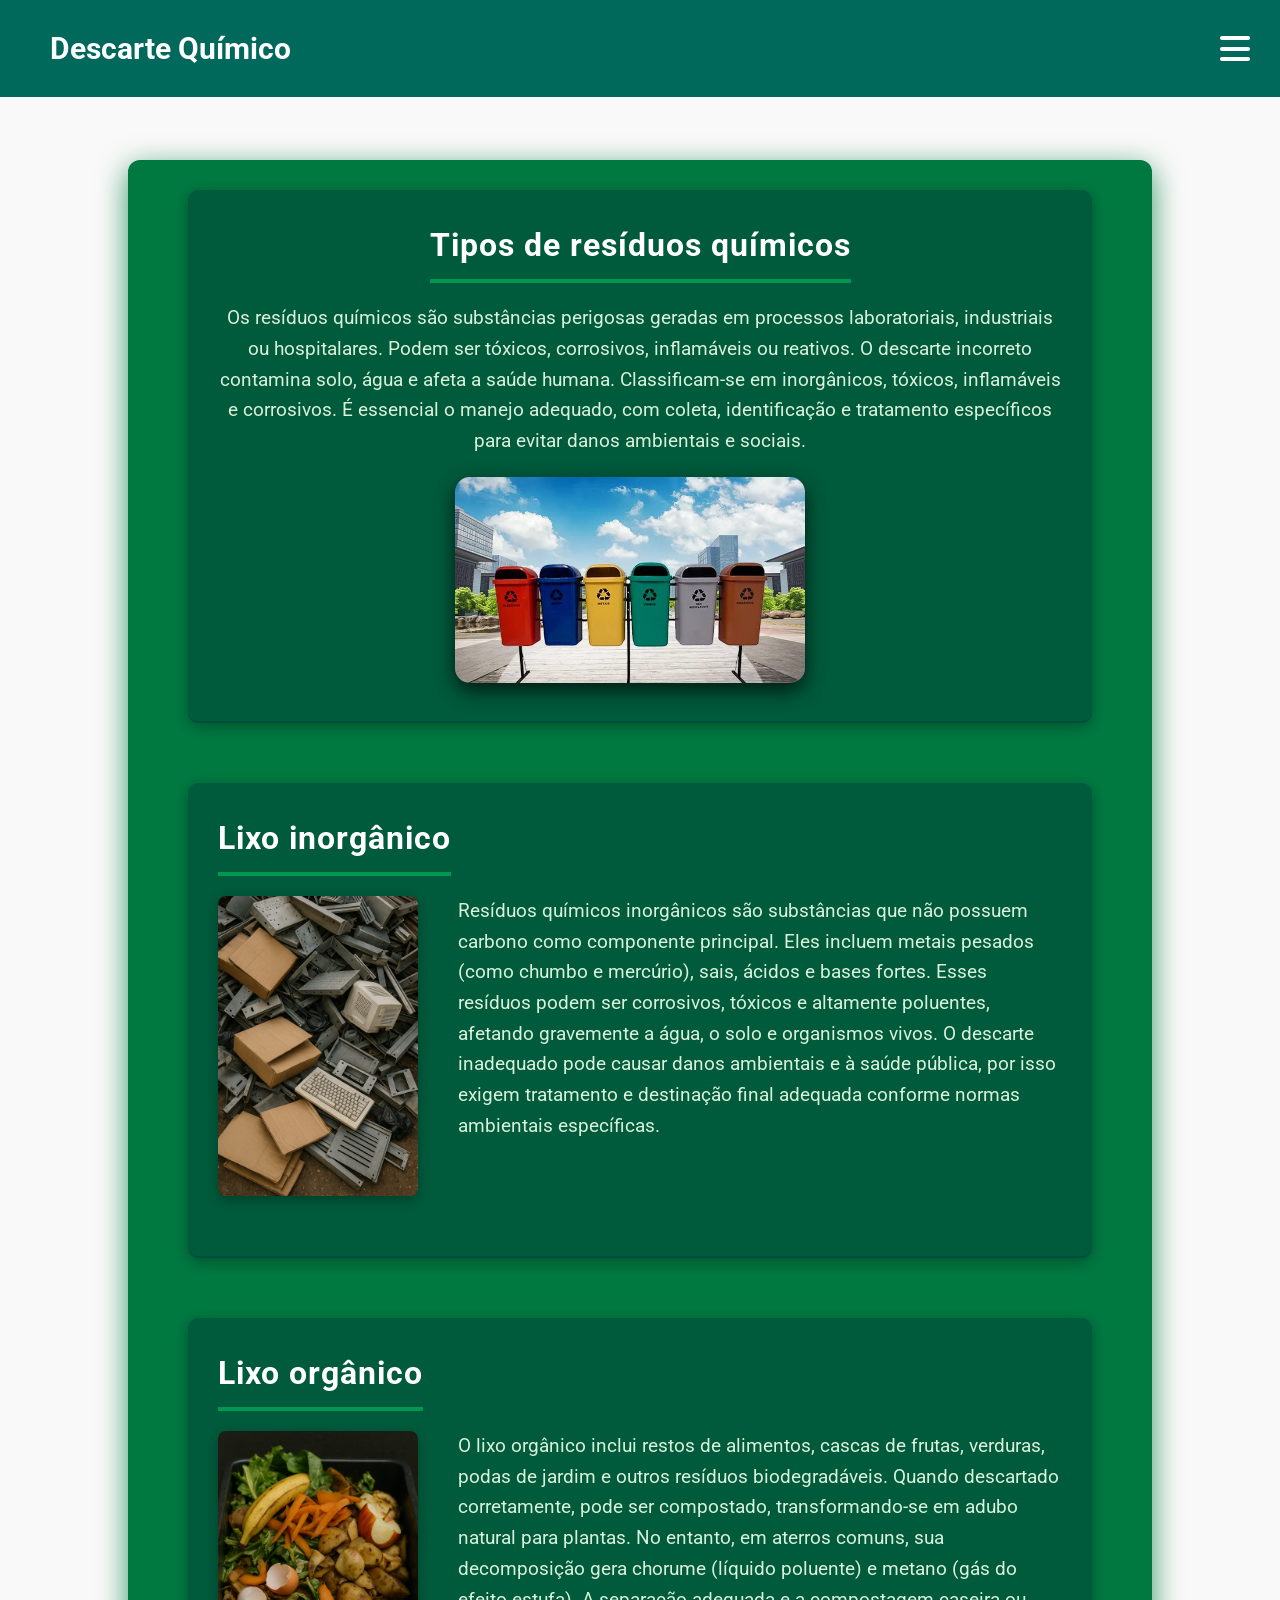
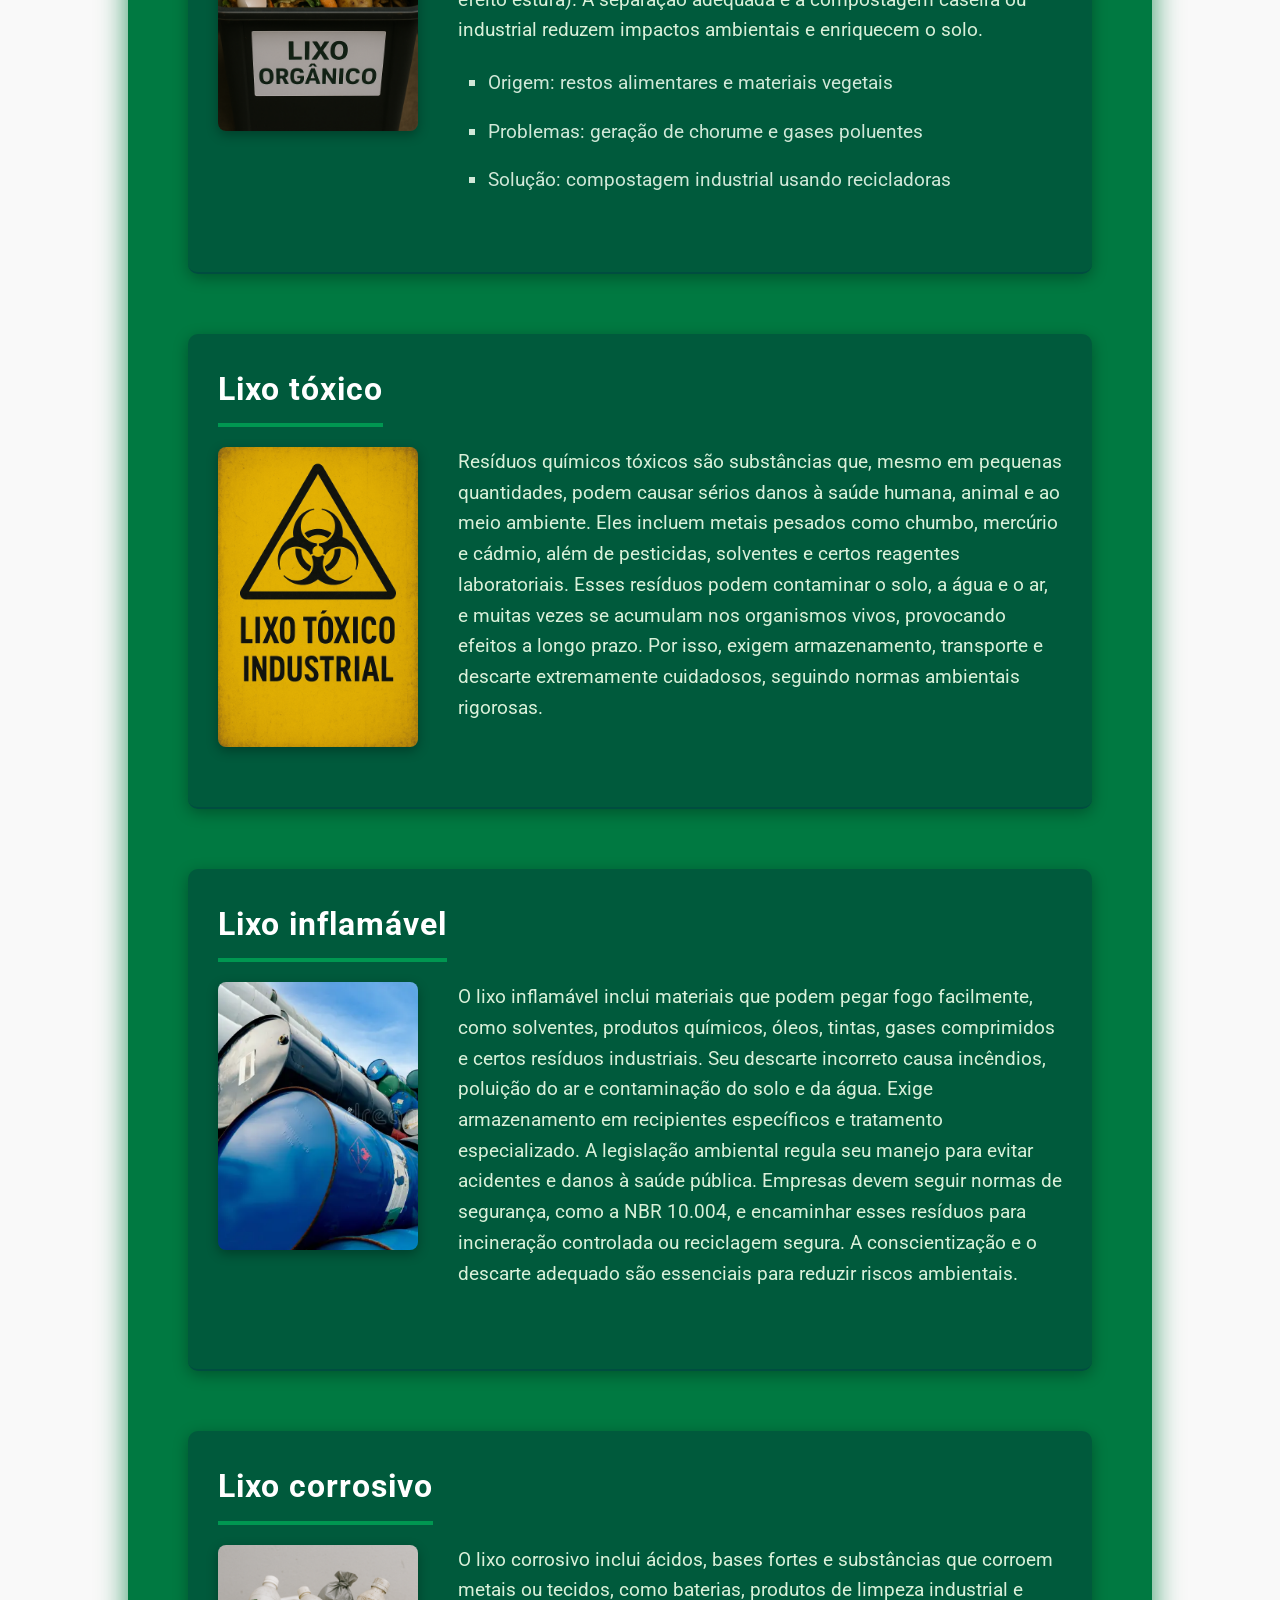
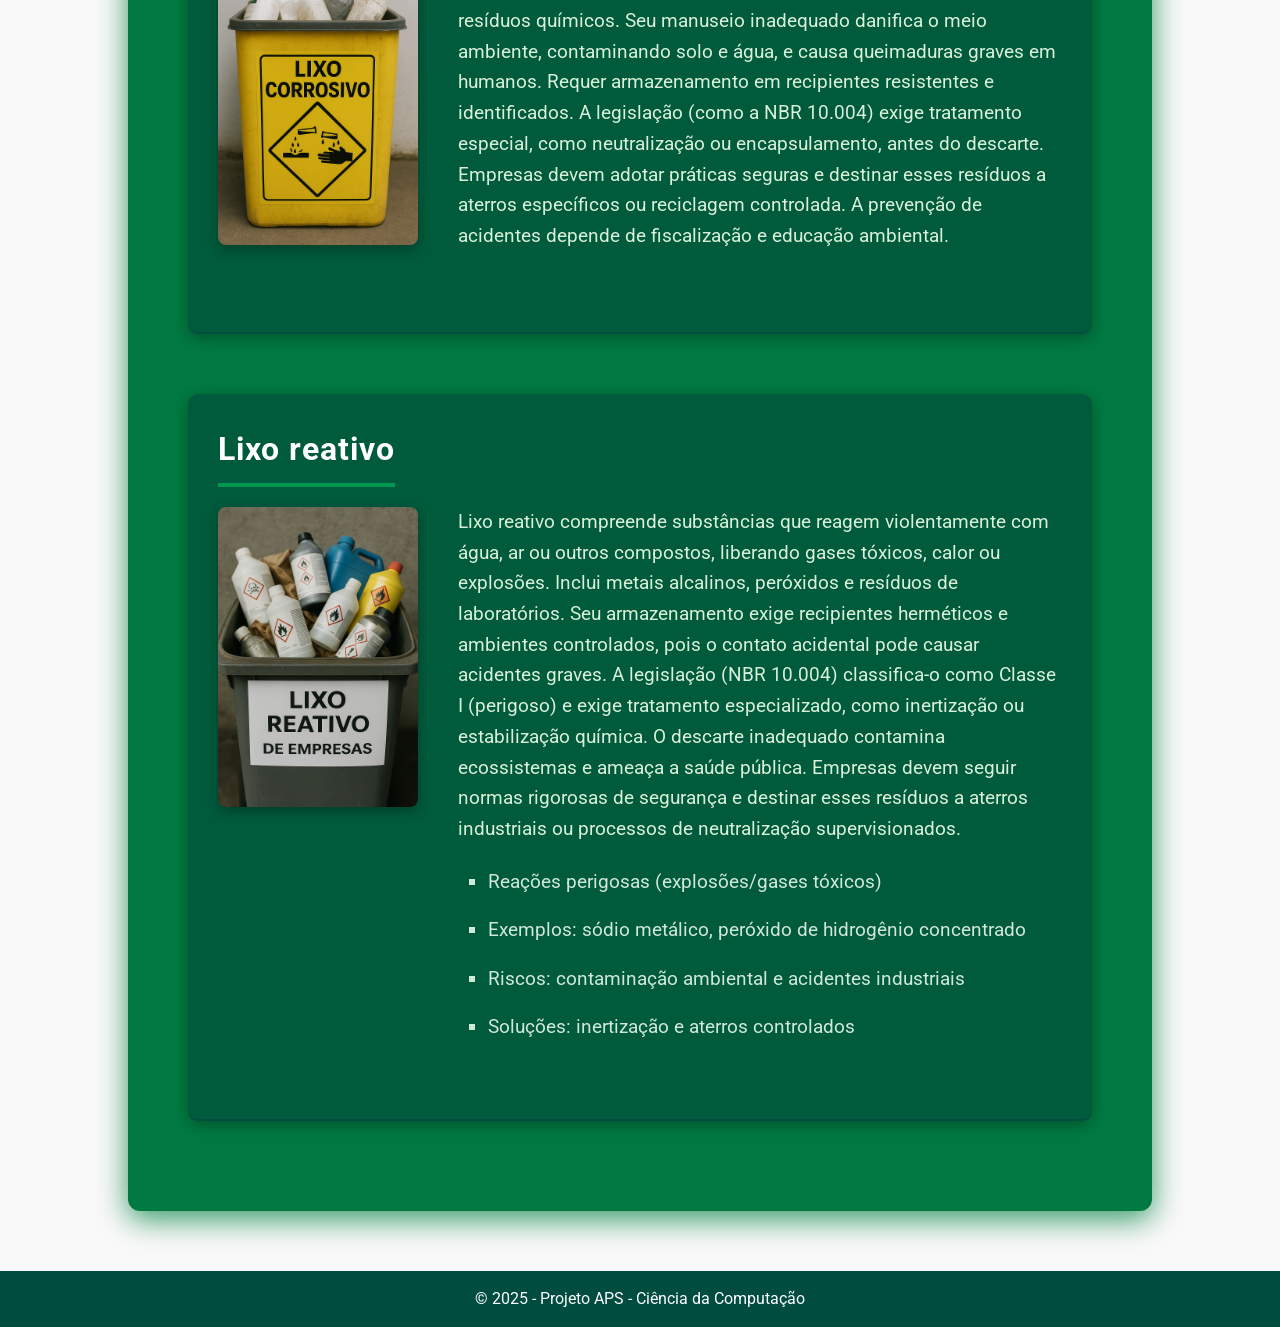
<file: Projeto/Revisados/residuos.html>
<!DOCTYPE html>
<html lang="pt-br">
<head>
  <meta charset="UTF-8" />
  <meta name="viewport" content="width=device-width, initial-scale=1.0"/>
  <title>Tipos de Resíduos Químicos - Página Merged</title>
  <link rel="stylesheet" href="../style.css" />
  <link rel="stylesheet" href="common.css" />
  <link href="https://fonts.googleapis.com/css2?family=Roboto:wght@400;700&display=swap" rel="stylesheet">
</head>
<body>
  <header>
    <div class="navbar" style="padding: 15px 30px; max-width: 1400px; margin: 0 auto;">
      <h1><a href="index.html">Descarte Químico</a></h1>
      <div class="hamburger" id="hamburger">
        <span></span>
        <span></span>
        <span></span>
      </div>
      <nav>
        <ul>
          <li><a href="index.html">Início</a></li>
          <li><a href="conceito.html">Conceito</a></li>
          <li><a href="residuos.html" class="active">Tipos de resíduos químicos</a></li>
          <li><a href="perigosos.html">Perigosos</a></li>
          <li><a href="impactos.html">Impactos</a></li>
          <li><a href="fauna_flora.html">Fauna & Flora</a></li>
          <li><a href="casos_reais.html">Casos</a></li>
          <li><a href="legislacao.html">Leis & Penalidades</a></li>
          <li><a href="responsabilidade.html">Responsabilidade</a></li>
          <li><a href="solucoes.html">Soluções</a></li>
          <li><a href="contato.html">Contato</a></li>
          <li><a href="sobre.html">Sobre</a></li>
        </ul>
      </nav>
    </div>
  </header>

  <main>
    <section class="scroll-section hero" style="text-align: center;">
      <h1>Tipos de resíduos químicos</h1>
      <p>
        Os resíduos químicos são substâncias perigosas geradas em processos laboratoriais, industriais ou hospitalares. Podem ser tóxicos, corrosivos, inflamáveis ou reativos. O descarte incorreto contamina solo, água e afeta a saúde humana. Classificam-se em inorgânicos, tóxicos, inflamáveis e corrosivos. É essencial o manejo adequado, com coleta, identificação e tratamento específicos para evitar danos ambientais e sociais.
      </p>
      <img src="../imagens/latas_de_lixo.png" alt="Latas de lixo" class="imagens-residuos-conteudo" style="max-width: 350px; box-shadow: 0 8px 20px rgba(0,0,0,0.7); border-radius: 15px;"/>
    </section>

    <section class="scroll-section">
      <h2>Lixo inorgânico</h2>
      <div class="flex-row">
        <img src="../imagens/lixo-inorganico.png" alt="Lixo inorgânico" class="imagens-residuos-conteudo" />
        <p>Resíduos químicos inorgânicos são substâncias que não possuem carbono como componente principal. Eles incluem metais pesados (como chumbo e mercúrio), sais, ácidos e bases fortes. Esses resíduos podem ser corrosivos, tóxicos e altamente poluentes, afetando gravemente a água, o solo e organismos vivos. O descarte inadequado pode causar danos ambientais e à saúde pública, por isso exigem tratamento e destinação final adequada conforme normas ambientais específicas.</p>
      </div>
    </section>

    <section class="scroll-section">
      <h2>Lixo orgânico</h2>
      <div class="flex-row">
        <img src="../imagens/lixo-organico.png" alt="Lixo orgânico" class="imagens-residuos-conteudo" />
        <div>
          <p>O lixo orgânico inclui restos de alimentos, cascas de frutas, verduras, podas de jardim e outros resíduos biodegradáveis. Quando descartado corretamente, pode ser compostado, transformando-se em adubo natural para plantas. No entanto, em aterros comuns, sua decomposição gera chorume (líquido poluente) e metano (gás do efeito estufa). A separação adequada e a compostagem caseira ou industrial reduzem impactos ambientais e enriquecem o solo.</p>
          <ul>
            <li>Origem: restos alimentares e materiais vegetais</li>
            <li>Problemas: geração de chorume e gases poluentes</li>
            <li>Solução: compostagem industrial usando recicladoras</li>
          </ul>
        </div>
      </div>
    </section>

    <section class="scroll-section">
      <h2>Lixo tóxico</h2>
      <div class="flex-row">
        <img src="../imagens/lixo-toxico.png" alt="Lixo tóxico" class="imagens-residuos-conteudo" />
        <p>Resíduos químicos tóxicos são substâncias que, mesmo em pequenas quantidades, podem causar sérios danos à saúde humana, animal e ao meio ambiente. Eles incluem metais pesados como chumbo, mercúrio e cádmio, além de pesticidas, solventes e certos reagentes laboratoriais. Esses resíduos podem contaminar o solo, a água e o ar, e muitas vezes se acumulam nos organismos vivos, provocando efeitos a longo prazo. Por isso, exigem armazenamento, transporte e descarte extremamente cuidadosos, seguindo normas ambientais rigorosas.</p>
      </div>
    </section>

    <section class="scroll-section">
      <h2>Lixo inflamável</h2>
      <div class="flex-row">
        <img src="../imagens/lixo-inflamavel.png" alt="Lixo inflamável" class="imagens-residuos-conteudo" />
        <p>O lixo inflamável inclui materiais que podem pegar fogo facilmente, como solventes, produtos químicos, óleos, tintas, gases comprimidos e certos resíduos industriais. Seu descarte incorreto causa incêndios, poluição do ar e contaminação do solo e da água. Exige armazenamento em recipientes específicos e tratamento especializado. A legislação ambiental regula seu manejo para evitar acidentes e danos à saúde pública. Empresas devem seguir normas de segurança, como a NBR 10.004, e encaminhar esses resíduos para incineração controlada ou reciclagem segura. A conscientização e o descarte adequado são essenciais para reduzir riscos ambientais.</p>
      </div>
    </section>

    <section class="scroll-section">
      <h2>Lixo corrosivo</h2>
      <div class="flex-row">
        <img src="../imagens/lixo-corrosivo.png" alt="Lixo corrosivo" class="imagens-residuos-conteudo" />
        <p>O lixo corrosivo inclui ácidos, bases fortes e substâncias que corroem metais ou tecidos, como baterias, produtos de limpeza industrial e resíduos químicos. Seu manuseio inadequado danifica o meio ambiente, contaminando solo e água, e causa queimaduras graves em humanos. Requer armazenamento em recipientes resistentes e identificados. A legislação (como a NBR 10.004) exige tratamento especial, como neutralização ou encapsulamento, antes do descarte. Empresas devem adotar práticas seguras e destinar esses resíduos a aterros específicos ou reciclagem controlada. A prevenção de acidentes depende de fiscalização e educação ambiental.</p>
      </div>
    </section>

    <section class="scroll-section">
      <h2>Lixo reativo</h2>
      <div class="flex-row">
        <img src="../imagens/lixo-reativo.png" alt="Lixo reativo" class="imagens-residuos-conteudo" />
        <div>
          <p>Lixo reativo compreende substâncias que reagem violentamente com água, ar ou outros compostos, liberando gases tóxicos, calor ou explosões. Inclui metais alcalinos, peróxidos e resíduos de laboratórios. Seu armazenamento exige recipientes herméticos e ambientes controlados, pois o contato acidental pode causar acidentes graves. A legislação (NBR 10.004) classifica-o como Classe I (perigoso) e exige tratamento especializado, como inertização ou estabilização química. O descarte inadequado contamina ecossistemas e ameaça a saúde pública. Empresas devem seguir normas rigorosas de segurança e destinar esses resíduos a aterros industriais ou processos de neutralização supervisionados.</p>
          <ul>
            <li>Reações perigosas (explosões/gases tóxicos)</li>
            <li>Exemplos: sódio metálico, peróxido de hidrogênio concentrado</li>
            <li>Riscos: contaminação ambiental e acidentes industriais</li>
            <li>Soluções: inertização e aterros controlados</li>
          </ul>
        </div>
      </div>
    </section>
  </main>

  <footer>
    <p>&copy; 2025 - Projeto APS - Ciência da Computação</p>
  </footer>
  <script src="../script.js"></script>
</body>
</html>
</file>
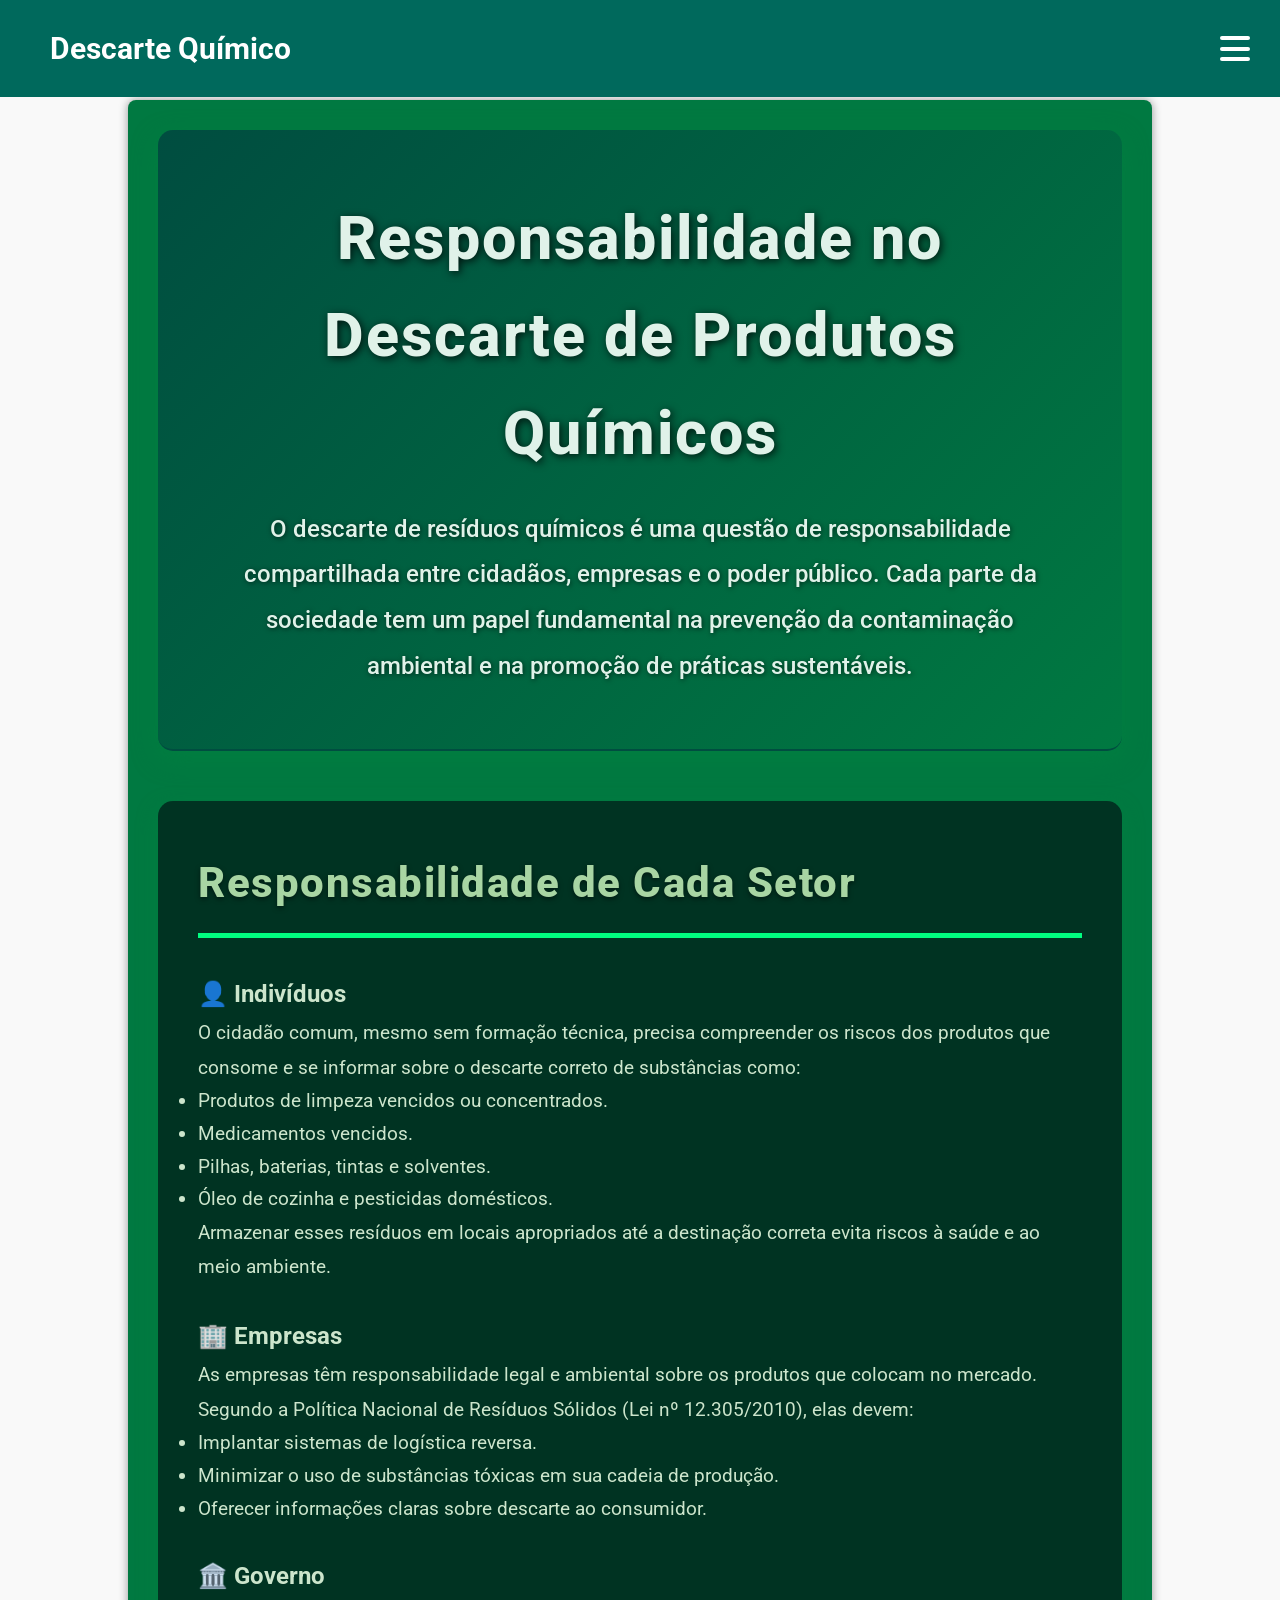
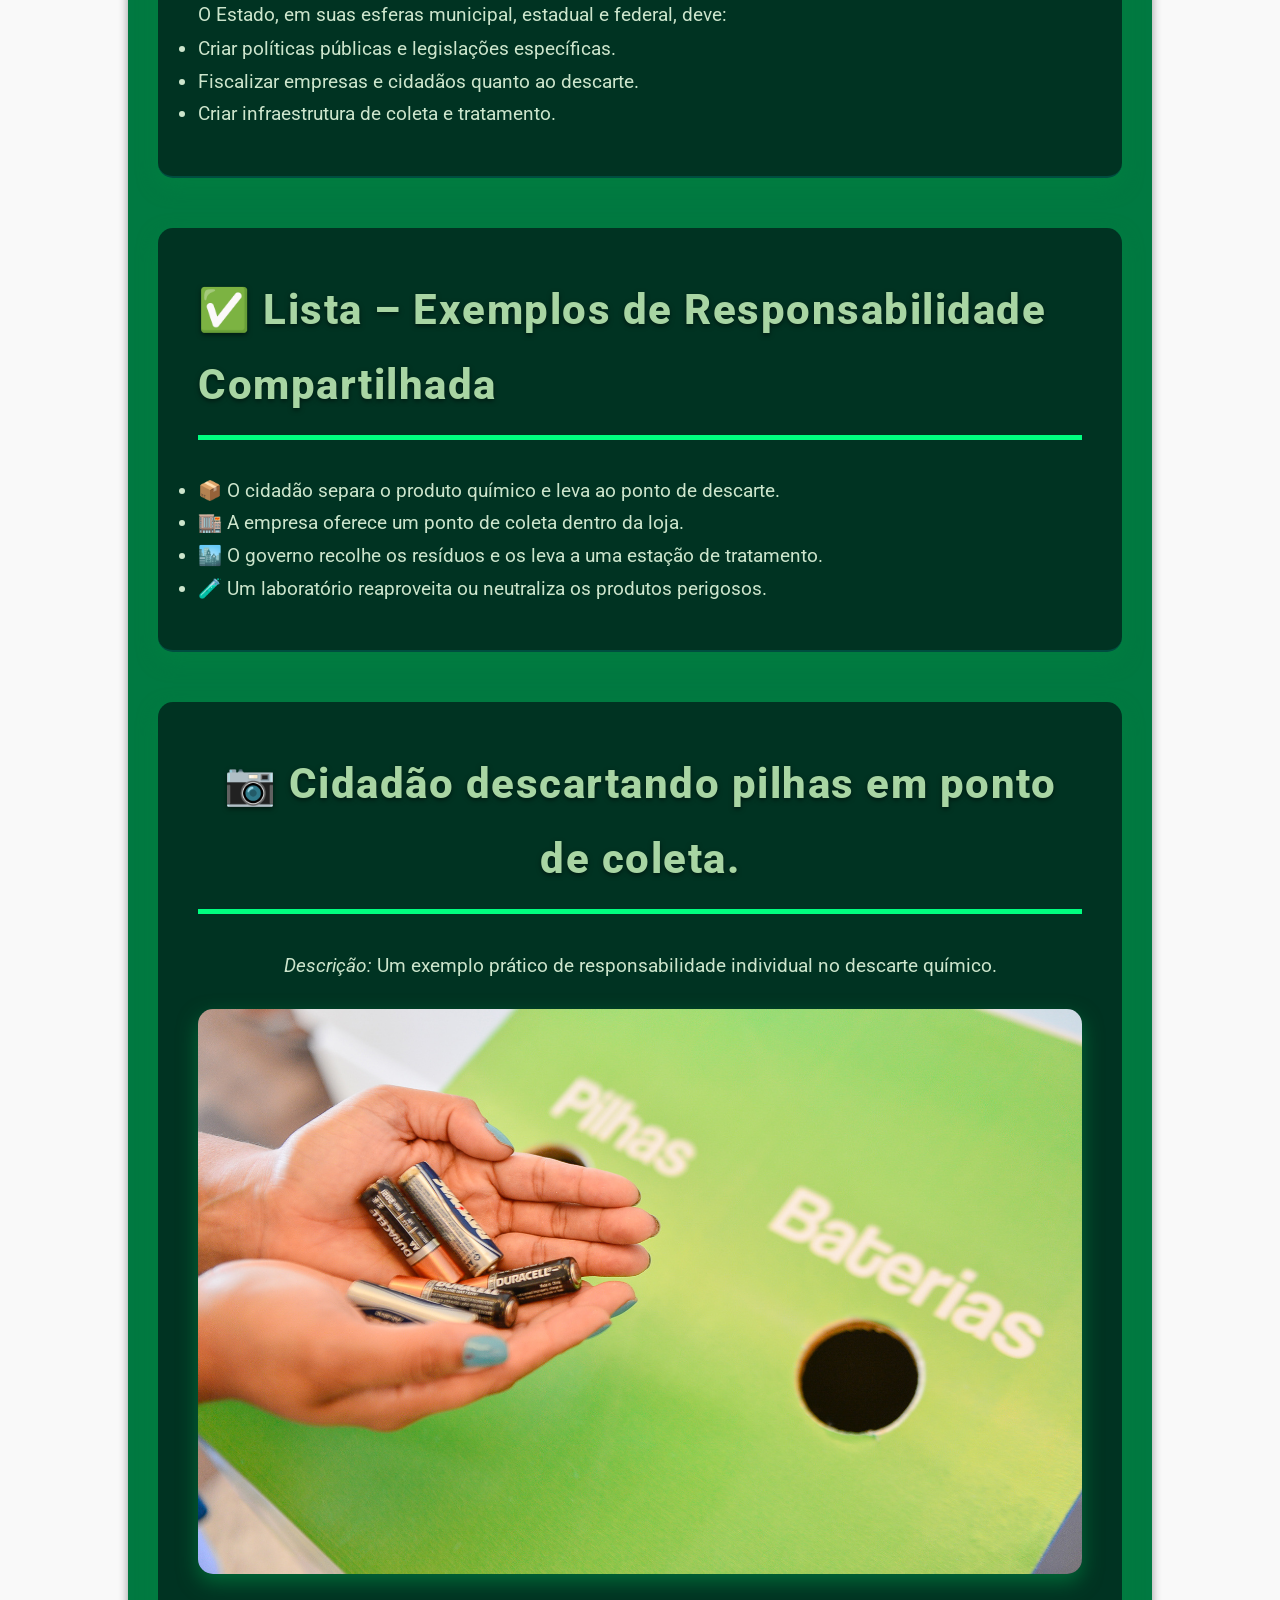
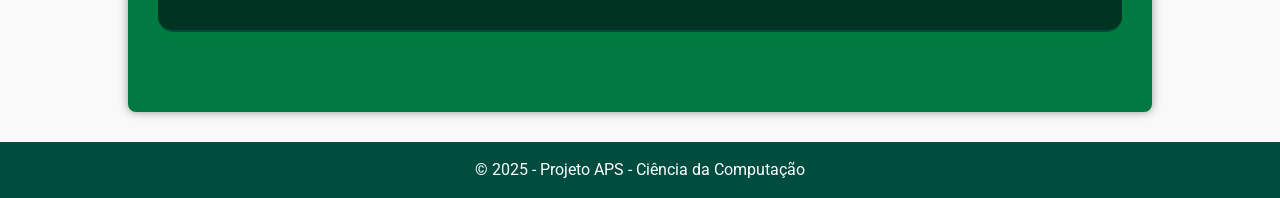
<file: Projeto/Revisados/responsabilidade.html>
<!DOCTYPE html>
<html lang="pt-br">
<head>
  <meta charset="UTF-8" />
  <meta name="viewport" content="width=device-width, initial-scale=1.0"/>
  <title>Responsabilidade no Descarte de Produtos Químicos</title>
  <link rel="stylesheet" href="../style.css" />
  <link href="https://fonts.googleapis.com/css2?family=Roboto:wght@400;700&display=swap" rel="stylesheet">
</head>
<body>
  <header>
    <div class="navbar" style="padding: 15px 30px; max-width: 1400px; margin: 0 auto;">
      <h1><a href="index.html">Descarte Químico</a></h1>
      <div class="hamburger" id="hamburger">
        <span></span>
        <span></span>
        <span></span>
      </div>
      <nav>
        <ul>
          <li><a href="index.html">Início</a></li>
          <li><a href="conceito.html">Conceito</a></li>
          <li><a href="tipos.html">Tipos</a></li>
          <li><a href="perigosos.html">Perigosos</a></li>
          <li><a href="impactos.html">Impactos</a></li>
          <li><a href="fauna_flora.html">Fauna & Flora</a></li>
          <li><a href="casos_reais.html">Casos</a></li>
          <li><a href="legislacao.html">Leis & Penalidades</a></li>
          <li><a href="responsabilidade.html">Responsabilidade</a></li>
          <li><a href="solucoes.html">Soluções</a></li>
          <li><a href="contato.html">Contato</a></li>
          <li><a href="sobre.html">Sobre</a></li>
        </ul>
      </nav>
    </div>
  </header>

  <main>
    <section class="hero scroll-section" style="background: linear-gradient(135deg, #004d40, #007941); box-shadow: 0 8px 25px rgba(0, 128, 64, 0.8); border-radius: 15px; padding: 60px 50px; color: #e0f2e9; text-align: center; font-family: 'Roboto', sans-serif;">
      <h1 style="font-size: 3.8rem; font-weight: 800; margin-bottom: 25px; letter-spacing: 2px; text-shadow: 2px 2px 8px rgba(0,0,0,0.8);">Responsabilidade no Descarte de Produtos Químicos</h1>
      <p style="font-size: 1.5rem; max-width: 850px; margin: 0 auto; line-height: 1.9; text-shadow: 1px 1px 5px rgba(0,0,0,0.6); font-weight: 500;">O descarte de resíduos químicos é uma questão de responsabilidade compartilhada entre cidadãos, empresas e o poder público. Cada parte da sociedade tem um papel fundamental na prevenção da contaminação ambiental e na promoção de práticas sustentáveis.</p>
    </section>

    <section class="scroll-section" style="background-color: #003322; border-radius: 15px; padding: 45px 40px; box-shadow: 0 8px 20px rgba(0,128,64,0.7); color: #cce5cc; font-family: 'Roboto', sans-serif; line-height: 1.8; font-size: 1.2rem; margin-top: 50px;">
      <h2 style="color: #a8d5a3; font-size: 2.6rem; font-weight: 800; margin-bottom: 35px; border-bottom: 5px solid #00ff80; padding-bottom: 12px; letter-spacing: 1.5px; text-shadow: 0 2px 5px rgba(0,0,0,0.5);">Responsabilidade de Cada Setor</h2>
      <h3 style="margin-top: 0; font-weight: 700; font-size: 1.5rem;">👤 Indivíduos</h3>
      <p>O cidadão comum, mesmo sem formação técnica, precisa compreender os riscos dos produtos que consome e se informar sobre o descarte correto de substâncias como:</p>
      <ul class="custom-list" style="color: #cce5cc; font-size: 1.2rem; line-height: 1.7;">
        <li>Produtos de limpeza vencidos ou concentrados.</li>
        <li>Medicamentos vencidos.</li>
        <li>Pilhas, baterias, tintas e solventes.</li>
        <li>Óleo de cozinha e pesticidas domésticos.</li>
      </ul>
      <p>Armazenar esses resíduos em locais apropriados até a destinação correta evita riscos à saúde e ao meio ambiente.</p>

      <h3 style="margin-top: 30px; font-weight: 700; font-size: 1.5rem;">🏢 Empresas</h3>
      <p>As empresas têm responsabilidade legal e ambiental sobre os produtos que colocam no mercado. Segundo a Política Nacional de Resíduos Sólidos (Lei nº 12.305/2010), elas devem:</p>
      <ul class="custom-list" style="color: #cce5cc; font-size: 1.2rem; line-height: 1.7;">
        <li>Implantar sistemas de logística reversa.</li>
        <li>Minimizar o uso de substâncias tóxicas em sua cadeia de produção.</li>
        <li>Oferecer informações claras sobre descarte ao consumidor.</li>
      </ul>

      <h3 style="margin-top: 30px; font-weight: 700; font-size: 1.5rem;">🏛️ Governo</h3>
      <p>O Estado, em suas esferas municipal, estadual e federal, deve:</p>
      <ul class="custom-list" style="color: #cce5cc; font-size: 1.2rem; line-height: 1.7;">
        <li>Criar políticas públicas e legislações específicas.</li>
        <li>Fiscalizar empresas e cidadãos quanto ao descarte.</li>
        <li>Criar infraestrutura de coleta e tratamento.</li>
      </ul>
    </section>

    <section class="scroll-section" style="background-color: #003322; border-radius: 15px; padding: 45px 40px; box-shadow: 0 8px 20px rgba(0,128,64,0.7); color: #cce5cc; font-family: 'Roboto', sans-serif; line-height: 1.8; font-size: 1.2rem; margin-top: 50px;">
      <h2 style="color: #a8d5a3; font-size: 2.6rem; font-weight: 800; margin-bottom: 35px; border-bottom: 5px solid #00ff80; padding-bottom: 12px; letter-spacing: 1.5px; text-shadow: 0 2px 5px rgba(0,0,0,0.5);">✅ Lista – Exemplos de Responsabilidade Compartilhada</h2>
      <ul class="custom-list" style="color: #cce5cc; font-size: 1.2rem; line-height: 1.7;">
        <li>📦 O cidadão separa o produto químico e leva ao ponto de descarte.</li>
        <li>🏬 A empresa oferece um ponto de coleta dentro da loja.</li>
        <li>🏙️ O governo recolhe os resíduos e os leva a uma estação de tratamento.</li>
        <li>🧪 Um laboratório reaproveita ou neutraliza os produtos perigosos.</li>
      </ul>
    </section>

    <section class="scroll-section" style="background-color: #003322; border-radius: 15px; padding: 45px 40px; box-shadow: 0 8px 20px rgba(0,128,64,0.7); color: #cce5cc; font-family: 'Roboto', sans-serif; line-height: 1.8; font-size: 1.2rem; margin-top: 50px; text-align: center;">
      <h2 style="color: #a8d5a3; font-size: 2.6rem; font-weight: 800; margin-bottom: 35px; border-bottom: 5px solid #00ff80; padding-bottom: 12px; letter-spacing: 1.5px; text-shadow: 0 2px 5px rgba(0,0,0,0.5);">📷 Cidadão descartando pilhas em ponto de coleta.</h2>
      <p><em>Descrição:</em> Um exemplo prático de responsabilidade individual no descarte químico.</p>
      <img src="../imagens/descarte.jpg" alt="Cidadão descartando pilhas em ponto de coleta" style="max-width: 100%; border-radius: 15px; box-shadow: 0 8px 20px rgba(0,128,64,0.7); margin-top: 25px;">
    </section>
  </main>

  <footer>
    <p>&copy; 2025 - Projeto APS - Ciência da Computação</p>
  </footer>
  <script src="../script.js"></script>
</body>
</html>
</create_file>
</file>
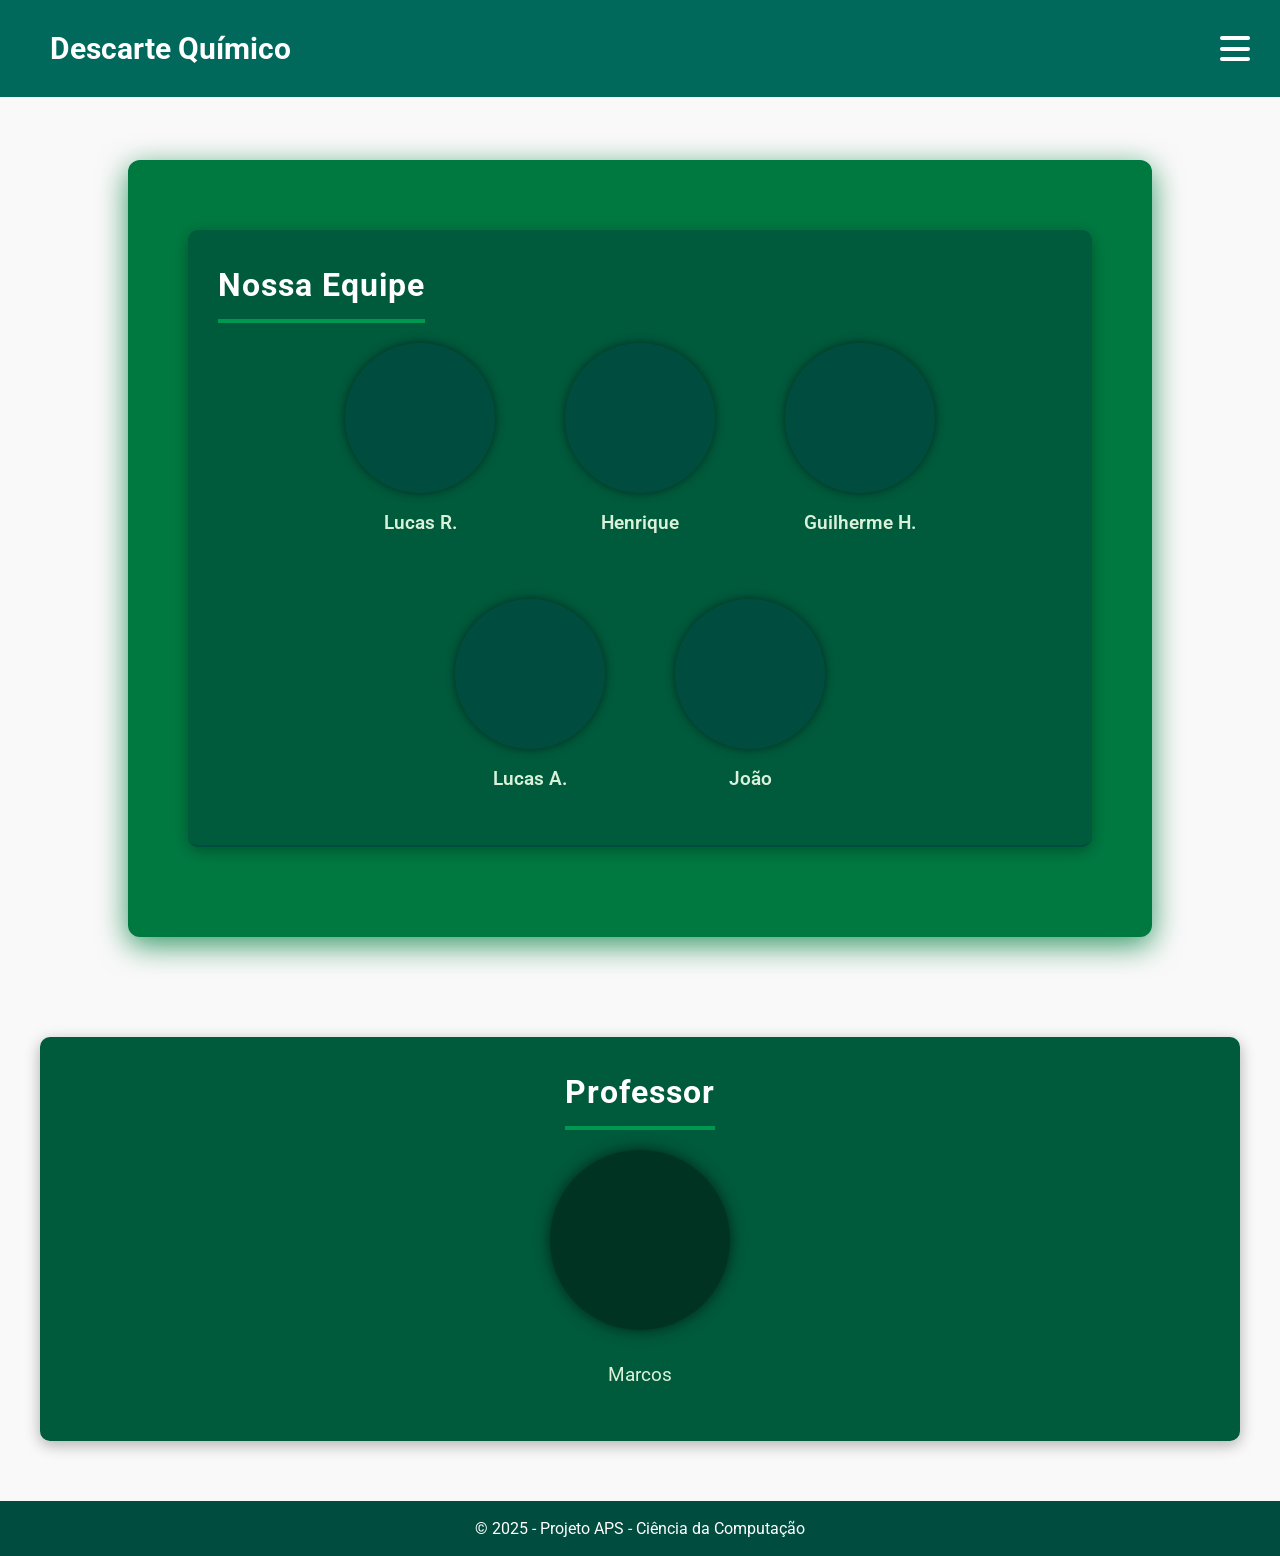
<file: Projeto/Revisados/sobre.html>
<!DOCTYPE html>
<html lang="pt-br">
<head>
  <meta charset="UTF-8" />
  <meta name="viewport" content="width=device-width, initial-scale=1.0"/>
  <title>Sobre - Nossa Equipe</title>
  <link rel="stylesheet" href="../style.css" />
  <link rel="stylesheet" href="common.css" />
  <link href="https://fonts.googleapis.com/css2?family=Roboto:wght@400;700&display=swap" rel="stylesheet">
</head>
<body>
  <header>
    <div class="navbar" style="padding: 15px 30px; max-width: 1400px; margin: 0 auto;">
      <!-- Título do site com link para a página inicial -->
      <h1><a href="index.html">Descarte Químico</a></h1>
      <!-- Ícone do menu hamburger para dispositivos móveis -->
      <div class="hamburger" id="hamburger">
        <span></span>
        <span></span>
        <span></span>
      </div>
      <!-- Navegação principal do site -->
      <nav>
        <ul>
          <li><a href="index.html">Início</a></li>
          <li><a href="conceito.html">Conceito</a></li>
          <li><a href="residuos.html">Tipos de resíduos</a></li>
          <li><a href="perigosos.html">Perigosos</a></li>
          <li><a href="impactos.html">Impactos</a></li>
          <li><a href="fauna_flora.html">Fauna & Flora</a></li>
          <li><a href="casos_reais.html">Casos</a></li>
          <li><a href="legislacao.html">Leis & Penalidades</a></li>
          <li><a href="responsabilidade.html">Responsabilidade</a></li>
          <li><a href="solucoes.html">Soluções</a></li>
          <li><a href="contato.html">Contato</a></li>
          <li><a href="sobre.html">Sobre</a></li>
        </ul>
      </nav>
    </div>
  </header>

  <main>
    <section class="team-section scroll-section">
      <h2>Nossa Equipe</h2>
      <div class="team-container">
        <div class="team-row">
          <div class="team-member" tabindex="0" aria-label="Nome 1">
            <div class="photo-placeholder"></div>
            <p>Lucas R.</p>
          </div>
          <div class="team-member" tabindex="0" aria-label="Nome 2">
            <div class="photo-placeholder"></div>
            <p>Henrique</p>
          </div>
          <div class="team-member" tabindex="0" aria-label="Nome 3">
            <div class="photo-placeholder"></div>
            <p>Guilherme H.</p>
          </div>
        </div>
        <div class="team-row">
          <div class="team-member" tabindex="0" aria-label="Nome 4">
            <div class="photo-placeholder"></div>
            <p>Lucas A.</p>
          </div>
          <div class="team-member" tabindex="0" aria-label="Nome 5">
            <div class="photo-placeholder"></div>
            <p>João</p>
          </div>
        </div>
      </div>
    </section>
  </main>

  <section class="professor-section scroll-section">
    <h2>Professor</h2>
    <div class="professor-container">
      <div class="professor-photo-placeholder"></div>
      <p>Marcos</p>
    </div>
  </section>

  <footer>
    <p>&copy; 2025 - Projeto APS - Ciência da Computação</p>
  </footer>

  <script src="../script.js"></script>
</body>
</html>
</file>
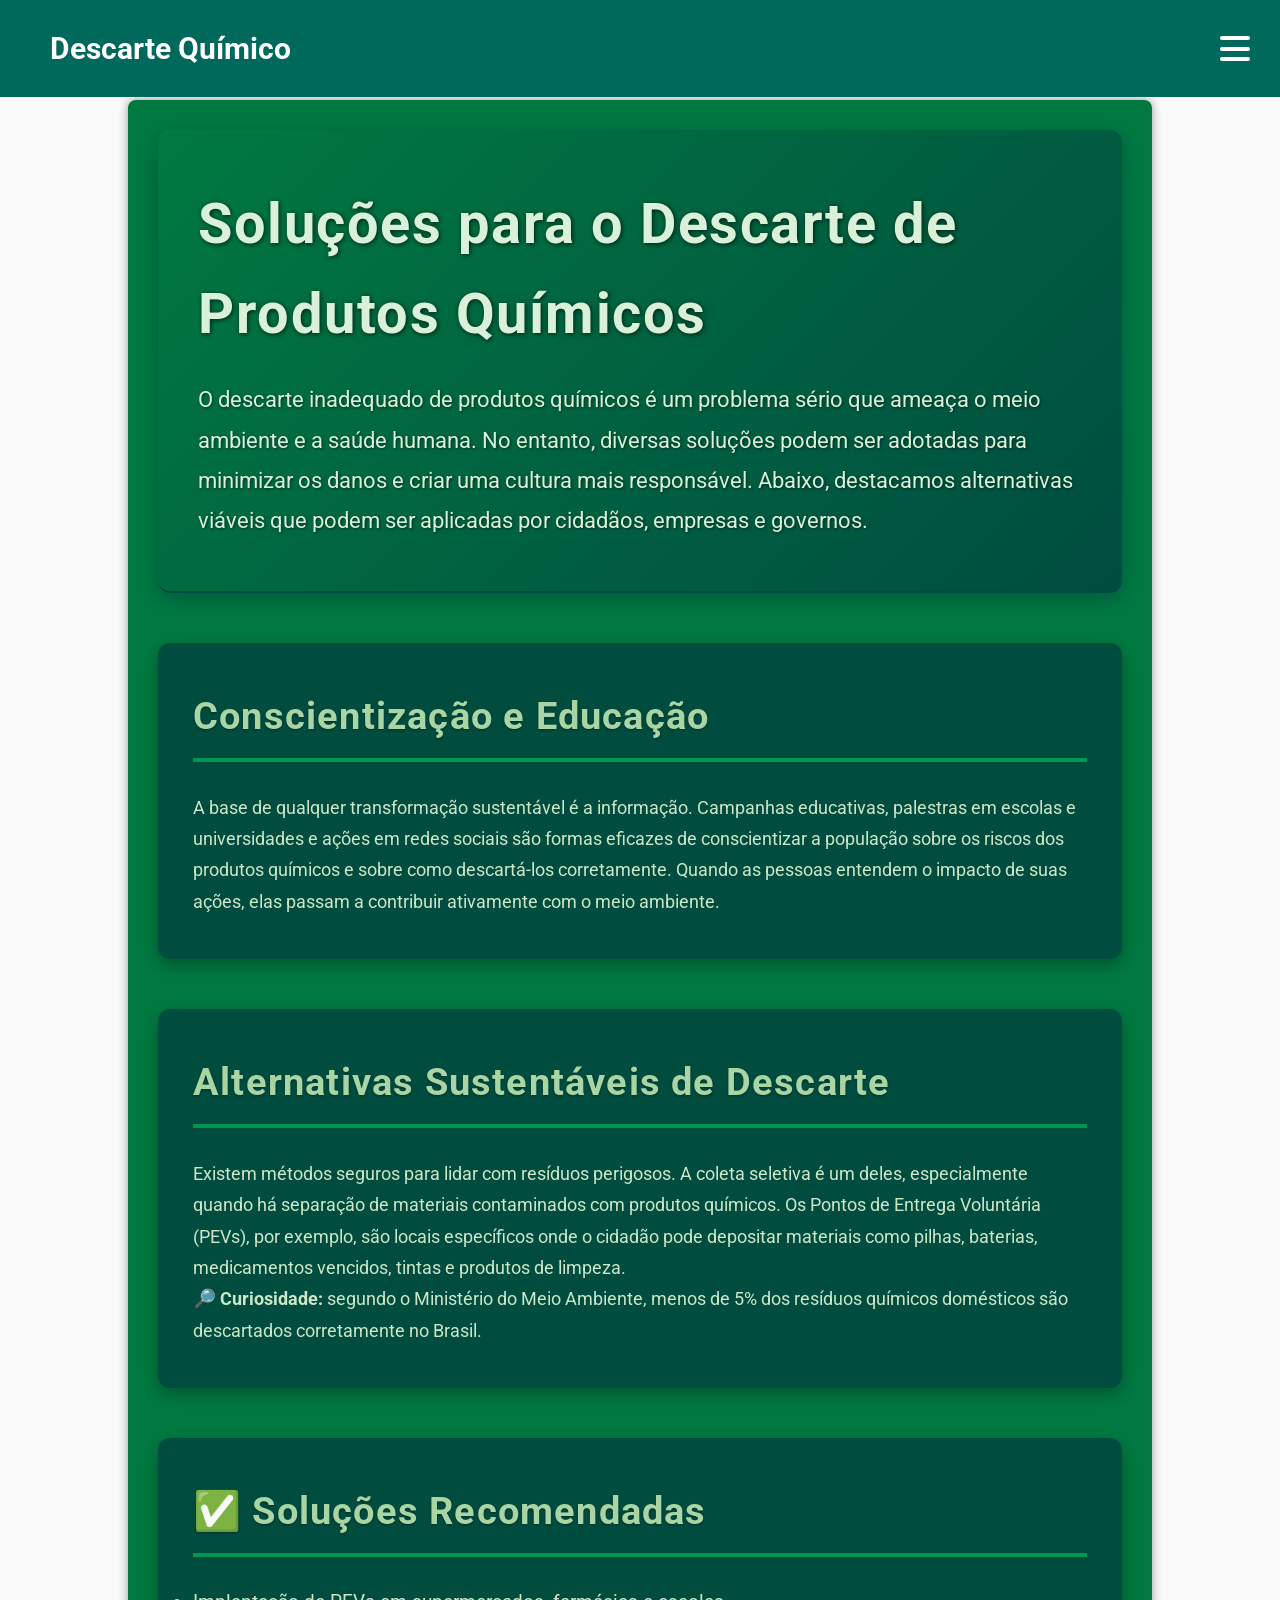
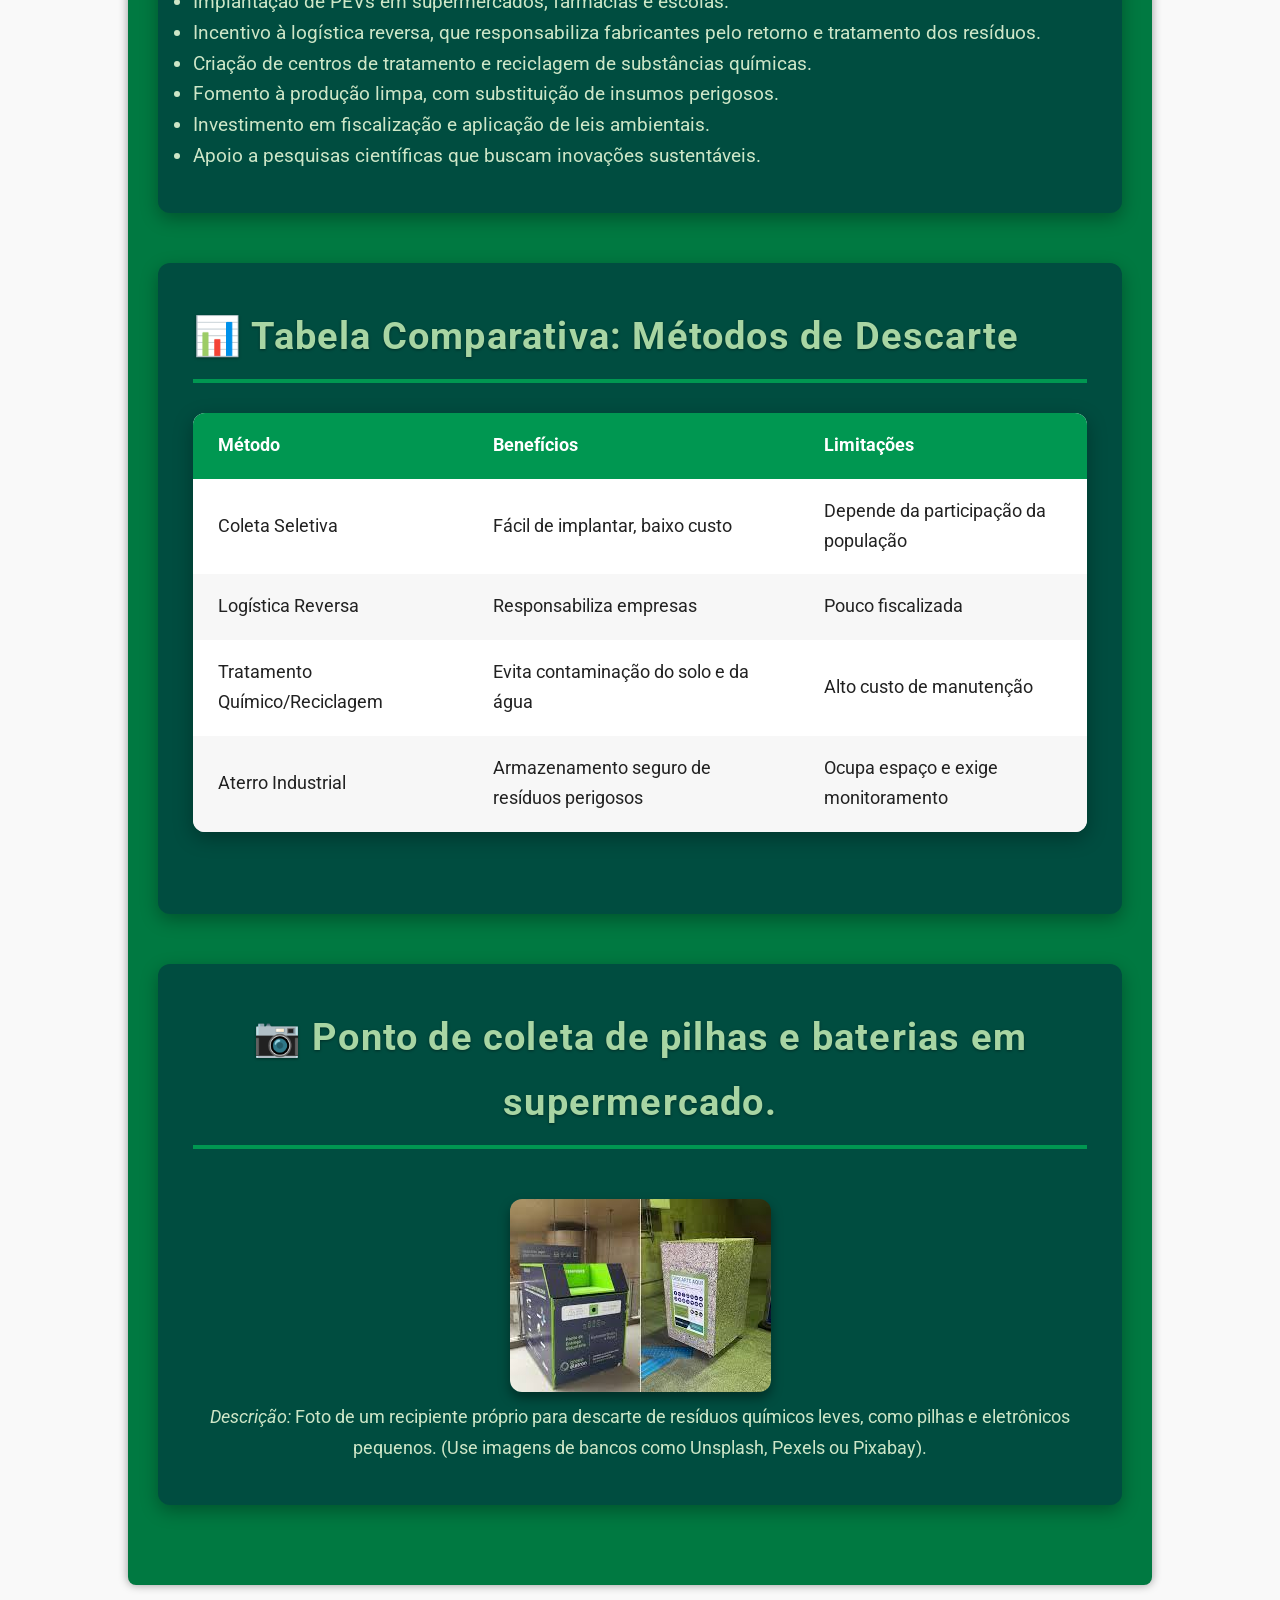
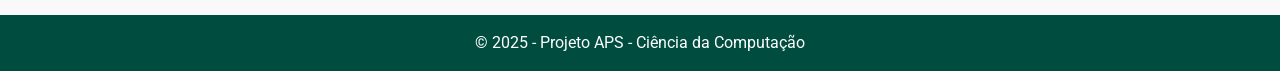
<file: Projeto/Revisados/solucoes.html>
<!DOCTYPE html>
<html lang="pt-br">
<head>
  <meta charset="UTF-8" />
  <meta name="viewport" content="width=device-width, initial-scale=1.0"/>
  <title>Soluções para o Descarte de Produtos Químicos</title>
  <link rel="stylesheet" href="../style.css" />
  <link href="https://fonts.googleapis.com/css2?family=Roboto:wght@400;700&display=swap" rel="stylesheet">
</head>
<body>
  <header>
    <div class="navbar" style="padding: 15px 30px; max-width: 1400px; margin: 0 auto;">
      <!-- Título do site com link para a página inicial -->
      <h1><a href="index.html">Descarte Químico</a></h1>
      <!-- Ícone do menu hamburger para dispositivos móveis -->
      <div class="hamburger" id="hamburger">
        <span></span>
        <span></span>
        <span></span>
      </div>
      <!-- Navegação principal do site -->
      <nav>
        <ul>
          <li><a href="index.html">Início</a></li>
          <li><a href="conceito.html">Conceito</a></li>
          <li><a href="residuos.html">Tipos de resíduos</a></li>
          <li><a href="perigosos.html">Perigosos</a></li>
          <li><a href="impactos.html">Impactos</a></li>
          <li><a href="fauna_flora.html">Fauna & Flora</a></li>
          <li><a href="casos_reais.html">Casos</a></li>
          <li><a href="legislacao.html">Leis & Penalidades</a></li>
          <li><a href="responsabilidade.html">Responsabilidade</a></li>
          <li><a href="solucoes.html">Soluções</a></li>
          <li><a href="contato.html">Contato</a></li>
          <li><a href="sobre.html">Sobre</a></li>
        </ul>
      </nav>
    </div>
  </header>

  <main>
    <section class="hero scroll-section" style="background: linear-gradient(135deg, #007941, #004d40); box-shadow: 0 6px 20px rgba(0, 77, 64, 0.7); border-radius: 12px; padding: 50px 40px; color: #d9f0d9;">
      <h1 style="font-size: 3.5rem; font-weight: 700; margin-bottom: 20px; letter-spacing: 1.5px; text-shadow: 1px 1px 5px rgba(0,0,0,0.7);">Soluções para o Descarte de Produtos Químicos</h1>
      <p style="font-size: 1.4rem; max-width: 900px; margin: 0 auto; line-height: 1.8; text-shadow: 1px 1px 3px rgba(0,0,0,0.5);">O descarte inadequado de produtos químicos é um problema sério que ameaça o meio ambiente e a saúde humana. No entanto, diversas soluções podem ser adotadas para minimizar os danos e criar uma cultura mais responsável. Abaixo, destacamos alternativas viáveis que podem ser aplicadas por cidadãos, empresas e governos.</p>
    </section>

    <section class="scroll-section" style="background-color: #004d40; border-radius: 12px; padding: 40px 35px; box-shadow: 0 6px 18px rgba(0,0,0,0.3); color: #cde6c7; font-family: 'Roboto', sans-serif; line-height: 1.7; font-size: 1.15rem; margin-top: 40px;">
      <h2 style="color: #a8d5a3; font-size: 2.4rem; font-weight: 700; margin-bottom: 30px; border-bottom: 4px solid #009751; padding-bottom: 10px; letter-spacing: 1.2px; text-shadow: 0 1px 3px rgba(0,0,0,0.4);">Conscientização e Educação</h2>
      <p>A base de qualquer transformação sustentável é a informação. Campanhas educativas, palestras em escolas e universidades e ações em redes sociais são formas eficazes de conscientizar a população sobre os riscos dos produtos químicos e sobre como descartá-los corretamente. Quando as pessoas entendem o impacto de suas ações, elas passam a contribuir ativamente com o meio ambiente.</p>
    </section>

    <section class="scroll-section" style="background-color: #004d40; border-radius: 12px; padding: 40px 35px; box-shadow: 0 6px 18px rgba(0,0,0,0.3); color: #cde6c7; font-family: 'Roboto', sans-serif; line-height: 1.7; font-size: 1.15rem; margin-top: 40px;">
      <h2 style="color: #a8d5a3; font-size: 2.4rem; font-weight: 700; margin-bottom: 30px; border-bottom: 4px solid #009751; padding-bottom: 10px; letter-spacing: 1.2px; text-shadow: 0 1px 3px rgba(0,0,0,0.4);">Alternativas Sustentáveis de Descarte</h2>
      <p>Existem métodos seguros para lidar com resíduos perigosos. A coleta seletiva é um deles, especialmente quando há separação de materiais contaminados com produtos químicos. Os Pontos de Entrega Voluntária (PEVs), por exemplo, são locais específicos onde o cidadão pode depositar materiais como pilhas, baterias, medicamentos vencidos, tintas e produtos de limpeza.</p>
      <p><strong>🔎 Curiosidade:</strong> segundo o Ministério do Meio Ambiente, menos de 5% dos resíduos químicos domésticos são descartados corretamente no Brasil.</p>
    </section>

    <section class="scroll-section" style="background-color: #004d40; border-radius: 12px; padding: 40px 35px; box-shadow: 0 6px 18px rgba(0,0,0,0.3); color: #cde6c7; font-family: 'Roboto', sans-serif; line-height: 1.7; font-size: 1.15rem; margin-top: 40px;">
      <h2 style="color: #a8d5a3; font-size: 2.4rem; font-weight: 700; margin-bottom: 30px; border-bottom: 4px solid #009751; padding-bottom: 10px; letter-spacing: 1.2px; text-shadow: 0 1px 3px rgba(0,0,0,0.4);">✅ Soluções Recomendadas</h2>
      <ul class="custom-list" style="color: #cde6c7; font-size: 1.2rem; line-height: 1.6;">
        <li>Implantação de PEVs em supermercados, farmácias e escolas.</li>
        <li>Incentivo à logística reversa, que responsabiliza fabricantes pelo retorno e tratamento dos resíduos.</li>
        <li>Criação de centros de tratamento e reciclagem de substâncias químicas.</li>
        <li>Fomento à produção limpa, com substituição de insumos perigosos.</li>
        <li>Investimento em fiscalização e aplicação de leis ambientais.</li>
        <li>Apoio a pesquisas científicas que buscam inovações sustentáveis.</li>
      </ul>
    </section>

    <section class="scroll-section" style="background-color: #004d40; border-radius: 12px; padding: 40px 35px; box-shadow: 0 6px 18px rgba(0,0,0,0.3); color: #cde6c7; font-family: 'Roboto', sans-serif; line-height: 1.7; font-size: 1.15rem; margin-top: 40px;">
      <h2 style="color: #a8d5a3; font-size: 2.4rem; font-weight: 700; margin-bottom: 30px; border-bottom: 4px solid #009751; padding-bottom: 10px; letter-spacing: 1.2px; text-shadow: 0 1px 3px rgba(0,0,0,0.4);">📊 Tabela Comparativa: Métodos de Descarte</h2>
      <table style="border-radius: 12px; overflow: hidden; box-shadow: 0 6px 20px rgba(0,0,0,0.3); font-size: 1.1rem;">
        <thead>
          <tr>
            <th>Método</th>
            <th>Benefícios</th>
            <th>Limitações</th>
          </tr>
        </thead>
        <tbody>
          <tr>
            <td>Coleta Seletiva</td>
            <td>Fácil de implantar, baixo custo</td>
            <td>Depende da participação da população</td>
          </tr>
          <tr>
            <td>Logística Reversa</td>
            <td>Responsabiliza empresas</td>
            <td>Pouco fiscalizada</td>
          </tr>
          <tr>
            <td>Tratamento Químico/Reciclagem</td>
            <td>Evita contaminação do solo e da água</td>
            <td>Alto custo de manutenção</td>
          </tr>
          <tr>
            <td>Aterro Industrial</td>
            <td>Armazenamento seguro de resíduos perigosos</td>
            <td>Ocupa espaço e exige monitoramento</td>
          </tr>
        </tbody>
      </table>
    </section>

    <section class="scroll-section" style="background-color: #004d40; border-radius: 12px; padding: 40px 35px; box-shadow: 0 6px 18px rgba(0,0,0,0.3); color: #cde6c7; font-family: 'Roboto', sans-serif; line-height: 1.7; font-size: 1.15rem; margin-top: 40px; text-align: center;">
      <h2 style="color: #a8d5a3; font-size: 2.4rem; font-weight: 700; margin-bottom: 30px; border-bottom: 4px solid #009751; padding-bottom: 10px; letter-spacing: 1.2px; text-shadow: 0 1px 3px rgba(0,0,0,0.4);">📷 Ponto de coleta de pilhas e baterias em supermercado.</h2>
      <img src="../imagens/ponto.jpg" alt="Ponto de coleta de pilhas e baterias em supermercado" style="max-width: 100%; border-radius: 12px; box-shadow: 0 6px 12px rgba(0,0,0,0.4); margin-top: 20px;">
      <p><em>Descrição:</em> Foto de um recipiente próprio para descarte de resíduos químicos leves, como pilhas e eletrônicos pequenos. (Use imagens de bancos como Unsplash, Pexels ou Pixabay).</p>
    </section>
  </main>

  <footer>
    <p>&copy; 2025 - Projeto APS - Ciência da Computação</p>
  </footer>
  <script src="../script.js"></script>
</body>
</html>
</create_file>
</file>
<file: Projeto/style.css>
/* Reset de margens e paddings para todos os elementos */
* {
    margin: 0;
    padding: 0;
    box-sizing: border-box;
}

/* Define altura total e fonte padrão para html e body */
html, body {
    height: 100%;
    font-family: 'Roboto', sans-serif;
}

/* Estilos gerais do body */
body {
    line-height: 1.6; /* Espaçamento entre linhas */
    background-color: #f9f9f9; /* Cor de fundo clara */
    color: #333; /* Cor do texto */
    display: flex; /* Layout flexível */
    flex-direction: column; /* Direção dos elementos em coluna */
    padding-top: 70px; /* Espaço para o header fixo */
    overflow-x: hidden; /* Evita scroll horizontal */
}

/* Estilo do cabeçalho fixo */
header {
    background-color: #00695c; /* Cor de fundo verde escuro */
    color: white; /* Cor do texto */
    position: fixed; /* Fixa no topo da página */
    top: 0;
    left: 0;
    width: 100%; /* Ocupa toda a largura */
    z-index: 1000; /* Fica acima de outros elementos */
    padding: 8px 0; /* Espaçamento vertical */
}

/* Barra de navegação principal */
.navbar {
    display: flex; /* Layout flexível */
    justify-content: space-between; /* Espaço entre itens */
    align-items: center; /* Alinha verticalmente ao centro */
    max-width: 1200px; /* Largura máxima */
    margin: 0 auto; /* Centraliza horizontalmente */
    padding: 15px 30px; /* Espaçamento interno */
}

/* Estilos do menu hamburger */
.hamburger {
    display: flex; /* Layout flexível */
    flex-direction: column; /* Itens em coluna */
    cursor: pointer; /* Cursor de clique */
    width: 30px; /* Largura do ícone */
    height: 25px; /* Altura do ícone */
    justify-content: space-between; /* Espaço entre barras */
    position: relative; /* Posição relativa para animação */
    z-index: 1100; /* Fica acima do nav */
}

/* Esconde os links de navegação por padrão */
.navbar nav {
    display: none; /* Oculto inicialmente */
    position: absolute; /* Posicionado em relação ao pai */
    top: 40px; /* Abaixo do header */
    right: 0; /* Alinhado à direita */
    background-color: #00695c; /* Fundo verde escuro */
    width: 200px; /* Largura do menu dropdown */
    flex-direction: column; /* Itens em coluna */
    border-radius: 8px; /* Bordas arredondadas */
    box-shadow: 0 4px 8px rgba(0,0,0,0.3); /* Sombra */
    z-index: 1001; /* Fica acima de outros elementos */
    margin-left: 0;
    padding-left: 0;
    left: auto;
}

/* Mostra os links quando o menu hamburger está ativo */
.navbar nav.active {
    display: flex; /* Exibe o menu */
}

/* Estilo dos links no menu dropdown */
.navbar nav a {
    padding: 15px 0; /* Espaçamento vertical */
    border-bottom: 1px solid #004d40; /* Linha inferior */
    color: white; /* Cor do texto */
    font-weight: normal; /* Peso da fonte */
    box-sizing: border-box;
    transition: background-color 0.3s ease, transform 0.2s ease; /* Transições suaves */
    margin-left: 0;
    text-align: center; /* Centraliza texto */
    display: block; /* Exibe como bloco */
    width: 100%; /* Ocupa toda a largura */
}

/* Efeito hover nos links do menu */
.navbar nav a:hover {
    background-color: #004d40; /* Fundo mais escuro */
    transform: scale(1.05); /* Aumenta levemente */
    z-index: 10;
}

/* Estilo do container do nav */
.navbar nav {
    overflow: hidden; /* Esconde overflow */
    border-radius: 8px; /* Bordas arredondadas */
    width: 200px; /* Largura fixa */
}

/* Remove a borda inferior do último link */
.navbar nav a:last-child {
    border-bottom: none;
}

/* Garante que os links sejam exibidos como blocos */
.navbar nav a {
    display: block;
}

/* Remove margem padrão do nav */
nav {
    margin-top: 0;
}

/* Define a direção dos links do nav como coluna */
.navbar nav {
    flex-direction: column;
}

/* Define posição relativa para o hamburger */
.hamburger {
    position: relative;
}

/* Remove ocultação do hamburger em telas pequenas */
@media (max-width: 768px) {
    .hamburger {
        position: relative;
        top: auto;
        right: auto;
        transform: none;
    }
}

/* Ajustes para garantir que o hamburger fique no lado direito */
.navbar {
   
    position: relative;
}

/* Adjust hamburger position on small screens */
@media (max-width: 768px) {
    .hamburger {
        position: absolute;
        top: 50%;
        right: 30px;
        transform: translateY(-50%);
    }
}

.hamburger span {
    height: 4px;
    background: white;
    border-radius: 2px;
    transition: all 0.3s ease;
}

/* Hamburger active animation */
.hamburger.active span:nth-child(1) {
    transform: rotate(45deg) translate(5px, 5px);
}

.hamburger.active span:nth-child(2) {
    opacity: 0;
}

.hamburger.active span:nth-child(3) {
    transform: rotate(-45deg) translate(5px, -5px);
}

/* Responsive styles */
@media (max-width: 1024px) {
    main {
        width: 90%;
        padding: 20px 30px;
    }
    #parte2 {
        flex-direction: column;
        padding: 20px;
    }
    #parte2 section {
        flex: 1 1 100%;
        margin-bottom: 20px;
    }
    .text-overlay h2 {
        font-size: 1.8rem;
    }
    .text-overlay p {
        font-size: 0.9rem;
    }
}

@media (max-width: 768px) {
    /* Always show hamburger for testing */
    .hamburger {
        display: flex !important;
    }

    .navbar nav {
        position: absolute;
        top: 70px;
        right: 0;
        background-color: #00695c;
        width: 200px;
        flex-direction: column;
        display: none;
        border-radius: 0 0 0 8px;
        box-shadow: 0 4px 8px rgba(0,0,0,0.3);
        z-index: 1001;
        max-height: 60vh;
        overflow-y: auto;
    }

    .navbar nav.active {
        display: flex;
    }

    .navbar nav a {
        padding: 15px 20px;
        border-bottom: 1px solid #004d40;
        color: white;
        font-weight: normal;
    }

    .navbar nav a:last-child {
        border-bottom: none;
    }
}

@media (max-width: 480px) {
    main {
        width: 95%;
        padding: 15px 20px;
    }
    #parte2 {
        padding: 10px;
    }
    .text-overlay h2 {
        font-size: 1.5rem;
    }
    .text-overlay p {
        font-size: 0.8rem;
    }
    header a {
        font-size: 16px;
        margin-left: 10px;
    }
    header h1 a {
        font-size: 24px;
    }
}
  
header h1 a {
    font-size: 30px;
    color: #fff;
    text-decoration: none;
}
  
nav {
    margin-top: 0px;
}
  
header a {
    font-size: 20px;
    display: inline-block;
    color: #fff;
    margin-left: 20px;
    text-decoration: none;
    font-weight: bold;
    transition: transform 0.2s ease-in-out;
}
  
header a:hover {
    transform: scale(1.2);
    text-shadow: 1px 1px 4px rgba(0, 0, 0, 0.2);
}
  
main {
    flex: 1;
    padding: 30px;
    width: 80%;
    margin: auto;
    background-color: #007941;
    border-radius: 8px;
    box-shadow: 0px 0px 10px rgba(0,0,0,0.4);
    margin-bottom: 30px;
    margin-top: 30px;
}
.container::after {
    content: '';
    position: absolute;
    top: 0;
    left: 0;
    right: 0;
    bottom: 0;
    pointer-events: none; /* Desativa eventos de ponteiro */
    z-index: 1; /* Coloca atrás da árvore e da submain */
}
  
main section {
    margin-bottom: 40px;
    padding: 40px 20px;
    border-radius: 8px;
    color: white;
    border-bottom: 2px solid #004d40;
    padding-bottom: 30px;
    margin-bottom: 50px;
    background-color:#005a3c
}

.submain {
    overflow: hidden;
    position: relative;
    z-index: 2;
    opacity: 1;
    transition: opacity 0.2s ease-in-out;
}


.container::after {
    content: '';
    position: absolute;
    top: 0;
    left: 0;
    right: 0;
    bottom: 0;
    pointer-events: none; /* Desativa eventos de ponteiro */
    z-index: 1; /* Coloca atrás da árvore e da submain */
}
  
main h2 {
    color: white;
    margin-bottom: 10px;
}
  
footer {
    text-align: center;
    padding: 15px;
    background-color: #004d40;
    color: white;
}
  
#um {
    background-color: #009751;
}
  
#dois {
    background-color: white;
}

#dois h2 {
    color: #009751;
}
  
#tres {
    background-color: #009751;
}

#zero {
    position: relative;
  }
  
  .image-container {
    position: relative;
    width: 100%;
    height: 600px; /* Ajuste a altura conforme necessário */
    overflow: hidden; /* Impede que o conteúdo ultrapasse os limites */
  }
  
  .image-container img {
    width: 100%;
    height: 100%;
    object-fit: cover;
  }
  
  .text-overlay {
    position: absolute;
    top: 50%;
    left: 50%;
    transform: translate(-50%, -50%);
    color: white;
    text-align: center;
    font-family: 'Roboto', sans-serif;
    background-color: rgba(0, 0, 0, 0.75);
    border-radius: 10px;
    padding: 20px;
    padding-left: 5vw;
    padding-right: 5vw;
  }
  
  .text-overlay h2 {
    font-size: 2rem;
  }
  
  .text-overlay p {
    font-size: 1rem;
  }

  .container {
    position: absolute;
    width: 100%;
    height: 100vh;
    display: flex;
    justify-content: center; /* centraliza horizontalmente */
    align-items: center;     /* centraliza verticalmente */
  }

#parte2 {
    display: flex;
    flex-direction: row;
    gap: 20px; /* increased space between sections */
    justify-content: space-around;
    padding: 40px;
    width: 100%;
    height: auto;
    /* Removed min-height to prevent excessive height */
    background-color: #004d40; /* darker green background */
    border-radius: 12px;
    box-shadow: 0 8px 20px rgba(0,0,0,0.5);
    margin-bottom: 40px;
    margin-top: 40px;
    color: #d9f0d9; /* light text color */
    align-items: stretch; /* make child sections equal height */
  }
  
  #parte2 section {
    flex: 1 1 350px; /* flexible base width */
    padding: 40px 30px;
    border-radius: 12px;
    color: #000000; /* dark text color */
    background-color: #e6f2e6; /* light green background same as main sections */
    margin-bottom: 0; /* remove vertical margin */
    box-shadow: 0 4px 15px rgba(0,0,0,0.2);
    transition: transform 0.3s ease, box-shadow 0.3s ease;
    height: 100%; /* fill parent height */
    display: flex;
    flex-direction: column;
  }

  #parte2 section p {
    color: black; /* ensure paragraph text is black */
  }
  
  #parte2 section:hover {
    transform: translateY(-10px);
    box-shadow: 0 12px 30px rgba(0,0,0,0.3);
  }
  
  .teste1, .teste2, .testep {
    background-color: #e6f2e6;
    border-radius: 12px;
    padding: 20px;
    box-shadow: 0 4px 12px rgba(0,0,0,0.15);
    color: #004d40;
    font-size: 1.1rem;
    line-height: 1.6;
  }

/* Table styling for improved appearance */
table {
  width: 100%;
  border-collapse: collapse;
  margin-bottom: 40px;
  background: white;
  color: #222222;
  border-radius: 10px;
  overflow: hidden;
  box-shadow: 0 4px 12px rgba(0,0,0,0.3);
}

th, td {
  border: none;
  padding: 18px 25px;
  text-align: left;
  font-size: 1.1rem;
}

th {
  background-color: #009751;
  color: white;
  font-weight: 700;
}

tbody tr:nth-child(even) {
  background-color: #f7f7f7;
}

tbody tr:hover {
  background-color: #d9ead3;
}

/* Removed global paragraph styling to avoid affecting all paragraphs */

/* Specific styling for source paragraph in tabela-de-dados section */
.tabela-de-dados p.source {
    margin-top: 10px;
    font-style: italic;
    color: #a0a0a0;
}

/* Hover effect for images */
.imagens-residuos-conteudo {
    transition: transform 0.3s ease, box-shadow 0.3s ease;
}

.imagens-residuos-conteudo:hover {
    transform: scale(1.05);
    box-shadow: 0 8px 20px rgba(0,0,0,0.6);
}

/* Scroll progress bar */
#scroll-progress {
    position: fixed;
    top: 0;
    left: 0;
    height: 4px;
    background: #009751;
    width: 0%;
    z-index: 1100;
    transition: width 0.25s ease-out;
}

/* Legislacao page improvements */
.legislacao-hero {
  color: white;
  padding: 50px 30px;
  text-align: center;
  border-radius: 12px;
  margin-bottom: 60px;
  background: linear-gradient(135deg, #007941, #009751);
  box-shadow: 0 6px 20px rgba(0, 0, 0, 0.4);
  font-family: 'Roboto', sans-serif;
}

.legislacao-hero h1 {
  font-size: 3.5rem;
  font-weight: 700;
  margin-bottom: 20px;
  text-shadow: 1px 1px 5px rgba(0,0,0,0.5);
}

.legislacao-hero p {
  font-size: 1.4rem;
  max-width: 900px;
  margin: 0 auto;
  line-height: 1.8;
  text-shadow: 1px 1px 3px rgba(0,0,0,0.3);
}

.legislacao-section {
  background-color: #005a3c;
  border-radius: 12px;
  box-shadow: 0 6px 18px rgba(0,0,0,0.3);
  padding: 40px 35px;
  margin-bottom: 50px;
  color: #d9f0d9;
  font-family: 'Roboto', sans-serif;
  line-height: 1.7;
  font-size: 1.15rem;
  transition: background-color 0.3s ease;
}

.legislacao-section h2 {
  color: white;
  font-size: 2.4rem;
  font-weight: 700;
  margin-bottom: 30px;
  border-bottom: 4px solid #009751;
  padding-bottom: 10px;
  letter-spacing: 1.2px;
  text-shadow: 0 1px 3px rgba(0,0,0,0.4);
}

.legislacao-section p {
  margin-bottom: 20px;
}

.legislacao-section ul {
  padding-left: 20px;
  margin-bottom: 20px;
  list-style-type: disc;
  color: #cde6c7;
}

.legislacao-section ul ul {
  list-style-type: circle;
  padding-left: 25px;
}

.legislacao-section ul li {
  margin-bottom: 12px;
  font-size: 1.15rem;
}

.legislacao-section a {
  color: #a8d5a3;
  font-weight: 700;
  text-decoration: none;
  transition: color 0.3s ease;
}

.legislacao-section a:hover {
  color: #d1f0c1;
  text-decoration: underline;
}

.legislacao-section table {
  width: 100%;
  border-collapse: collapse;
  background: white;
  color: #222222;
  border-radius: 12px;
  overflow: hidden;
  margin-top: 30px;
  box-shadow: 0 6px 20px rgba(0,0,0,0.3);
  font-size: 1.1rem;
}

.legislacao-section th, .legislacao-section td {
  border: none;
  padding: 16px 25px;
  text-align: left;
}

.legislacao-section th {
  background-color: #009751;
  color: white;
  font-weight: 700;
}

.legislacao-section tbody tr:hover {
  background-color: #d9ead3;
  cursor: default;
}

@media (max-width: 768px) {
  .legislacao-hero {
    padding: 30px 20px;
  }
  .legislacao-hero h1 {
    font-size: 2.5rem;
  }
  .legislacao-hero p {
    font-size: 1.1rem;
  }
  .legislacao-section {
    padding: 25px 20px;
    font-size: 1rem;
  }
  .legislacao-section h2 {
    font-size: 1.8rem;
  }
  .legislacao-section table {
    font-size: 1rem;
  }
}

/* Team section styles */
.team-section {
  padding: 40px 20px;
  background-color: #005a3c;
  border-radius: 8px;
  color: white;
  max-width: 1200px;
  margin: 40px auto;
  box-shadow: 0 0 15px rgba(0, 0, 0, 0.4);
}

.team-section h2 {
  text-align: center;
  font-size: 2.5rem;
  margin-bottom: 40px;
  font-weight: 700;
  letter-spacing: 1px;
}

/* Solutions section styles */
.solutions-section {
  padding: 40px 20px;
  background-color: #00695c;
  border-radius: 8px;
  color: white;
  max-width: 1000px;
  margin: 40px auto;
  box-shadow: 0 0 15px rgba(0, 77, 64, 0.7);
  text-align: center;
}

.solutions-section h2 {
  font-size: 2.5rem;
  margin-bottom: 40px;
  font-weight: 700;
  letter-spacing: 1px;
}

.solutions-container {
  display: flex;
  justify-content: center;
  gap: 30px;
  flex-wrap: wrap;
}

.solution-placeholder {
  background-color: #004d40;
  border-radius: 12px;
  width: 280px;
  height: 180px;
  box-shadow: 0 0 10px rgba(0, 77, 64, 0.8);
  display: flex;
  align-items: center;
  justify-content: center;
  color: #cce5cc;
  font-size: 1.2rem;
  font-weight: 600;
  cursor: default;
  transition: box-shadow 0.3s ease;
}

.solution-placeholder:hover {
  box-shadow: 0 0 20px rgba(0, 255, 128, 1);
}

.team-container {
  display: flex;
  flex-direction: column;
  justify-content: center;
  gap: 40px;
  flex-wrap: nowrap;
}

.team-row {
  display: flex;
  justify-content: center;
  gap: 40px;
  flex-wrap: nowrap;
}

.team-member {
  display: flex;
  flex-direction: column;
  align-items: center;
  width: 180px;
}

.photo-placeholder {
  width: 150px;
  height: 150px;
  background-color: #004d40;
  border-radius: 50%;
  box-shadow: 0 0 10px rgba(0,0,0,0.5);
  margin-bottom: 15px;
  transition: box-shadow 0.3s ease, border-radius 0.3s ease;
}

.team-member p {
  font-size: 1.2rem;
  font-weight: 600;
  color: #d9f0d9;
  text-align: center;
}

/* Animation on hover for team member photo */
.photo-placeholder:hover {
  transform: scale(1.1);
  box-shadow: 0 0 20px rgba(0, 77, 64, 0.8);
  transition: transform 0.3s ease, box-shadow 0.3s ease;
  cursor: pointer;
}

/* Professor section styles */
.professor-section {
  padding: 60px 40px;
  background-color: #003322;
  border-radius: 12px;
  color: white;
  width: 100%;
  max-width: 1200px;
  margin: 40px auto;
  box-shadow: 0 0 25px rgba(0, 128, 64, 0.8);
  text-align: center;
  transition: box-shadow 0.4s ease;
}

.professor-section:hover {
  box-shadow: 0 0 40px rgba(0, 255, 128, 1);
}

.professor-photo-placeholder {
  width: 180px;
  height: 180px;
  background-color: #002211;
  border-radius: 50%;
  box-shadow: 0 0 20px rgba(0, 128, 64, 0.9);
  margin-bottom: 10px;
  transition: transform 0.4s ease, box-shadow 0.4s ease;
  cursor: pointer;
}

.professor-photo-placeholder:hover {
  transform: scale(1.15) rotate(5deg);
  box-shadow: 0 0 40px rgba(0, 255, 128, 1);
}

.professor-container {
  display: flex;
  flex-direction: column;
  align-items: center;
  gap: 20px;
}

.professor-photo-placeholder {
  width: 180px;
  height: 180px;
  background-color: #003322;
  border-radius: 50%;
  box-shadow: 0 0 15px rgba(0,0,0,0.6);
  margin-bottom: 10px;
}

/* New styles for scroll animations */
.animate-on-scroll {
  opacity: 0;
  transform: translateY(20px);
  transition: opacity 0.6s ease-out, transform 0.6s ease-out;
}

.animate-on-scroll.animated {
  opacity: 1;
  transform: translateY(0);
}

/* New styles for back to top button */
#back-to-top {
  position: fixed;
  bottom: 40px;
  right: 40px;
  background-color: #009751;
  color: white;
  border: none;
  border-radius: 50%;
  width: 45px;
  height: 45px;
  font-size: 24px;
  cursor: pointer;
  box-shadow: 0 4px 12px rgba(0, 0, 0, 0.3);
  transition: background-color 0.3s ease, transform 0.3s ease;
  z-index: 1100;
  display: none;
}

#back-to-top:hover {
  background-color: #007941;
  transform: scale(1.1);
}

/* Additional hover effects for images and cards */
img:hover, .card_casos_reais:hover {
  transform: scale(1.05);
  box-shadow: 0 8px 20px rgba(0, 0, 0, 0.4);
  transition: transform 0.3s ease, box-shadow 0.3s ease;
  cursor: pointer;
}

/* Subtle animation for hero sections on page load */
.hero {
  opacity: 0;
  transform: translateY(20px);
  transition: opacity 0.6s ease-out, transform 0.6s ease-out;
}

.hero.visible {
  opacity: 1;
  transform: translateY(0);
}

/* New styles for tooltips */
.tooltip {
  position: absolute;
  background-color: #004d40;
  color: #d9f0d9;
  padding: 6px 12px;
  border-radius: 6px;
  font-size: 0.9rem;
  pointer-events: none;
  white-space: nowrap;
  box-shadow: 0 2px 8px rgba(0,0,0,0.4);
  z-index: 1200;
  transform: translateX(-50%);
  opacity: 0.95;
}

.image-container img:hover {
  transform: none !important;
  box-shadow: none !important;
  cursor: default !important;
}
</file>
<file: Projeto/Revisados/common.css>
/* Common styles extracted from inline styles */

main {
  max-width: 1400px;
  margin: 90px auto 60px auto;
  padding: 30px 60px;
  background-color: #007941;
  border-radius: 12px;
  box-shadow: 0 8px 30px rgba(0,128,64,0.8);
  color: #ffffff;
  font-family: 'Roboto', sans-serif;
}

/* Additional common styles for scroll-section and typography */

.scroll-section {
  margin-bottom: 60px;
  padding: 30px;
  background-color: #005a3c;
  border-radius: 10px;
  box-shadow: 0 4px 15px rgba(0,0,0,0.3);
  color: #d9f0d9;
}

.scroll-section h1, .scroll-section h2 {
  color: white;
  font-weight: 700;
  margin-bottom: 20px;
  border-bottom: 4px solid #009751;
  display: inline-block;
  padding-bottom: 8px;
  font-size: 2rem;
  letter-spacing: 1px;
}

.scroll-section p {
  font-size: 1.2rem;
  margin-bottom: 20px;
  max-width: 1100px;
}

.scroll-section ul {
  list-style-type: square;
  padding-left: 30px;
  color: #d0e8d8;
  font-size: 1.2rem;
  line-height: 1.8;
}

.scroll-section ul li {
  margin-bottom: 14px;
}

/* Responsive and layout styles */

.flex-row {
  display: flex;
  gap: 20px;
  align-items: flex-start;
  margin-bottom: 30px;
}

@media (max-width: 1024px) {
  .flex-row {
    flex-direction: column;
    align-items: center;
  }
}

@media (max-width: 768px) {
  .flex-row {
    flex-direction: column;
    align-items: center;
  }
}

/* Image styles */

.imagens-residuos-conteudo {
  max-width: 200px;
  margin-right: 20px;
  border-radius: 8px;
  box-shadow: 0 4px 12px rgba(0,0,0,0.3);
}

@media (max-width: 768px) {
  .imagens-residuos-conteudo {
    margin-right: 0;
    margin-bottom: 15px;
    max-width: 100%;
  }
}
</file>
